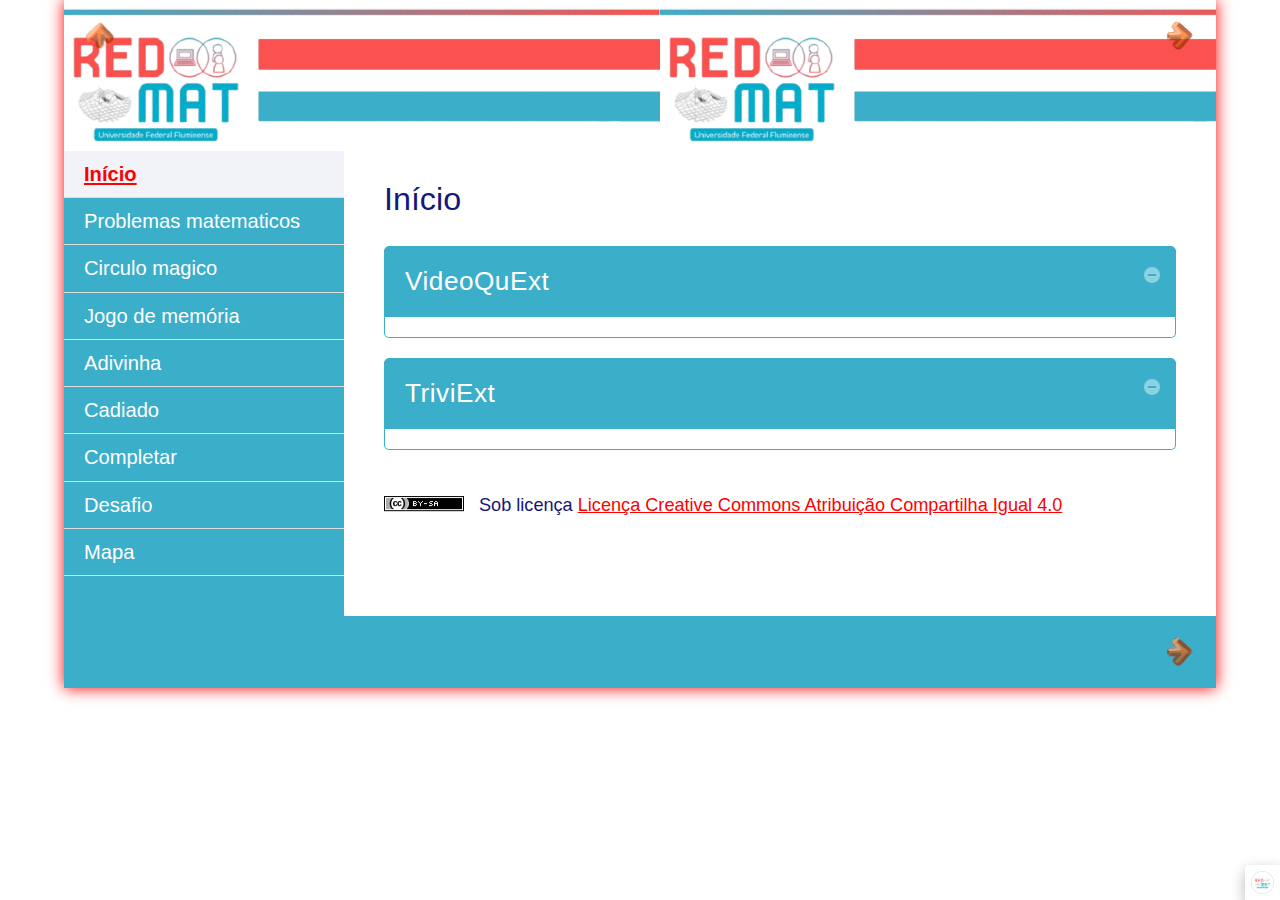
<file: index.html>
<!doctype html>
<html lang="pt">
<head>
<link rel="stylesheet" type="text/css" href="base.css" />
<link rel="stylesheet" type="text/css" href="content.css" />
<link rel="stylesheet" type="text/css" href="nav.css" />
<meta http-equiv="content-type" content="text/html;  charset=utf-8" />
<title>Testes jogos </title>
<link rel="shortcut icon" href="favicon.ico" type="image/x-icon" />
<link rel="license" type="text/html" href="http://creativecommons.org/licenses/by-sa/4.0/" />
<meta name="generator" content="eXeLearning 2.8.1 - exelearning.net" />
<!--[if lt IE 9]><script type="text/javascript" src="exe_html5.js"></script><![endif]-->
<script type="text/javascript" src="exe_jquery.js"></script>
<script type="text/javascript" src="common_i18n.js"></script>
<script type="text/javascript" src="common.js"></script>
<link rel="stylesheet" type="text/css" href="gameqp-activity.css" />
<script type="text/javascript" src="videoquext-activity.js"></script>
<link rel="stylesheet" type="text/css" href="trivial-activity.css" />
<script type="text/javascript" src="trivial-activity.js"></script>
<meta name="viewport" content="width=device-width, initial-scale=1" />
    </head>
<body class="exe-web-site" id="exe-node-0"><script type="text/javascript">document.body.className+=" js"</script>
<div id="content">
<p id="skipNav"><a href="#main" class="sr-av">Saltar navegação</a></p>
<header id="header" ><div id="headerContent">Testes jogos</div></header>
<nav id="siteNav">
<ul>
   <li id="active"><a href="index.html" class="active daddy main-node">Início</a></li>
   <li><a href="problemas_matematicos.html" class="no-ch">Problemas matematicos</a></li>
   <li><a href="circulo_magico.html" class="no-ch">Circulo magico</a></li>
   <li><a href="jogo_de_memria.html" class="no-ch">Jogo de memória</a></li>
   <li><a href="adivinha.html" class="no-ch">Adivinha</a></li>
   <li><a href="cadiado.html" class="no-ch">Cadiado</a></li>
   <li><a href="completar.html" class="no-ch">Completar</a></li>
   <li><a href="desafio.html" class="no-ch">Desafio</a></li>
   <li><a href="mapa.html" class="no-ch">Mapa</a></li>
</ul>
</nav>
<div id='topPagination'>
<nav class="pagination noprt">
<a href="problemas_matematicos.html" class="next"><span>Seguinte<span> &raquo;</span></span></a>
</nav>
</div>
<div id="main-wrapper">
<section id="main">
<header id="nodeDecoration"><h1 id="nodeTitle">Início</h1></header>
<article class="iDevice_wrapper VideoQuExtIdevice em_iDevice" id="id19">
<div class="iDevice emphasis1" >
<header class="iDevice_header iDevice_header_noIcon"><h1 class="iDeviceTitle">VideoQuExt</h1></header>
<div class="iDevice_inner">
<div class="iDevice_content_wrapper">
<div id="ta19_138_2" class="block iDevice_content">

</div>
</div>
</div>
</div>
</article>
<article class="iDevice_wrapper trivialIdevice em_iDevice" id="id22">
<div class="iDevice emphasis1" >
<header class="iDevice_header iDevice_header_noIcon"><h1 class="iDeviceTitle">TriviExt</h1></header>
<div class="iDevice_inner">
<div class="iDevice_content_wrapper">
<div id="ta22_141_2" class="block iDevice_content">

</div>
</div>
</div>
</div>
</article>
<div id="packageLicense" class="cc cc-by-sa">
<p><span>Sob licença</span> <a rel="license" href="http://creativecommons.org/licenses/by-sa/4.0/">Licença Creative Commons Atribuição Compartilha Igual 4.0</a></p>
</div>
</section>
</div>
<div id='bottomPagination'>
<nav class="pagination noprt">
<a href="problemas_matematicos.html" class="next"><span>Seguinte<span> &raquo;</span></span></a>
</nav>
</div>
</div>
<p id="made-with-eXe"><a href="https://exelearning.net/" target="_blank" rel="noopener"><span>Made with eXeLearning<span> (Nova janela)</span></span></a></p><script type="text/javascript" src="_style_js.js"></script></body></html>
</file>
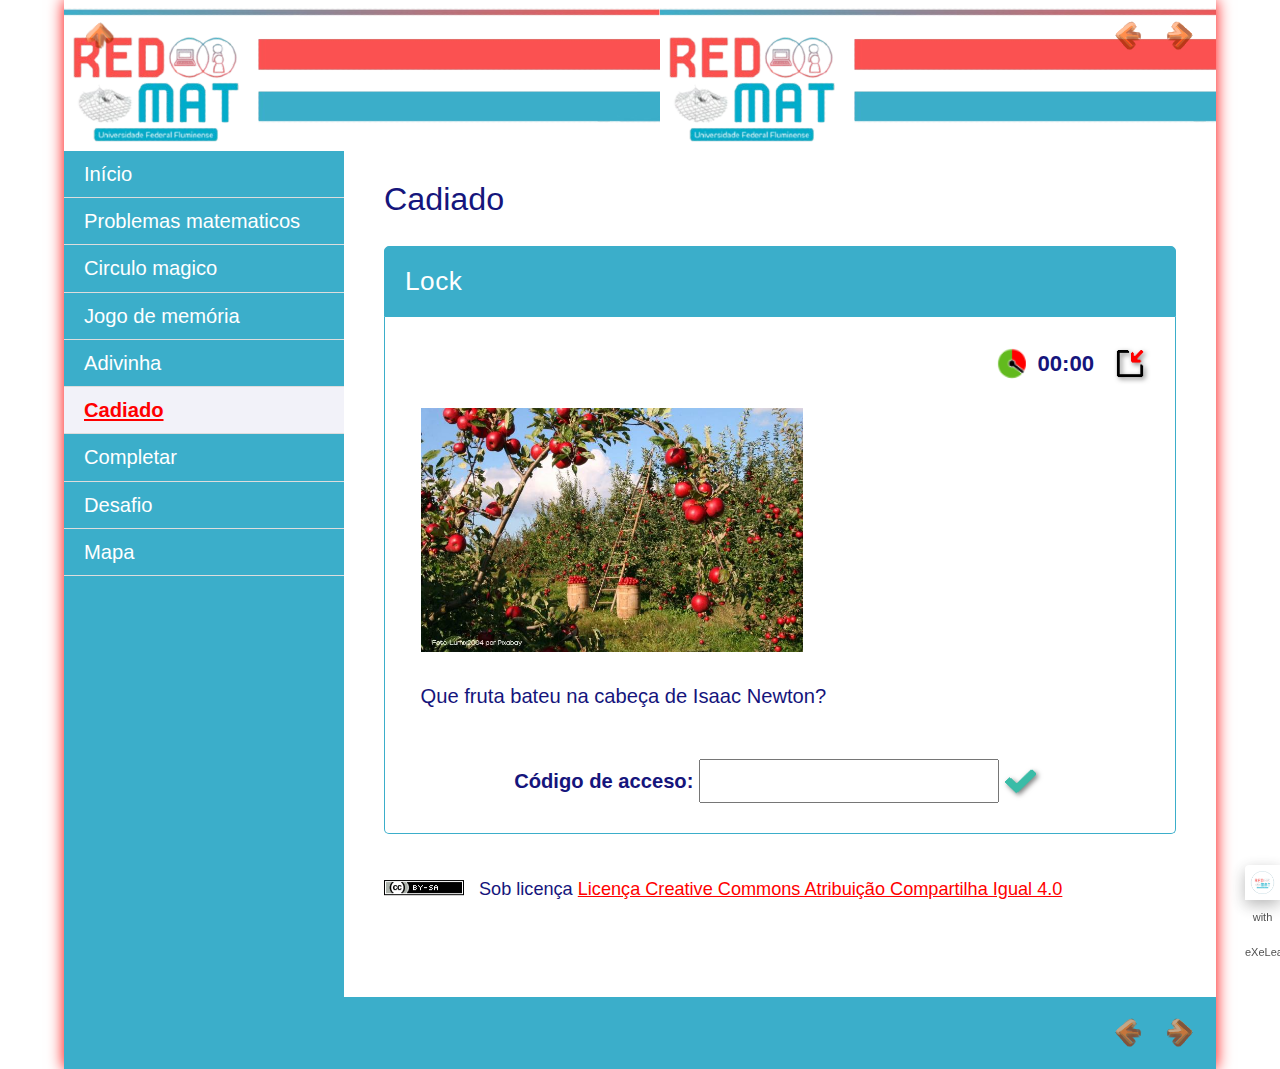
<file: cadiado.html>
<!doctype html>
<html lang="pt">
<head>
<link rel="stylesheet" type="text/css" href="base.css" />
<link rel="stylesheet" type="text/css" href="content.css" />
<link rel="stylesheet" type="text/css" href="nav.css" />
<meta http-equiv="content-type" content="text/html;  charset=utf-8" />
<title>Cadiado | Testes jogos </title>
<link rel="shortcut icon" href="favicon.ico" type="image/x-icon" />
<link rel="license" type="text/html" href="http://creativecommons.org/licenses/by-sa/4.0/" />
<meta name="generator" content="eXeLearning 2.8.1 - exelearning.net" />
<!--[if lt IE 9]><script type="text/javascript" src="exe_html5.js"></script><![endif]-->
<script type="text/javascript" src="exe_jquery.js"></script>
<script type="text/javascript" src="common_i18n.js"></script>
<script type="text/javascript" src="common.js"></script>
<link rel="stylesheet" type="text/css" href="candado-activity.css" />
<script type="text/javascript" src="candado-activity.js"></script>
<meta name="viewport" content="width=device-width, initial-scale=1" />
    </head>
<body class="exe-web-site" id="exe-node-2"><script type="text/javascript">document.body.className+=" js"</script>
<div id="content">
<p id="skipNav"><a href="#main" class="sr-av">Saltar navegação</a></p>
<header id="header" ><div id="headerContent">Testes jogos</div></header>
<nav id="siteNav">
<ul>
   <li><a href="index.html" class="daddy main-node">Início</a></li>
   <li><a href="problemas_matematicos.html" class="no-ch">Problemas matematicos</a></li>
   <li><a href="circulo_magico.html" class="no-ch">Circulo magico</a></li>
   <li><a href="jogo_de_memria.html" class="no-ch">Jogo de memória</a></li>
   <li><a href="adivinha.html" class="no-ch">Adivinha</a></li>
   <li id="active"><a href="cadiado.html" class="active no-ch">Cadiado</a></li>
   <li><a href="completar.html" class="no-ch">Completar</a></li>
   <li><a href="desafio.html" class="no-ch">Desafio</a></li>
   <li><a href="mapa.html" class="no-ch">Mapa</a></li>
</ul>
</nav>
<div id='topPagination'>
<nav class="pagination noprt">
<a href="adivinha.html" class="prev"><span><span>&laquo; </span>Anterior</span></a> <span class="sep">| </span><a href="completar.html" class="next"><span>Seguinte<span> &raquo;</span></span></a>
</nav>
</div>
<div id="main-wrapper">
<section id="main">
<header id="nodeDecoration"><h1 id="nodeTitle">Cadiado</h1></header>
<article class="iDevice_wrapper candadoIdevice em_iDevice" id="id2">
<div class="iDevice emphasis1" >
<header class="iDevice_header iDevice_header_noIcon"><h1 class="iDeviceTitle">Lock</h1></header>
<div class="iDevice_inner">
<div class="iDevice_content_wrapper">
<div id="ta2_121_2" class="block iDevice_content">
<div class="candado-IDevice"><div class="candado-version js-hidden">1</div><div class="candado-instructions"><p><img src="ma_as.jpg" alt="" width="382" height="244" /></p>
<p>Que fruta bateu na cabeça de Isaac Newton?</p></div><div class="candado-retro"><p>Esta mensagem é a retroalimentação!</p></div><div class="candado-DataGame js-hidden" >%E9%B0%F1%F3%FC%F6%F3%F6%FD%C6%FB%FF%F7%B0%A8%A3%BE%B0%F1%F3%FC%F6%F3%F6%FD%C1%FD%FE%E7%E6%FB%FD%FC%B0%A8%B0%FF%F3uq%B0%BE%B0%F1%F3%FC%F6%F3%F6%FD%DB%FC%E1%E6%E0%E7%F1%E6%FB%FD%FC%E1%B0%A8%B0%B0%BE%B0%F1%F3%FC%F6%F3%F6%FD%C0%F7%E6%E0%FD%B0%A8%B0%B0%BE%B0%F1%F3%FC%F6%F3%F6%FD%C1%FA%FD%E5%DF%FB%FC%FB%FF%FB%E8%F7%B0%A8%F4%F3%FE%E1%F7%BE%B0%F1%F3%FC%F6%F3%F6%FD%C0%F7%F0%FD%FD%E6%B0%A8%E6%E0%E7%F7%BE%B0%F1%F3%FC%F6%F3%F6%FD%D3%E6%E6%F7%FF%E2%E1%B0%A8%B0%A3%B0%BE%B0%F1%F3%FC%F6%F3%F6%FD%D7%E0%E0%FD%E0%DF%F7%E1%E1%F3%F5%F7%B0%A8%B0%DD%E2%E1%B3%B2%C6%F7%FC%E6%F7%B2%F6%F7%B2%FC%FD%E4%FD%B0%BE%B0%FF%E1%F5%E1%B0%A8%E9%B0%FF%E1%F5%DD%F9%B0%A8%B0%D3%F1%F7%E2%E6%F3%E0%B0%BE%B0%FF%E1%F5%DF%FB%FC%FB%FF%FB%E8%F7%B0%A8%B0%DF%FB%FC%FB%FF%FB%E8%F3%E0%B0%BE%B0%FF%E1%F5%DF%F3%EA%FB%FF%FB%E8%F7%B0%A8%B0%DF%F3%EA%FB%FF%FB%E8%F3%E0%B0%BE%B0%FF%E1%F5%C6%FB%FF%F7%B0%A8%B0%DE%7F%FF%FB%E6%F7%B2%F6%F7%B2%E6%FB%F7%FF%E2%FD%B2%BA%FF%FF%A8%E1%E1%BB%B0%BE%B0%FF%E1%F5%DB%FC%E1%E6%E0%E7%F1%E6%FB%FD%FC%E1%B0%A8%B0%DB%FC%E1%E6%E0%E7%F1%F1%FB%FD%FC%F7%E1%B0%BE%B0%FF%E1%F5%D4%F7%F7%F6%F0%F3%F1%F9%B0%A8%B0%C0%F7%E6%E0%FD%F3%FE%FB%FF%F7%FC%E6%F3%F1%FBa%FC%B0%BE%B0%FF%E1%F5%D1%FD%F6%F7%D3%F1%F1%F7%E1%E1%B0%A8%B0%D1a%F6%FB%F5%FD%B2%F6%F7%B2%F3%F1%F1%F7%E1%FD%B0%BE%B0%FF%E1%F5%D7%FC%E6%F7%E0%D1%FD%F6%F7%B0%A8%B0%DB%FC%E6%E0%FD%F6%E7%E8%F1%F3%B2%F7%FE%B2%F1a%F6%FB%F5%FD%B2%F6%F7%B2%F3%F1%F1%F7%E1%FD%B0%BE%B0%FF%E1%F5%D7%E0%E0%FD%E0%D1%FD%F6%F7%B0%A8%B0%D7%FE%B2%F1a%F6%FB%F5%FD%B2%F6%F7%B2%F3%F1%F1%F7%E1%FD%B2%FC%FD%B2%F7%E1%B2%F1%FD%E0%E0%F7%F1%E6%FD%B0%BE%B0%FF%E1%F5%C0%F7%E3%E7%FB%E0%F7%F6%D3%F1%F1%F7%E1%E1%D9%F7%EB%B0%A8%B0%D7%E1%B2%FC%F7%F1%F7%E1%F3%E0%FB%FD%B2%F7%FE%B2%F1a%F6%FB%F5%FD%B2%F6%F7%B2%F3%F1%F1%F7%E1%FD%B0%BE%B0%FF%E1%F5%C1%E7%F1%F1%F7%E1%E1%F7%E1%B0%A8%B03%D1%FD%E0%E0%F7%F1%E6%FD%B3%B2%EE%B23%D7%EA%F1%F7%FE%F7%FC%E6%F7%B3%B2%EE%B23%D5%F7%FC%FB%F3%FE%B3%B2%EE%B23%DF%E7%EB%B2%F0%FB%F7%FC%B3%B2%EE%B23%C2%F7%E0%F4%F7%F1%E6%FD%B3%B0%BE%B0%FF%E1%F5%D4%F3%FB%FE%E7%E0%F7%E1%B0%A8%B03%DC%FD%B2%F7%E0%F3%B2%F7%E1%FD%B3%B2%EE%B23%DB%FC%F1%FD%E0%E0%F7%F1%E6%FD%B3%B2%EE%B23%DC%FD%B2%F7%E1%B2%F1%FD%E0%E0%F7%F1%E6%FD%B3%B2%EE%B23%DE%FD%B2%E1%F7%FC%E6%FB%FF%FD%E1%B3%B2%EE%B23%D7%E0%E0%FD%E0%B3%B0%BE%B0%FF%E1%F5%D7%C1%FA%FD%E5%D3%F1%E6%FB%E4%FB%E6%EB%B0%A8%B0%DF%FD%E1%E6%E0%F3%E0%B2%FE%F3%B2%F3%F1%E6%FB%E4%FB%F6%F3%F6%B0%BE%B0%FF%E1%F5%C1%E7%F0%FF%FB%E6%B0%A8%B0%D1%FD%FF%E2%E0%FD%F0%F3%E0%B0%EF%EF</div><div class="candado-bns js-hidden">Su navegador no es compatible con esta herramienta.</div></div>
</div>
</div>
</div>
</div>
</article>
<div id="packageLicense" class="cc cc-by-sa">
<p><span>Sob licença</span> <a rel="license" href="http://creativecommons.org/licenses/by-sa/4.0/">Licença Creative Commons Atribuição Compartilha Igual 4.0</a></p>
</div>
</section>
</div>
<div id='bottomPagination'>
<nav class="pagination noprt">
<a href="adivinha.html" class="prev"><span><span>&laquo; </span>Anterior</span></a> <span class="sep">| </span><a href="completar.html" class="next"><span>Seguinte<span> &raquo;</span></span></a>
</nav>
</div>
</div>
<p id="made-with-eXe"><a href="https://exelearning.net/" target="_blank" rel="noopener"><span>Made with eXeLearning<span> (Nova janela)</span></span></a></p><script type="text/javascript" src="_style_js.js"></script></body></html>
</file>
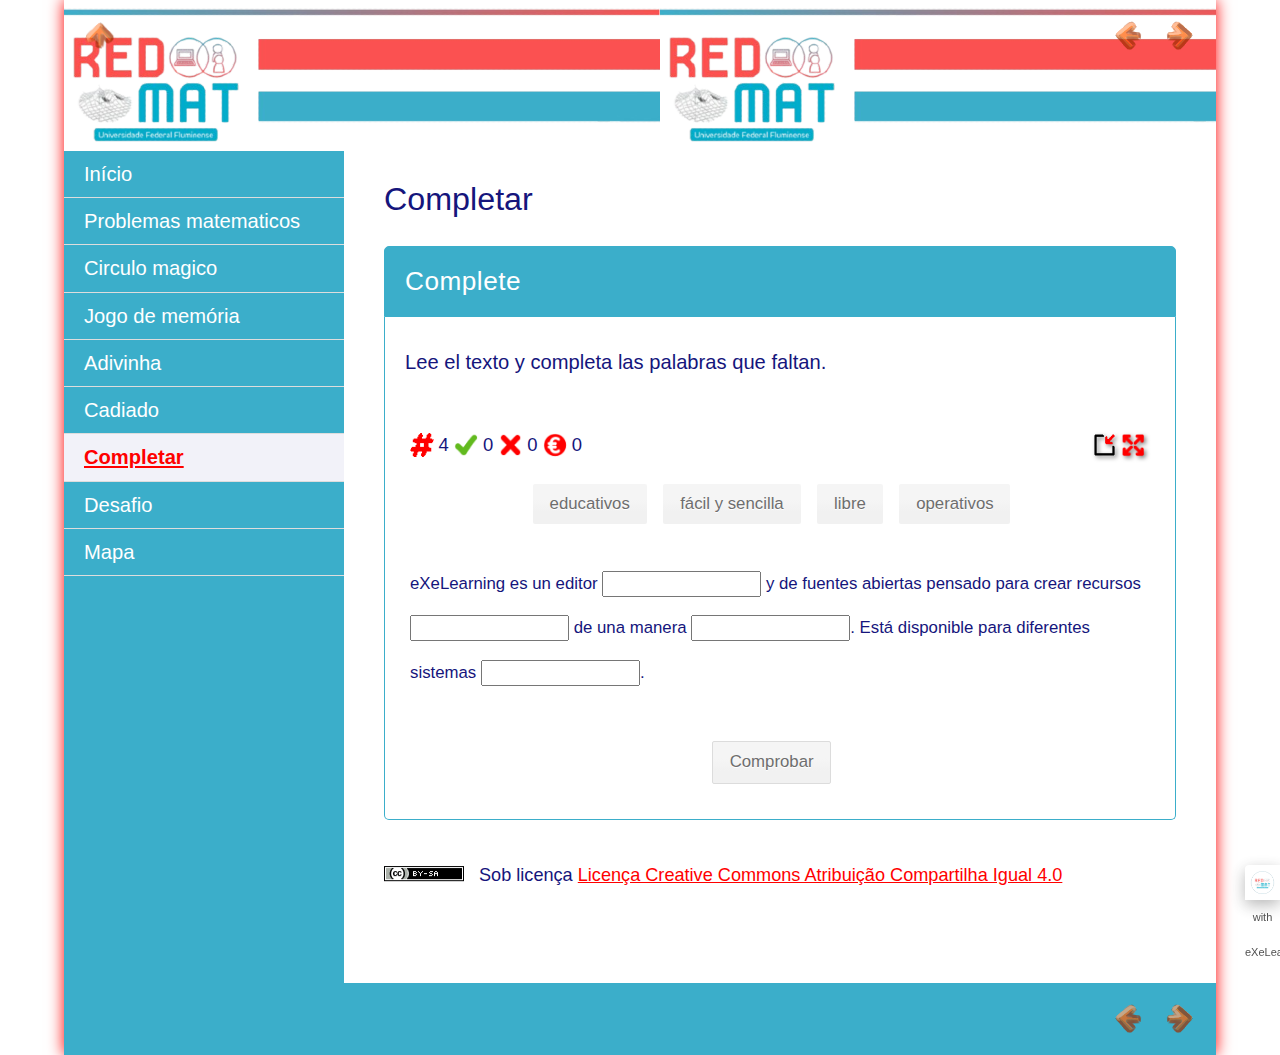
<file: completar.html>
<!doctype html>
<html lang="pt">
<head>
<link rel="stylesheet" type="text/css" href="base.css" />
<link rel="stylesheet" type="text/css" href="content.css" />
<link rel="stylesheet" type="text/css" href="nav.css" />
<meta http-equiv="content-type" content="text/html;  charset=utf-8" />
<title>Completar | Testes jogos </title>
<link rel="shortcut icon" href="favicon.ico" type="image/x-icon" />
<link rel="license" type="text/html" href="http://creativecommons.org/licenses/by-sa/4.0/" />
<meta name="generator" content="eXeLearning 2.8.1 - exelearning.net" />
<!--[if lt IE 9]><script type="text/javascript" src="exe_html5.js"></script><![endif]-->
<script type="text/javascript" src="exe_jquery.js"></script>
<script type="text/javascript" src="common_i18n.js"></script>
<script type="text/javascript" src="common.js"></script>
<link rel="stylesheet" type="text/css" href="completa-activity.css" />
<script type="text/javascript" src="completa-activity.js"></script>
<meta name="viewport" content="width=device-width, initial-scale=1" />
    </head>
<body class="exe-web-site" id="exe-node-3"><script type="text/javascript">document.body.className+=" js"</script>
<div id="content">
<p id="skipNav"><a href="#main" class="sr-av">Saltar navegação</a></p>
<header id="header" ><div id="headerContent">Testes jogos</div></header>
<nav id="siteNav">
<ul>
   <li><a href="index.html" class="daddy main-node">Início</a></li>
   <li><a href="problemas_matematicos.html" class="no-ch">Problemas matematicos</a></li>
   <li><a href="circulo_magico.html" class="no-ch">Circulo magico</a></li>
   <li><a href="jogo_de_memria.html" class="no-ch">Jogo de memória</a></li>
   <li><a href="adivinha.html" class="no-ch">Adivinha</a></li>
   <li><a href="cadiado.html" class="no-ch">Cadiado</a></li>
   <li id="active"><a href="completar.html" class="active no-ch">Completar</a></li>
   <li><a href="desafio.html" class="no-ch">Desafio</a></li>
   <li><a href="mapa.html" class="no-ch">Mapa</a></li>
</ul>
</nav>
<div id='topPagination'>
<nav class="pagination noprt">
<a href="cadiado.html" class="prev"><span><span>&laquo; </span>Anterior</span></a> <span class="sep">| </span><a href="desafio.html" class="next"><span>Seguinte<span> &raquo;</span></span></a>
</nav>
</div>
<div id="main-wrapper">
<section id="main">
<header id="nodeDecoration"><h1 id="nodeTitle">Completar</h1></header>
<article class="iDevice_wrapper CompletaIdevice em_iDevice" id="id3">
<div class="iDevice emphasis1" >
<header class="iDevice_header iDevice_header_noIcon"><h1 class="iDeviceTitle">Complete</h1></header>
<div class="iDevice_inner">
<div class="iDevice_content_wrapper">
<div id="ta3_122_2" class="block iDevice_content">
<div class="completa-IDevice"><div class="completa-feedback-game"></div><div class="completa-instructions gameQP-instructions"><p>Lee el texto y completa las palabras que faltan.</p></div><div class="completa-DataGame js-hidden">%E9%B0%E6%EB%E2%F7%D5%F3%FF%F7%B0%A8%B0%D1%FD%FF%E2%FE%F7%E6%F3%B0%BE%B0%FB%FC%E1%E6%E0%E7%F1%E6%FB%FD%FC%E1%B0%A8%B0%AE%E2%AC%DE%F7%F7%B2%F7%FE%B2%E6%F7%EA%E6%FD%B2%EB%B2%F1%FD%FF%E2%FE%F7%E6%F3%B2%FE%F3%E1%B2%E2%F3%FE%F3%F0%E0%F3%E1%B2%E3%E7%F7%B2%F4%F3%FE%E6%F3%FC%BC%AE%BD%E2%AC%B0%BE%B0%E6%F7%EA%E6%C6%F7%EA%E6%B0%A8%B0%B7%A1%D1%E2%B7%A1%D7%F7%CA%F7%DE%F7%F3%E0%FC%FB%FC%F5%B7%A0%A2%F7%E1%B7%A0%A2%E7%FC%B7%A0%A2%F7%F6%FB%E6%FD%E0%B7%A0%A2%D2%D2%FE%FB%F0%E0%F7%D2%D2%B7%A0%A2%EB%B7%A0%A2%F6%F7%B7%A0%A2%F4%E7%F7%FC%E6%F7%E1%B7%A0%A2%F3%F0%FB%F7%E0%E6%F3%E1%B7%A0%A2%E2%F7%FC%E1%F3%F6%FD%B7%A0%A2%E2%F3%E0%F3%B7%A0%A2%F1%E0%F7%F3%E0%B7%A0%A2%E0%F7%F1%E7%E0%E1%FD%E1%B7%A0%A2%D2%D2%F7%F6%E7%F1%F3%E6%FB%E4%FD%E1%D2%D2%B7%A0%A2%F6%F7%B7%A0%A2%E7%FC%F3%B7%A0%A2%FF%F3%FC%F7%E0%F3%B7%A0%A2%D2%D2%F4%B7%D7%A3%F1%FB%FE%B7%A0%A2%EB%B7%A0%A2%E1%F7%FC%F1%FB%FE%FE%F3%D2%D2%BC%B7%A0%A2%D7%E1%E6%B7%D7%A3%B7%A0%A2%F6%FB%E1%E2%FD%FC%FB%F0%FE%F7%B7%A0%A2%E2%F3%E0%F3%B7%A0%A2%F6%FB%F4%F7%E0%F7%FC%E6%F7%E1%B7%A0%A2%E1%FB%E1%E6%F7%FF%F3%E1%B7%A0%A2%D2%D2%FD%E2%F7%E0%F3%E6%FB%E4%FD%E1%D2%D2%BC%B7%A1%D1%BD%E2%B7%A1%D7%B0%BE%B0%E1%FA%FD%E5%DF%FB%FC%FB%FF%FB%E8%F7%B0%A8%F4%F3%FE%E1%F7%BE%B0%FB%E6%FB%FC%F7%E0%F3%E0%EB%B0%A8%E9%B0%E1%FA%FD%E5%D1%FE%E7%F7%B0%A8%F4%F3%FE%E1%F7%BE%B0%F1%FE%E7%F7%D5%F3%FF%F7%B0%A8%B0%B0%BE%B0%E2%F7%E0%F1%F7%FC%E6%F3%F5%F7%D1%FE%E7%F7%B0%A8%A6%A2%BE%B0%E1%FA%FD%E5%D1%FD%F6%F7%D3%F1%F1%F7%E1%E1%B0%A8%F4%F3%FE%E1%F7%BE%B0%F1%FD%F6%F7%D3%F1%F1%F7%E1%E1%B0%A8%B0%B0%BE%B0%FF%F7%E1%E1%F3%F5%F7%D1%FD%F6%F7%D3%F1%F1%F7%E1%E1%B0%A8%B0%B0%EF%BE%B0%F1%F3%E1%F7%C1%F7%FC%E1%FB%E6%FB%E4%F7%B0%A8%F4%F3%FE%E1%F7%BE%B0%FB%E1%C1%F1%FD%E0%FF%B0%A8%A2%BE%B0%E6%F7%EA%E6%D0%E7%E6%E6%FD%FC%C1%F1%FD%E0%FF%B0%A8%B0%D5%E7%F3%E0%F6%F3%E0%B2%FE%F3%B2%E2%E7%FC%E6%E7%F3%F1%FBa%FC%B0%BE%B0%E0%F7%E2%F7%F3%E6%D3%F1%E6%FB%E4%FB%E6%EB%B0%A8%F4%F3%FE%E1%F7%BE%B0%E6%F7%EA%E6%D4%F7%F7%F6%D0%F3%F1%F9%B0%A8%B0%B0%BE%B0%E6%F7%EA%E6%D3%F4%E6%F7%E0%B0%A8%B0%B0%BE%B0%F4%F7%F7%F6%D0%F3%F1%F9%B0%A8%F4%F3%FE%E1%F7%BE%B0%E2%F7%E0%F1%F7%FC%E6%F3%F8%F7%D4%D0%B0%A8%A3%A2%A2%BE%B0%E4%F7%E0%E1%FB%FD%FC%B0%A8%A3%BE%B0%F7%E1%E6%E0%FB%F1%E6%D1%FA%F7%F1%F9%B0%A8%F4%F3%FE%E1%F7%BE%B0%E5%FD%E0%F6%E1%C1%FB%E8%F7%B0%A8%F4%F3%FE%E1%F7%BE%B0%E6%FB%FF%F7%B0%A8%A2%BE%B0%E6%EB%E2%F7%B0%A8%A3%BE%B0%E5%FD%E0%F6%E1%D7%E0%E0%FD%E0%E1%B0%A8%B0%B0%BE%B0%F3%E6%E6%F7%FF%E2%E1%DC%E7%FF%F0%F7%E0%B0%A8%A3%BE%B0%E2%F7%E0%F1%F7%FC%E6%F3%F8%F7%D7%E0%E0%FD%E0%B0%A8%A0%A2%BE%B0%E1%FA%FD%E5%C1%FD%FE%E7%E6%FB%FD%FC%B0%A8%F4%F3%FE%E1%F7%BE%B0%E5%FD%E0%F6%E1%DE%FB%FF%FB%E6%B0%A8%F4%F3%FE%E1%F7%BE%B0%FF%E1%F5%E1%B0%A8%E9%B0%FF%E1%F5%DA%F3%E2%E2%F7%FC%B0%A8%B0%C2%F3%E1%F3%E0%B0%BE%B0%FF%E1%F5%C0%F7%E2%FE%EB%B0%A8%B0%C0%F7%E1%E2%FD%FC%F6%F7%E0%B0%BE%B0%FF%E1%F5%C1%E7%F0%FF%FB%E6%B0%A8%B0%D7%FC%E4%FB%F3%E0%B0%BE%B0%FF%E1%F5%D7%FC%E6%F7%E0%D1%FD%F6%F7%B0%A8%B0%DB%FC%E6%E0%FD%F6%E7%E8%F1%F3%B2%F7%FE%B2%F1a%F6%FB%F5%FD%B2%F6%F7%B2%F3%F1%F1%F7%E1%FD%B0%BE%B0%FF%E1%F5%D7%E0%E0%FD%E0%D1%FD%F6%F7%B0%A8%B0%D7%FE%B2%F1a%F6%FB%F5%FD%B2%F6%F7%B2%F3%F1%F1%F7%E1%FD%B2%FC%FD%B2%F7%E1%B2%F1%FD%E0%E0%F7%F1%E6%FD%B0%BE%B0%FF%E1%F5%D5%F3%FF%F7%DD%E4%F7%E0%B0%A8%B03%D4%FB%FC%B2%F6%F7%B2%FE%F3%B2%E2%F3%E0%E6%FB%F6%F3%B3%B0%BE%B0%FF%E1%F5%DB%FC%F6%FB%F1%F3%E6%F7%C5%FD%E0%F6%B0%A8%B0%C2%E0%FD%E2%FD%E0%F1%FB%FD%FC%F7%B2%E7%FC%F3%B2%E2%F3%FE%F3%F0%E0%F3%B2%FD%B2%F7%EA%E2%E0%F7%E1%FBa%FC%B0%BE%B0%FF%E1%F5%D1%FE%E7%F7%B0%A8%B03%D5%F7%FC%FB%F3%FE%B3%B2%DE%F3%B2%E2%FB%E1%E6%F3%B2%F7%E1%A8%B0%BE%B0%FF%E1%F5%CB%FD%E7%DA%F3%E1%B0%A8%B0%C6%FB%F7%FC%F7%B2%B7%A3%B2%F3%F1%FB%F7%E0%E6%FD%E1%B2%EB%B2%B7%A0%B2%F4%F3%FE%FE%FD%E1%B0%BE%B0%FF%E1%F5%D1%FD%F6%F7%D3%F1%F1%F7%E1%E1%B0%A8%B0%D1a%F6%FB%F5%FD%B2%F6%F7%B2%F3%F1%F1%F7%E1%FD%B0%BE%B0%FF%E1%F5%C2%FE%F3%EB%D3%F5%F3%FB%FC%B0%A8%B0%D8%E7%F5%F3%E0%B2%FD%E6%E0%F3%B2%E4%F7%E8%B0%BE%B0%FF%E1%F5%C0%F7%E3%E7%FB%E0%F7%F6%D3%F1%F1%F7%E1%E1%D9%F7%EB%B0%A8%B0%D7%E1%B2%FC%F7%F1%F7%E1%F3%E0%FB%FD%B2%F7%FE%B2%F1a%F6%FB%F5%FD%B2%F6%F7%B2%F3%F1%F1%F7%E1%FD%B0%BE%B0%FF%E1%F5%DB%FC%F4%FD%E0%FF%F3%E6%FB%FD%FC%DE%FD%FD%F9%FB%FC%F5%B0%A8%B03%D5%F7%FC%FB%F3%FE%B3%B2%DE%F3%B2%FB%FC%F4%FD%E0%FF%F3%F1%FBa%FC%B2%E3%E7%F7%B2%F7%E1%E6%F3%F0%F3%B2%F0%E7%E1%F1%F3%FC%F6%FD%B0%BE%B0%FF%E1%F5%C2%FE%F3%EB%C1%E6%F3%E0%E6%B0%A8%B0%C2%E7%FE%E1%F7%B2%F3%E3%E7%7F%B2%E2%F3%E0%F3%B2%F8%E7%F5%F3%E0%B0%BE%B0%FF%E1%F5%D7%E0%E0%FD%E0%E1%B0%A8%B0%D7%E0%E0%FD%E0%F7%E1%B0%BE%B0%FF%E1%F5%DF%FD%E4%F7%DD%FC%F7%B0%A8%B0%C2%F3%E1%F3%E0%B0%BE%B0%FF%E1%F5%DA%FB%E6%E1%B0%A8%B0%D3%F1%FB%F7%E0%E6%FD%E1%B0%BE%B0%FF%E1%F5%C1%F1%FD%E0%F7%B0%A8%B0%C2%E7%FC%E6%E7%F3%F1%FBa%FC%B0%BE%B0%FF%E1%F5%DF%FB%FC%FB%FF%FB%E8%F7%B0%A8%B0%DF%FB%FC%FB%FF%FB%E8%F3%E0%B0%BE%B0%FF%E1%F5%DF%F3%EA%FB%FF%FB%E8%F7%B0%A8%B0%DF%F3%EA%FB%FF%FB%E8%F3%E0%B0%BE%B0%FF%E1%F5%C6%FB%FF%F7%B0%A8%B0%DE%7F%FF%FB%E6%F7%B2%F6%F7%B2%E6%FB%F7%FF%E2%FD%B2%BA%FF%FF%A8%E1%E1%BB%B0%BE%B0%FF%E1%F5%DE%FB%E4%F7%B0%A8%B0%C4%FB%F6%F3%B0%BE%B0%FF%E1%F5%D4%E7%FE%FE%C1%F1%E0%F7%F7%FC%B0%A8%B0%C2%F3%FC%E6%F3%FE%FE%F3%B2%D1%FD%FF%E2%FE%F7%E6%F3%B0%BE%B0%FF%E1%F5%D7%EA%FB%E6%D4%E7%FE%FE%C1%F1%E0%F7%F7%FC%B0%A8%B0%C1%F3%FE%FB%E0%B2%F6%F7%FE%B2%FF%FD%F6%FD%B2%E2%F3%FC%E6%F3%FE%FE%F3%B2%F1%FD%FF%E2%FE%F7%E6%F3%B0%BE%B0%FF%E1%F5%DC%E7%FF%C3%E7%F7%E1%E6%FB%FD%FC%E1%B0%A8%B0%DCh%FF%F7%E0%FD%B2%F6%F7%B2%E2%E0%F7%F5%E7%FC%E6%F3%E1%B0%BE%B0%FF%E1%F5%DC%FD%DB%FF%F3%F5%F7%B0%A8%B0%C2%E0%F7%F5%E7%FC%E6%F3%B2%E1%FB%FC%B2%FB%FFs%F5%F7%FC%F7%E1%B0%BE%B0%FF%E1%F5%D1%FD%FD%FE%B0%A8%B03%D0%FB%F7%FC%B3%B0%BE%B0%FF%E1%F5%DE%FD%E1%F7%C6%B0%A8%B0%DA%F3%B2%E2%F7%E0%F6%FB%F6%FD%B2%A1%A1%A2%B2%E2%E7%FC%E6%FD%E1%B0%BE%B0%FF%E1%F5%DE%FD%E1%F7%DE%FB%E4%F7%B0%A8%B0%DA%F3%B2%E2%F7%E0%F6%FB%F6%FD%B2%E7%FC%F3%B2%E4%FB%F6%F3%B0%BE%B0%FF%E1%F5%DE%FD%E1%E6%DE%FB%E4%F7%E1%B0%A8%B03%DA%F3%B2%E2%F7%E0%F6%FB%F6%FD%B2%E6%FD%F6%F3%E1%B2%E1%E7%E1%B2%E4%FB%F6%F3%E1%B3%B0%BE%B0%FF%F5%E1%D3%FE%FE%C3%E7%F7%E1%E6%FB%FD%FC%E1%B0%A8%B03%D1%FD%FF%E2%FE%F7%E6%F3%F6%F3%E1%B2%FE%F3%E1%B2%E2%E0%F7%F5%E7%FC%E6%F3%E1%B3%B0%BE%B0%FF%E1%F5%C1%E7%F1%F1%F7%E1%E1%F7%E1%B0%A8%B03%D1%FD%E0%E0%F7%F1%E6%FD%B3%B2%EE%B23%D7%EA%F1%F7%FE%F7%FC%E6%F7%B3%B2%EE%B23%D5%F7%FC%FB%F3%FE%B3%B2%EE%B23%DF%E7%EB%B2%F0%FB%F7%FC%B3%B2%EE%B23%C2%F7%E0%F4%F7%F1%E6%FD%B3%B0%BE%B0%FF%E1%F5%D4%F3%FB%FE%E7%E0%F7%E1%B0%A8%B03%DC%FD%B2%F7%E0%F3%B2%F7%E1%FD%B3%B2%EE%B23%DB%FC%F1%FD%E0%E0%F7%F1%E6%FD%B3%B2%EE%B23%DC%FD%B2%F7%E1%B2%F1%FD%E0%E0%F7%F1%E6%FD%B3%B2%EE%B23%DE%FD%B2%E1%F7%FC%E6%FB%FF%FD%E1%B3%B2%EE%B23%D7%E0%E0%FD%E0%B3%B0%BE%B0%FF%E1%F5%C6%E0%EB%D3%F5%F3%FB%FC%B0%A8%B0%DC%F7%F1%F7%E1%FB%E6%F3%B2%F3%FE%B2%FF%F7%FC%FD%E1%B2%E7%FC%B2%B7%E1%B7%B2%F6%F7%B2%E0%F7%E1%E2%E7%F7%E1%E6%F3%E1%B2%F1%FD%E0%E0%F7%F1%E6%F3%E1%B2%E2%F3%E0%F3%B2%F1%FD%FC%E1%F7%F5%E7%FB%E0%B2%FE%F3%B2%FB%FC%F4%FD%E0%FF%F3%F1%FBa%FC%BC%B2%C4%E7%F7%FE%E4%F3%B2%F3%B2%FB%FC%E6%F7%FC%E6%F3%E0%FE%FD%BC%B0%BE%B0%FF%E1%F5%C5%E0%FD%E6%F7%B0%A8%B0%D7%E1%F1%E0%FB%F0%F3%B2%FE%F3%B2%E2%F3%FE%F3%F0%E0%F3%B2%F1%FD%E0%E0%F7%F1%E6%F3%B2%EB%B2%E2%E7%FE%E1%F7%B2%F7%FC%B2%C0%F7%E1%E2%FD%FC%F6%F7%E0%BC%B2%C1%FB%B2%F6%E7%F6%F3%BE%B2%E2%E7%FE%E1%F7%B2%F7%FC%B2%C1%F7%F5%E7%FB%E0%BC%B0%BE%B0%FF%E1%F5%DC%FD%E6%DC%F7%E6%E5%FD%E0%F9%B0%A8%B0%D3%B2%F7%E1%E6%F7%B2%F8%E7%F7%F5%FD%B2%E1a%FE%FD%B2%E1%F7%B2%E2%E7%F7%F6%F7%B2%F8%E7%F5%F3%E0%B2%F1%FD%FC%B2%F1%FD%FC%F7%EA%FBa%FC%B2%F3%B2%FB%FC%E6%F7%E0%FC%F7%E6%BC%B0%BE%B0%FF%E1%F5%D7%FC%F6%D5%F3%FF%F7%C1%F1%FD%E0%F7%B0%A8%B0%D3%FC%E6%F7%E1%B2%F6%F7%B2%F5%E7%F3%E0%F6%F3%E0%B2%FE%F3%B2%E2%E7%FC%E6%E7%F3%F1%FBa%FC%B2%F1%FD%FF%FB%F7%FC%F1%F7%B2%FE%F3%B2%E2%F3%E0%E6%FB%F6%F3%BC%B0%BE%B0%FF%E1%F5%C1%F1%FD%E0%F7%C1%F1%FD%E0%FF%B0%A8%B0%DE%F3%B2%E2%E7%FC%E6%E7%F3%F1%FBa%FC%B2%FC%FD%B2%E1%F7%B2%E2%E7%F7%F6%F7%B2%F5%E7%F3%E0%F6%F3%E0%B2%E2%FD%E0%E3%E7%F7%B2%F7%E1%E6%F3%B2%E2s%F5%FB%FC%F3%B2%FC%FD%B2%F4%FD%E0%FF%F3%B2%E2%F3%E0%E6%F7%B2%B2%F6%F7%B2%E7%FC%B2%E2%F3%E3%E7%F7%E6%F7%B2%C1%D1%DD%C0%DF%BC%B0%BE%B0%FF%E1%F5%C3%E7%F7%E1%E6%FB%FD%FC%B0%A8%B0%C2%E0%F7%F5%E7%FC%E6%F3%B0%BE%B0%FF%E1%F5%D3%FC%E1%E5%F7%E0%B0%A8%B0%C0%F7%E1%E2%FD%FC%F6%F7%E0%B0%BE%B0%FF%E1%F5%DD%FC%FE%EB%C1%F3%E4%F7%C1%F1%FD%E0%F7%B0%A8%B03%C1a%FE%FD%B2%E2%E7%F7%F6%F7%B2%F5%E7%F3%E0%F6%F3%E0%B2%FE%F3%B2%E2%E7%FC%E6%E7%F3%F1%FBa%FC%B2%E7%FC%F3%B2%E4%F7%E8%B3%B0%BE%B0%FF%E1%F5%DD%FC%FE%EB%C1%F3%E4%F7%B0%A8%B0%C1a%FE%FD%B2%E2%E7%F7%F6%F7%B2%F5%E7%F3%E0%F6%F3%E0%B2%E7%FC%F3%B2%E4%F7%E8%B0%BE%B0%FF%E1%F5%DB%FC%F4%FD%E0%FF%F3%E6%FB%FD%FC%B0%A8%B0%DB%FC%F4%FD%E0%FF%F3%F1%FBa%FC%B0%BE%B0%FF%E1%F5%CB%FD%E7%C1%F1%FD%E0%F7%B0%A8%B0%C1%E7%B2%E2%E7%FC%E6%E7%F3%F1%FBa%FC%B0%BE%B0%FF%E1%F5%D3%E7%E6%FA%FD%E0%B0%A8%B0%D3%E7%E6%FD%E0%7F%F3%B0%BE%B0%FF%E1%F5%DD%FC%FE%EB%C1%F3%E4%F7%D3%E7%E6%FD%B0%A8%B0%C1%E7%B2%E2%E7%FC%E6%E7%F3%F1%FBa%FC%B2%E1%F7%B2%F5%E7%F3%E0%F6%F3%E0s%B2%F6%F7%E1%E2%E7%7B%E1%B2%F6%F7%B2%F1%F3%F6%F3%B2%E2%E0%F7%F5%E7%FC%E6%F3%BC%B2%C1a%FE%FD%B2%E2%E7%F7%F6%F7%B2%F8%E7%F5%F3%E0%B2%E7%FC%F3%B2%E4%F7%E8%BC%B0%BE%B0%FF%E1%F5%C1%F3%E4%F7%D3%E7%E6%FD%B0%A8%B0%C1%E7%B2%E2%E7%FC%E6%E7%F3%F1%FBa%FC%B2%E1%F7%B2%F5%E7%F3%E0%F6%F3%E0s%B2%F3%E7%E6%FD%FFs%E6%FB%F1%F3%FF%F7%FC%E6%F7%B2%F6%F7%E1%E2%E7%7B%E1%B2%F6%F7%B2%F1%F3%F6%F3%B2%E2%E0%F7%F5%E7%FC%E6%F3%BC%B0%BE%B0%FF%E1%F5%C1%F7%E4%F7%E0%F3%FE%C1%F1%FD%E0%F7%B0%A8%B0%C2%E7%F7%F6%F7%B2%F5%E7%F3%E0%F6%F3%E0%B2%FE%F3%B2%E2%E7%FC%E6%E7%F3%F1%FBa%FC%B2%E6%F3%FC%E6%F3%E1%B2%E4%F7%F1%F7%E1%B2%F1%FD%FF%FD%B2%E3%E7%FB%F7%E0%F3%B0%BE%B0%FF%E1%F5%CB%FD%E7%DE%F3%E1%E6%C1%F1%FD%E0%F7%B0%A8%B0%DE%F3%B2h%FE%E6%FB%FF%F3%B2%E2%E7%FC%E6%E7%F3%F1%FBa%FC%B2%F5%E7%F3%E0%F6%F3%F6%F3%B2%F7%E1%B0%BE%B0%FF%E1%F5%D3%F1%E6%FB%E6%EB%D1%FD%FF%E2%FE%EB%B0%A8%B0%CB%F3%B2%FA%F3%B2%E0%F7%F3%FE%FB%E8%F3%F6%FD%B2%F7%E1%E6%F3%B2%F3%F1%E6%FB%E4%FB%F6%F3%F6%BC%B0%BE%B0%FF%E1%F5%C2%FE%F3%EB%C1%F7%E4%F7%E0%F3%FE%C6%FB%FF%F7%E1%B0%A8%B0%C2%E7%F7%F6%F7%B2%E0%F7%F3%FE%FB%E8%F3%E0%B2%F7%E1%E6%F3%B2%F3%F1%E6%FB%E4%FB%F6%F3%F6%B2%F1%E7%F3%FC%E6%F3%E1%B2%E4%F7%F1%F7%E1%B2%E3%E7%FB%F7%E0%F3%B0%BE%B0%FF%E1%F5%D1%FE%FD%E1%F7%B0%A8%B0%D1%F7%E0%E0%F3%E0%B0%BE%B0%FF%E1%F5%DE%FD%F3%F6%FB%FC%F5%B0%A8%B0%D1%F3%E0%F5%F3%FC%F6%FD%BC%B2%D7%E1%E2%F7%E0%F7%BE%B2%E2%FD%E0%B2%F4%F3%E4%FD%E0%BC%BC%BC%B0%BE%B0%FF%E1%F5%C2%FD%FB%FC%E6%E1%B0%A8%B0%E2%E7%FC%E6%FD%E1%B0%BE%B0%FF%E1%F5%D3%E7%F6%FB%FD%B0%A8%B0%D3%E7%F6%FB%FD%B0%BE%B0%FF%E1%F5%C1%FD%FE%E7%E6%FB%FD%FC%B0%A8%B0%C1%FD%FE%E7%F1%FBa%FC%B0%BE%B0%FF%E1%F5%C6%E0%EB%B0%A8%B03%C2%E0%E7%F7%F0%F3%B2%FD%E6%E0%F3%B2%E4%F7%E8%B3%B0%BE%B0%FF%E1%F5%D1%FA%F7%F1%F9%B0%A8%B0%D1%FD%FF%E2%E0%FD%F0%F3%E0%B0%BE%B0%FF%E1%F5%D7%FC%F6%C1%F1%FD%E0%F7%B0%A8%B0%DA%F3%E1%B2%E6%F7%FC%FB%F6%FD%B2%B7%E1%B2%F3%F1%FB%F7%E0%E6%FD%E1%B2%EB%B2%B7%F6%B2%F7%E0%E0%FD%E0%F7%E1%BC%B0%BE%B0%FF%E1%F5%D7%FC%F6%C6%FB%FF%F7%B0%A8%B0%D7%FE%B2%E6%FB%F7%FF%E2%FD%B2%FA%F3%B2%F4%FB%FC%F3%FE%FB%E8%F3%F6%FD%BC%B0%BE%B0%FF%E1%F5%D5%F3%FF%F7%D7%FC%F6%B0%A8%B0%DA%F3%E1%B2%F1%FD%FF%E2%FE%F7%E6%F3%F6%FD%B2%FE%F3%B2%F3%F1%E6%FB%E4%FB%F6%F3%F6%B0%EF%EF</div><div class="completa-text-game js-hidden"><p>eXeLearning es un editor @@libre@@ y de fuentes abiertas pensado para crear recursos @@educativos@@ de una manera @@fácil y sencilla@@. Está disponible para diferentes sistemas @@operativos@@.</p></div><div class="cmpt-bns js-hidden">Su navegador no es compatible con esta herramienta.</div></div>
</div>
</div>
</div>
</div>
</article>
<div id="packageLicense" class="cc cc-by-sa">
<p><span>Sob licença</span> <a rel="license" href="http://creativecommons.org/licenses/by-sa/4.0/">Licença Creative Commons Atribuição Compartilha Igual 4.0</a></p>
</div>
</section>
</div>
<div id='bottomPagination'>
<nav class="pagination noprt">
<a href="cadiado.html" class="prev"><span><span>&laquo; </span>Anterior</span></a> <span class="sep">| </span><a href="desafio.html" class="next"><span>Seguinte<span> &raquo;</span></span></a>
</nav>
</div>
</div>
<p id="made-with-eXe"><a href="https://exelearning.net/" target="_blank" rel="noopener"><span>Made with eXeLearning<span> (Nova janela)</span></span></a></p><script type="text/javascript" src="_style_js.js"></script></body></html>
</file>
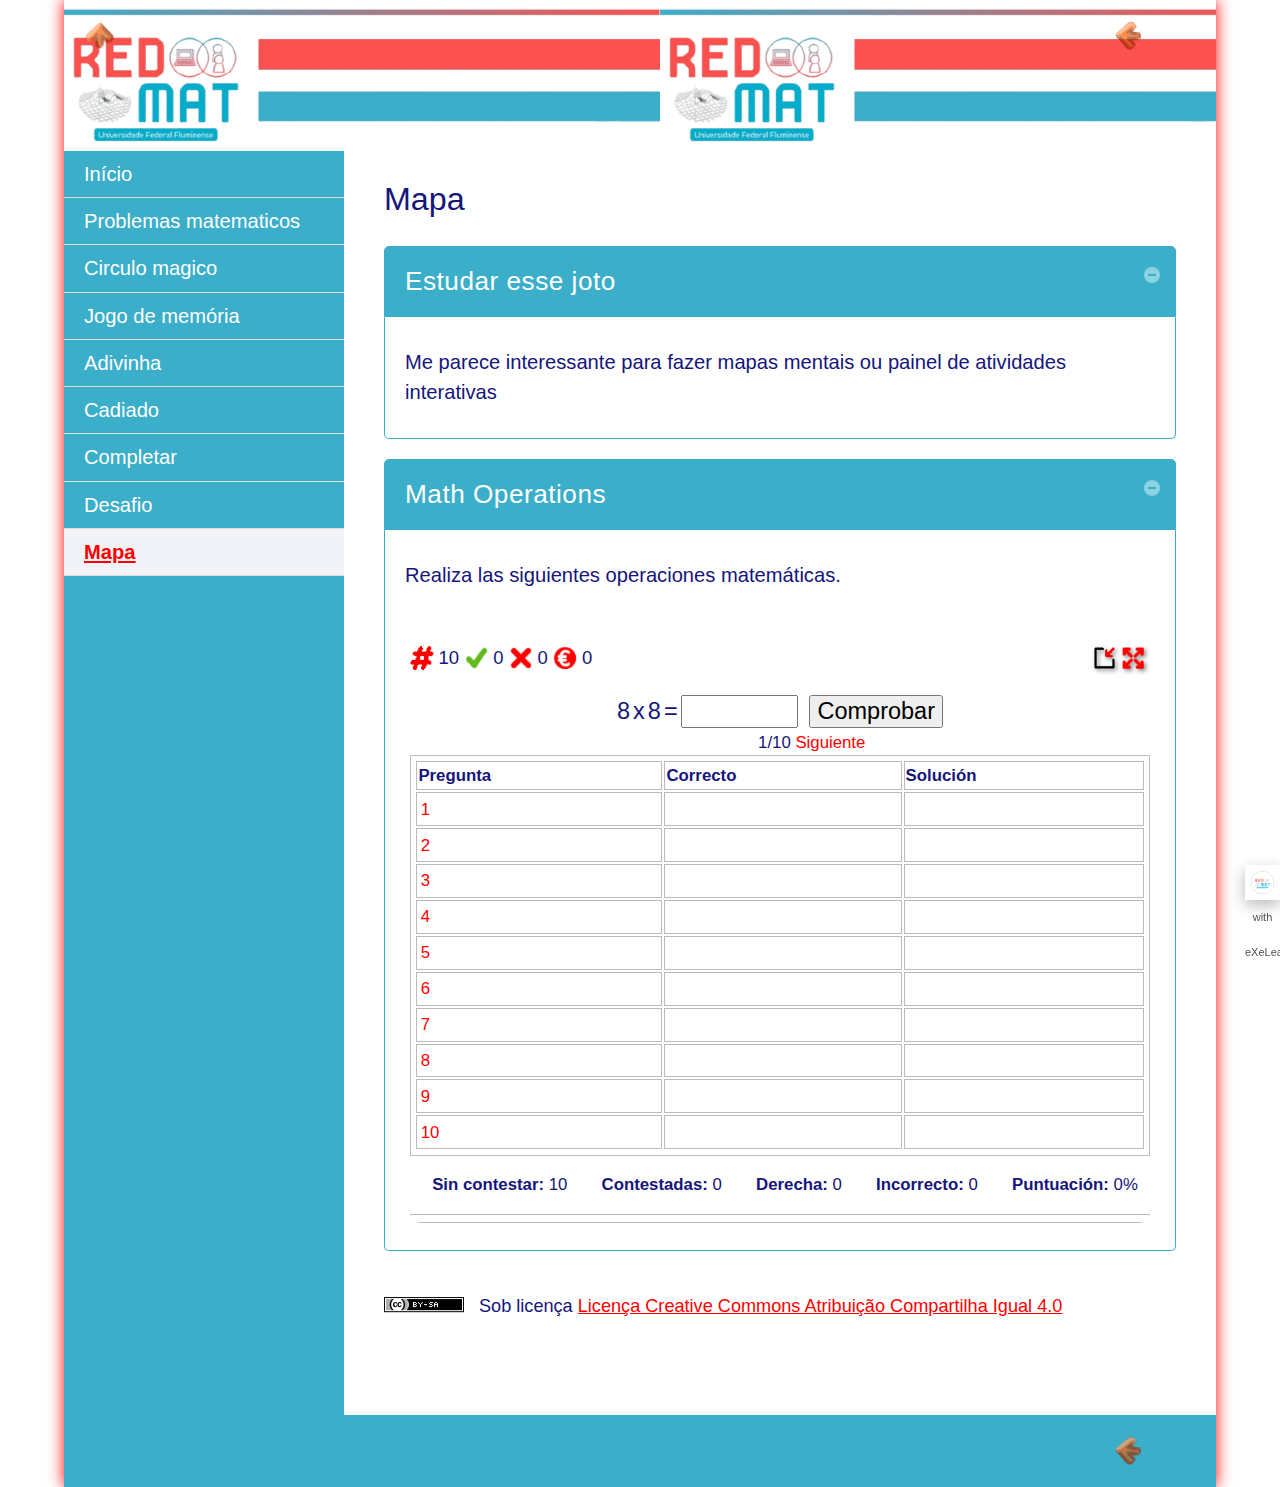
<file: mapa.html>
<!doctype html>
<html lang="pt">
<head>
<link rel="stylesheet" type="text/css" href="base.css" />
<link rel="stylesheet" type="text/css" href="content.css" />
<link rel="stylesheet" type="text/css" href="nav.css" />
<meta http-equiv="content-type" content="text/html;  charset=utf-8" />
<title>Mapa | Testes jogos </title>
<link rel="shortcut icon" href="favicon.ico" type="image/x-icon" />
<link rel="license" type="text/html" href="http://creativecommons.org/licenses/by-sa/4.0/" />
<meta name="generator" content="eXeLearning 2.8.1 - exelearning.net" />
<!--[if lt IE 9]><script type="text/javascript" src="exe_html5.js"></script><![endif]-->
<script type="text/javascript" src="exe_jquery.js"></script>
<script type="text/javascript" src="common_i18n.js"></script>
<script type="text/javascript" src="common.js"></script>
<link rel="stylesheet" type="text/css" href="mathematicaloperations-activity.css" />
<script type="text/javascript" src="mathematicaloperations-activity.js"></script>
<meta name="viewport" content="width=device-width, initial-scale=1" />
    </head>
<body class="exe-web-site" id="exe-node-6"><script type="text/javascript">document.body.className+=" js"</script>
<div id="content">
<p id="skipNav"><a href="#main" class="sr-av">Saltar navegação</a></p>
<header id="header" ><div id="headerContent">Testes jogos</div></header>
<nav id="siteNav">
<ul>
   <li><a href="index.html" class="daddy main-node">Início</a></li>
   <li><a href="problemas_matematicos.html" class="no-ch">Problemas matematicos</a></li>
   <li><a href="circulo_magico.html" class="no-ch">Circulo magico</a></li>
   <li><a href="jogo_de_memria.html" class="no-ch">Jogo de memória</a></li>
   <li><a href="adivinha.html" class="no-ch">Adivinha</a></li>
   <li><a href="cadiado.html" class="no-ch">Cadiado</a></li>
   <li><a href="completar.html" class="no-ch">Completar</a></li>
   <li><a href="desafio.html" class="no-ch">Desafio</a></li>
   <li id="active"><a href="mapa.html" class="active no-ch">Mapa</a></li>
</ul>
</nav>
<div id='topPagination'>
<nav class="pagination noprt">
<a href="desafio.html" class="prev"><span><span>&laquo; </span>Anterior</span></a>
</nav>
</div>
<div id="main-wrapper">
<section id="main">
<header id="nodeDecoration"><h1 id="nodeTitle">Mapa</h1></header>
<article class="iDevice_wrapper textIdevice em_iDevice" id="id9">
<div class="iDevice emphasis1" >
<header class="iDevice_header iDevice_header_noIcon"><h1 class="iDeviceTitle">Estudar esse joto</h1></header>
<div class="iDevice_inner">
<div class="iDevice_content_wrapper">
<div id="ta9_128_2" class="block iDevice_content">
<div class="exe-text"><p>Me parece interessante para fazer mapas mentais ou painel de atividades interativas</p></div>
</div>
</div>
</div>
</div>
</article>
<article class="iDevice_wrapper MatematicalsOperationsIdevice em_iDevice" id="id10">
<div class="iDevice emphasis1" >
<header class="iDevice_header iDevice_header_noIcon"><h1 class="iDeviceTitle">Math Operations</h1></header>
<div class="iDevice_inner">
<div class="iDevice_content_wrapper">
<div id="ta10_129_2" class="block iDevice_content">
<div class="mathoperations-IDevice"><div class="mathoperations-version js-hidden">undefined</div><div class="mathoperations-feedback-game"></div><div class="mathoperations-instructions gameQP-instructions"><p>Realiza las siguientes operaciones matemáticas.</p></div><div class="mathoperations-DataGame js-hidden">{"typeGame":"MathOperations","instructions":"<p>Realiza las siguientes operaciones matemáticas.</p>","showMinimize":false,"type":"result","number":"10","operations":"0010","min":"1","max":"9","decimalsInOperands":0,"decimalsInResults":false,"negative":false,"zero":false,"itinerary":{"showClue":false,"clueGame":"","percentageClue":40,"showCodeAccess":false,"codeAccess":"","messageCodeAccess":""},"isScorm":0,"textButtonScorm":"Guardar la puntuación","repeatActivity":false,"textFeedBack":"","textAfter":"","feedBack":false,"percentajeFB":100,"time":0,"errorAbsolute":0,"errorRelative":0,"errorType":0,"msgs":{"msgHappen":"Pasar","msgReply":"Responder","msgSubmit":"Enviar","msgEnterCode":"Introduzca el código de acceso","msgErrorCode":"El código de acceso no es correcto","msgGameOver":"¡Fin de la partida!","msgClue":"¡Genial! La pista es:","msgYouHas":"Tiene %1 aciertos y %2 fallos","msgCodeAccess":"Código de acceso","msgPlayAgain":"Jugar otra vez","msgRequiredAccessKey":"Es necesario el código de acceso","msgInformationLooking":"¡Genial! La información que estaba buscando","msgPlayStart":"Pulse aquí para jugar","msgErrors":"Errores","msgHits":"Aciertos","msgScore":"Puntuación","msgMinimize":"Minimizar","msgMaximize":"Maximizar","msgTime":"Límite de tiempo (mm:ss)","msgLive":"Vida","msgFullScreen":"Pantalla Completa","msgExitFullScreen":"Salir del modo pantalla completa","msgNumQuestions":"Número de preguntas","mgsAllQuestions":"¡Completadas las preguntas!","msgSuccesses":"¡Correcto! | ¡Excelente! | ¡Genial! | ¡Muy bien! | ¡Perfecto!","msgFailures":"¡No era eso! | ¡Incorrecto! | ¡No es correcto! | ¡Lo sentimos! | ¡Error!","msgTryAgain":"Necesita al menos un %s% de respuestas correctas para conseguir la información. Vuelva a intentarlo.","msgEndGameScore":"Antes de guardar la puntuación comience la partida.","msgScoreScorm":"La puntuación no se puede guardar porque esta página no forma parte  de un paquete SCORM.","msgAnswer":"Responder","msgOnlySaveScore":"¡Sólo puede guardar la puntuación una vez!","msgOnlySave":"Sólo puede guardar una vez","msgInformation":"Información","msgYouScore":"Su puntuación","msgOnlySaveAuto":"Su puntuación se guardará después de cada pregunta. Sólo puede jugar una vez.","msgSaveAuto":"Su puntuación se guardará automáticamente después de cada pregunta.","msgSeveralScore":"Puede guardar la puntuación tantas veces como quiera","msgYouLastScore":"La última puntuación guardada es","msgActityComply":"Ya ha realizado esta actividad.","msgPlaySeveralTimes":"Puede realizar esta actividad cuantas veces quiera","msgPrevious":"Anterior","msgNext":"Siguiente","msgQuestion":"Pregunta","msgCorrect":"Correcto","msgClose":"Cerrar","msgSolution":"Solución","msgCheck":"Comprobar","msgWithoutAnswer":"Sin contestar","msgReplied":"Contestadas","msgCorrects":"Derecha","msgIncorrects":"Incorrecto","msgIncomplete":"Sin completar","msgEndTime":"El tiempo ha finalizado.","msgAllOperations":"Has realizado todas las operaciones."}}</div><div class="mathoperations-bns js-hidden">Su navegador no es compatible con esta herramienta.</div></div>
</div>
</div>
</div>
</div>
</article>
<div id="packageLicense" class="cc cc-by-sa">
<p><span>Sob licença</span> <a rel="license" href="http://creativecommons.org/licenses/by-sa/4.0/">Licença Creative Commons Atribuição Compartilha Igual 4.0</a></p>
</div>
</section>
</div>
<div id='bottomPagination'>
<nav class="pagination noprt">
<a href="desafio.html" class="prev"><span><span>&laquo; </span>Anterior</span></a>
</nav>
</div>
</div>
<p id="made-with-eXe"><a href="https://exelearning.net/" target="_blank" rel="noopener"><span>Made with eXeLearning<span> (Nova janela)</span></span></a></p><script type="text/javascript" src="_style_js.js"></script></body></html>
</file>
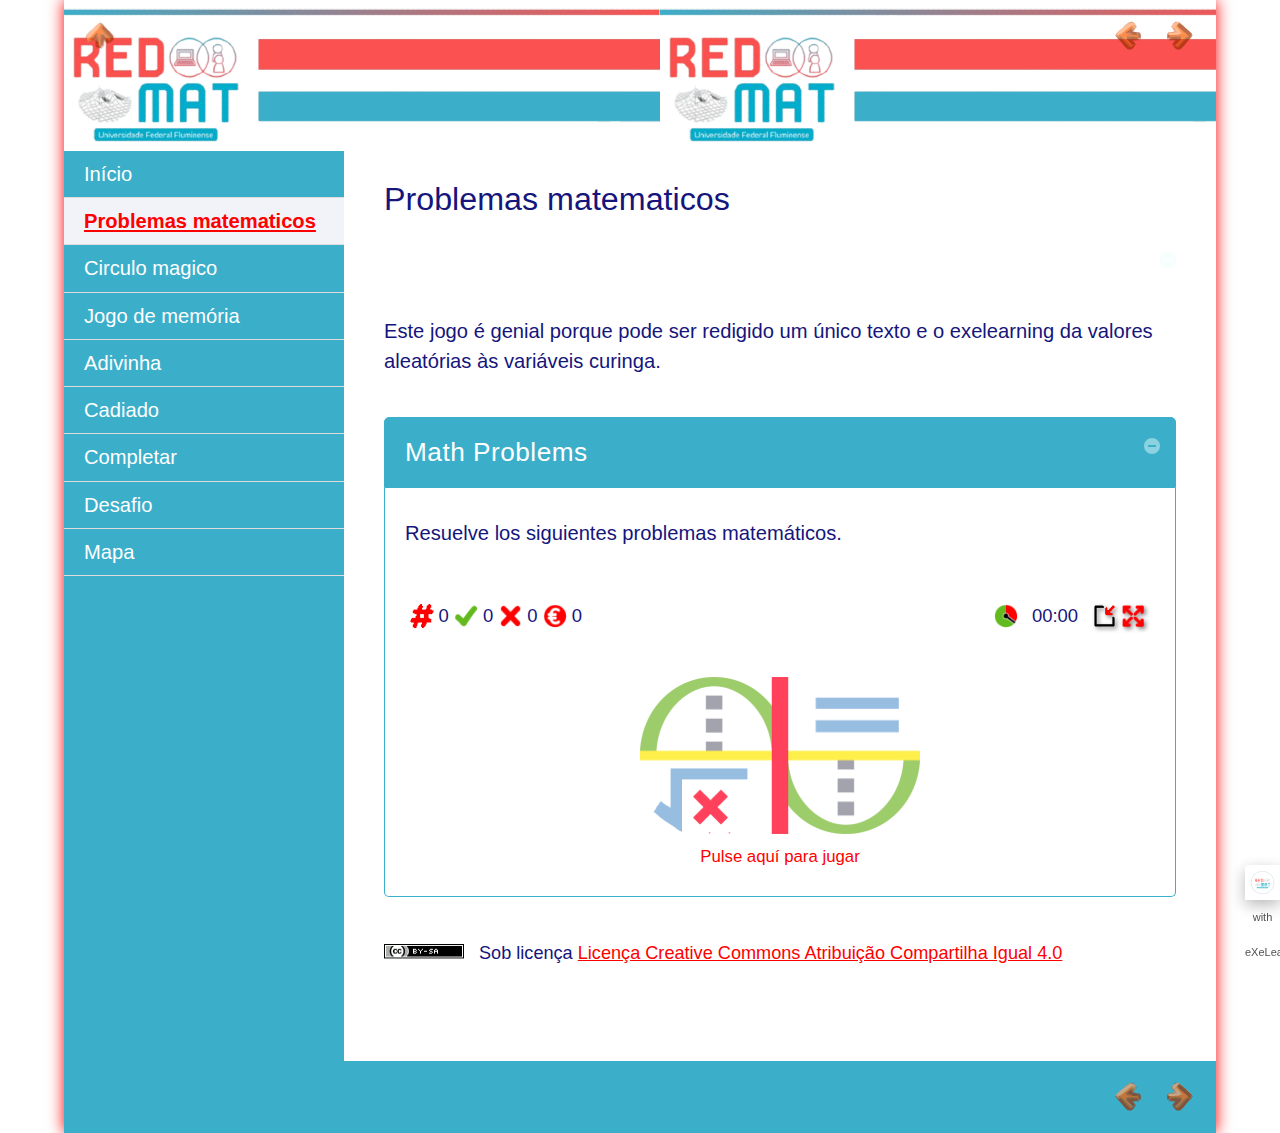
<file: problemas_matematicos.html>
<!doctype html>
<html lang="pt">
<head>
<link rel="stylesheet" type="text/css" href="base.css" />
<link rel="stylesheet" type="text/css" href="content.css" />
<link rel="stylesheet" type="text/css" href="nav.css" />
<meta http-equiv="content-type" content="text/html;  charset=utf-8" />
<title>Problemas matematicos | Testes jogos </title>
<link rel="shortcut icon" href="favicon.ico" type="image/x-icon" />
<link rel="license" type="text/html" href="http://creativecommons.org/licenses/by-sa/4.0/" />
<meta name="generator" content="eXeLearning 2.8.1 - exelearning.net" />
<!--[if lt IE 9]><script type="text/javascript" src="exe_html5.js"></script><![endif]-->
<script type="text/javascript" src="exe_jquery.js"></script>
<script type="text/javascript" src="common_i18n.js"></script>
<script type="text/javascript" src="common.js"></script>
<link rel="stylesheet" type="text/css" href="mathproblems-activity.css" />
<script type="text/javascript" src="mathproblems-activity.js"></script>
<meta name="viewport" content="width=device-width, initial-scale=1" />
    </head>
<body class="exe-web-site" id="exe-node-7"><script type="text/javascript">document.body.className+=" js"</script>
<div id="content">
<p id="skipNav"><a href="#main" class="sr-av">Saltar navegação</a></p>
<header id="header" ><div id="headerContent">Testes jogos</div></header>
<nav id="siteNav">
<ul>
   <li><a href="index.html" class="daddy main-node">Início</a></li>
   <li id="active"><a href="problemas_matematicos.html" class="active no-ch">Problemas matematicos</a></li>
   <li><a href="circulo_magico.html" class="no-ch">Circulo magico</a></li>
   <li><a href="jogo_de_memria.html" class="no-ch">Jogo de memória</a></li>
   <li><a href="adivinha.html" class="no-ch">Adivinha</a></li>
   <li><a href="cadiado.html" class="no-ch">Cadiado</a></li>
   <li><a href="completar.html" class="no-ch">Completar</a></li>
   <li><a href="desafio.html" class="no-ch">Desafio</a></li>
   <li><a href="mapa.html" class="no-ch">Mapa</a></li>
</ul>
</nav>
<div id='topPagination'>
<nav class="pagination noprt">
<a href="index.html" class="prev"><span><span>&laquo; </span>Anterior</span></a> <span class="sep">| </span><a href="circulo_magico.html" class="next"><span>Seguinte<span> &raquo;</span></span></a>
</nav>
</div>
<div id="main-wrapper">
<section id="main">
<header id="nodeDecoration"><h1 id="nodeTitle">Problemas matematicos</h1></header>
<article class="iDevice_wrapper textIdevice" id="id13">
<div class="iDevice emphasis0" >
<div id="ta13_133_2" class="block iDevice_content">
<div class="exe-text"><p>Este jogo é genial porque pode ser redigido um único texto e o exelearning da valores aleatórias às variáveis curinga.</p></div>
</div>
</div>
</article>
<article class="iDevice_wrapper MathProblemsIdevice em_iDevice" id="id12">
<div class="iDevice emphasis1" >
<header class="iDevice_header iDevice_header_noIcon"><h1 class="iDeviceTitle">Math Problems</h1></header>
<div class="iDevice_inner">
<div class="iDevice_content_wrapper">
<div id="ta12_132_2" class="block iDevice_content">
<div class="mathproblems-IDevice"><div class="mathproblems-feedback-game js-hidden"></div><div class="mathproblems-instructions mathproblems-instructions"><p>Resuelve los siguientes problemas matemáticos.</p></div><div class="mathproblems-DataGame js-hidden">%E9%B0%E6%EB%E2%F7%D5%F3%FF%F7%B0%A8%B0%DF%F3%E6%FA%C2%E0%FD%F0%FE%F7%FF%E1%B0%BE%B0%FB%FC%E1%E6%E0%E7%F1%F1%FB%FD%FC%E1%B0%A8%B0%AE%E2%AC%C0%F7%E1%E7%F7%FE%E4%F7%B2%FE%FD%E1%B2%E1%FB%F5%E7%FB%F7%FC%E6%F7%E1%B2%E2%E0%FD%F0%FE%F7%FF%F3%E1%B2%FF%F3%E6%F7%FFs%E6%FB%F1%FD%E1%BC%AE%BD%E2%AC%B0%BE%B0%E1%FA%FD%E5%DF%FB%FC%FB%FF%FB%E8%F7%B0%A8%F4%F3%FE%E1%F7%BE%B0%FD%E2%E6%FB%FD%FC%E1%C0%F3%FF%F6%FD%FC%B0%A8%F4%F3%FE%E1%F7%BE%B0%E1%FA%FD%E5%C1%FD%FE%E7%E6%FB%FD%FC%B0%A8%E6%E0%E7%F7%BE%B0%E6%FB%FF%F7%C1%FA%FD%E5%C1%FD%FE%E7%E6%FB%FD%FC%B0%A8%A1%BE%B0%FB%E6%FB%FC%F7%E0%F3%E0%EB%B0%A8%E9%B0%E1%FA%FD%E5%D1%FE%E7%F7%B0%A8%F4%F3%FE%E1%F7%BE%B0%F1%FE%E7%F7%D5%F3%FF%F7%B0%A8%B0%B0%BE%B0%E2%F7%E0%F1%F7%FC%E6%F3%F5%F7%D1%FE%E7%F7%B0%A8%A6%A2%BE%B0%E1%FA%FD%E5%D1%FD%F6%F7%D3%F1%F1%F7%E1%E1%B0%A8%F4%F3%FE%E1%F7%BE%B0%F1%FD%F6%F7%D3%F1%F1%F7%E1%E1%B0%A8%B0%B0%BE%B0%FF%F7%E1%E1%F3%F5%F7%D1%FD%F6%F7%D3%F1%F1%F7%E1%E1%B0%A8%B0%B0%EF%BE%B0%E2%F7%E0%F1%F7%FC%E6%F3%F8%F7%C3%E7%F7%E1%E6%FB%FD%FC%E1%B0%A8%A3%A2%A2%BE%B0%FF%FD%F6%F7%D0%FD%F3%E0%F6%B0%A8%F4%F3%FE%E1%F7%BE%B0%E3%E7%F7%E1%E6%FB%FD%FC%E1%B0%A8%C9%E9%B0%FF%FB%FC%B0%A8%A3%BE%B0%FF%F3%EA%B0%A8%A3%A2%BE%B0%F6%F7%F1%FB%FF%F3%FE%E1%B0%A8%A2%BE%B0%E6%FB%FF%F7%B0%A8%A3%AA%A2%BE%B0%E5%FD%E0%F6%FB%FC%F5%B0%A8%B0%AE%E2%AC%D1%F3%FE%F1%E7%FE%F3%E0%B2%F7%FC%B2%FF%F7%E6%E0%FD%E1%B2%F1%E7%F3%F6%E0%F3%F6%FD%E1%B2%FE%F3%B2%E1%E7%E2%F7%E0%F4%FB%F1%FB%F7%B2%F6%F7%B2%E7%FC%B2%E6%E0%FBs%FC%F5%E7%FE%FD%B2%F1%FD%FC%B2%E7%FC%F3%B2%F0%F3%E1%F7%B2%F6%F7%B2%E9%F0%EF%FF%B2%EB%B2%E7%FC%F3%B2%F3%FE%E6%E7%E0%F3%B2%F6%F7%B2%E9%FA%EF%FF%AE%BD%E2%AC%B0%BE%B0%E6%F7%EA%E6%D4%F7%F7%F6%D0%F3%F1%F9%B0%A8%B0%B0%BE%B0%F4%FD%E0%FF%E7%FE%F3%B0%A8%B0%E9%F0%EF%B8%E9%FA%EF%BD%A0%B0%EF%CF%BE%B0%F4%F7%F7%F6%D0%F3%F1%F9%B0%A8%F4%F3%FE%E1%F7%BE%B0%E6%F7%EA%E6%D4%F7%F7%F6%D0%F3%F1%F9%B0%A8%B0%B0%BE%B0%E2%F7%E0%F1%F7%FC%E6%F3%F8%F7%D4%D0%B0%A8%A3%A2%A2%BE%B0%E1%F1%FD%E0%FF%B0%A8%E9%B0%FB%E1%C1%F1%FD%E0%FF%B0%A8%A2%BE%B0%E6%F7%EA%E6%D0%E7%E6%E6%FD%FC%C1%F1%FD%E0%FF%B0%A8%B0%D5%E7%F3%E0%F6%F3%E0%B2%FE%F3%B2%E2%E7%FC%E6%E7%F3%F1%FBa%FC%B0%BE%B0%E0%F7%E2%F7%F3%E6%D3%F1%E6%FB%E4%FB%E6%EB%B0%A8%F4%F3%FE%E1%F7%EF%BE%B0%E6%F7%EA%E6%D3%F4%E6%F7%E0%B0%A8%B0%B0%BE%B0%E4%F7%E0%E1%FB%FD%FC%B0%A8%A0%BE%B0%F7%E0%E0%FD%E0%D3%F0%E1%FD%FE%E7%E6%F7%B0%A8%A2%BE%B0%F7%E0%E0%FD%E0%C0%F7%FE%F3%E6%FB%E4%F7%B0%A8%A2%BE%B0%F7%E0%E0%FD%E0%C6%EB%E2%F7%B0%A8%A2%BE%B0%FF%E1%F5%E1%B0%A8%E9%B0%FF%E1%F5%C0%F7%E2%FE%EB%B0%A8%B0%C0%F7%E1%E2%FD%FC%F6%F7%E0%B0%BE%B0%FF%E1%F5%C1%E7%F0%FF%FB%E6%B0%A8%B0%D7%FC%E4%FB%F3%E0%B0%BE%B0%FF%E1%F5%D7%FC%E6%F7%E0%D1%FD%F6%F7%B0%A8%B0%DB%FC%E6%E0%FD%F6%E7%E8%F1%F3%B2%F7%FE%B2%F1a%F6%FB%F5%FD%B2%F6%F7%B2%F3%F1%F1%F7%E1%FD%B0%BE%B0%FF%E1%F5%D7%E0%E0%FD%E0%D1%FD%F6%F7%B0%A8%B0%D7%FE%B2%F1a%F6%FB%F5%FD%B2%F6%F7%B2%F3%F1%F1%F7%E1%FD%B2%FC%FD%B2%F7%E1%B2%F1%FD%E0%E0%F7%F1%E6%FD%B0%BE%B0%FF%E1%F5%D5%F3%FF%F7%DD%E4%F7%E0%B0%A8%B03%D4%FB%FC%B2%F6%F7%B2%FE%F3%B2%E2%F3%E0%E6%FB%F6%F3%B3%B0%BE%B0%FF%E1%F5%D1%FE%E7%F7%B0%A8%B03%D5%F7%FC%FB%F3%FE%B3%B2%DE%F3%B2%E2%FB%E1%E6%F3%B2%F7%E1%A8%B0%BE%B0%FF%E1%F5%CB%FD%E7%DA%F3%E1%B0%A8%B0%C6%FB%F7%FC%F7%B2%B7%A3%B2%F3%F1%FB%F7%E0%E6%FD%E1%B2%EB%B2%B7%A0%B2%F4%F3%FE%FE%FD%E1%B0%BE%B0%FF%E1%F5%D1%FD%F6%F7%D3%F1%F1%F7%E1%E1%B0%A8%B0%D1a%F6%FB%F5%FD%B2%F6%F7%B2%F3%F1%F1%F7%E1%FD%B0%BE%B0%FF%E1%F5%C2%FE%F3%EB%D3%F5%F3%FB%FC%B0%A8%B0%D8%E7%F5%F3%E0%B2%FD%E6%E0%F3%B2%E4%F7%E8%B0%BE%B0%FF%E1%F5%C0%F7%E3%E7%FB%E0%F7%F6%D3%F1%F1%F7%E1%E1%D9%F7%EB%B0%A8%B0%D7%E1%B2%FC%F7%F1%F7%E1%F3%E0%FB%FD%B2%F7%FE%B2%F1a%F6%FB%F5%FD%B2%F6%F7%B2%F3%F1%F1%F7%E1%FD%B0%BE%B0%FF%E1%F5%DB%FC%F4%FD%E0%FF%F3%E6%FB%FD%FC%DE%FD%FD%F9%FB%FC%F5%B0%A8%B03%D5%F7%FC%FB%F3%FE%B3%B2%DE%F3%B2%FB%FC%F4%FD%E0%FF%F3%F1%FBa%FC%B2%E3%E7%F7%B2%F7%E1%E6%F3%F0%F3%B2%F0%E7%E1%F1%F3%FC%F6%FD%B0%BE%B0%FF%E1%F5%C2%FE%F3%EB%C1%E6%F3%E0%E6%B0%A8%B0%C2%E7%FE%E1%F7%B2%F3%E3%E7%7F%B2%E2%F3%E0%F3%B2%F8%E7%F5%F3%E0%B0%BE%B0%FF%E1%F5%D7%E0%E0%FD%E0%E1%B0%A8%B0%D7%E0%E0%FD%E0%F7%E1%B0%BE%B0%FF%E1%F5%DA%FB%E6%E1%B0%A8%B0%D3%F1%FB%F7%E0%E6%FD%E1%B0%BE%B0%FF%E1%F5%C1%F1%FD%E0%F7%B0%A8%B0%C2%E7%FC%E6%E7%F3%F1%FBa%FC%B0%BE%B0%FF%E1%F5%DF%FB%FC%FB%FF%FB%E8%F7%B0%A8%B0%DF%FB%FC%FB%FF%FB%E8%F3%E0%B0%BE%B0%FF%E1%F5%DF%F3%EA%FB%FF%FB%E8%F7%B0%A8%B0%DF%F3%EA%FB%FF%FB%E8%F3%E0%B0%BE%B0%FF%E1%F5%C6%FB%FF%F7%B0%A8%B0%DE%7F%FF%FB%E6%F7%B2%F6%F7%B2%E6%FB%F7%FF%E2%FD%B2%BA%FF%FF%A8%E1%E1%BB%B0%BE%B0%FF%E1%F5%D4%E7%FE%FE%C1%F1%E0%F7%F7%FC%B0%A8%B0%C2%F3%FC%E6%F3%FE%FE%F3%B2%D1%FD%FF%E2%FE%F7%E6%F3%B0%BE%B0%FF%E1%F5%D7%EA%FB%E6%D4%E7%FE%FE%C1%F1%E0%F7%F7%FC%B0%A8%B0%C1%F3%FE%FB%E0%B2%F6%F7%FE%B2%FF%FD%F6%FD%B2%E2%F3%FC%E6%F3%FE%FE%F3%B2%F1%FD%FF%E2%FE%F7%E6%F3%B0%BE%B0%FF%E1%F5%DC%E7%FF%C3%E7%F7%E1%E6%FB%FD%FC%E1%B0%A8%B0%DCh%FF%F7%E0%FD%B2%F6%F7%B2%E2%E0%F7%F5%E7%FC%E6%F3%E1%B0%BE%B0%FF%F5%E1%D3%FE%FE%C3%E7%F7%E1%E6%FB%FD%FC%E1%B0%A8%B03%D1%FD%FF%E2%FE%F7%E6%F3%F6%F3%E1%B2%FE%F3%E1%B2%E2%E0%F7%F5%E7%FC%E6%F3%E1%B3%B0%BE%B0%FF%E1%F5%C1%E7%F1%F1%F7%E1%E1%F7%E1%B0%A8%B03%D1%FD%E0%E0%F7%F1%E6%FD%B3%B2%EE%B23%D7%EA%F1%F7%FE%F7%FC%E6%F7%B3%B2%EE%B23%D5%F7%FC%FB%F3%FE%B3%B2%EE%B23%DF%E7%EB%B2%F0%FB%F7%FC%B3%B2%EE%B23%C2%F7%E0%F4%F7%F1%E6%FD%B3%B0%BE%B0%FF%E1%F5%D4%F3%FB%FE%E7%E0%F7%E1%B0%A8%B03%DC%FD%B2%F7%E0%F3%B2%F7%E1%FD%B3%B2%EE%B23%DB%FC%F1%FD%E0%E0%F7%F1%E6%FD%B3%B2%EE%B23%DC%FD%B2%F7%E1%B2%F1%FD%E0%E0%F7%F1%E6%FD%B3%B2%EE%B23%DE%FD%B2%E1%F7%FC%E6%FB%FF%FD%E1%B3%B2%EE%B23%D7%E0%E0%FD%E0%B3%B0%BE%B0%FF%E1%F5%C6%E0%EB%D3%F5%F3%FB%FC%B0%A8%B0%DC%F7%F1%F7%E1%FB%E6%F3%B2%F3%FE%B2%FF%F7%FC%FD%E1%B2%E7%FC%B2%B7%E1%B7%B2%F6%F7%B2%E0%F7%E1%E2%E7%F7%E1%E6%F3%E1%B2%F1%FD%E0%E0%F7%F1%E6%F3%E1%B2%E2%F3%E0%F3%B2%F1%FD%FC%E1%F7%F5%E7%FB%E0%B2%FE%F3%B2%FB%FC%F4%FD%E0%FF%F3%F1%FBa%FC%BC%B2%C4%E7%F7%FE%E4%F3%B2%F3%B2%FB%FC%E6%F7%FC%E6%F3%E0%FE%FD%BC%B0%BE%B0%FF%E1%F5%D7%FC%F6%D5%F3%FF%F7%C1%F1%FD%E0%F7%B0%A8%B0%D3%FC%E6%F7%E1%B2%F6%F7%B2%F5%E7%F3%E0%F6%F3%E0%B2%FE%F3%B2%E2%E7%FC%E6%E7%F3%F1%FBa%FC%B2%F1%FD%FF%FB%F7%FC%F1%F7%B2%FE%F3%B2%E2%F3%E0%E6%FB%F6%F3%BC%B0%BE%B0%FF%E1%F5%C1%F1%FD%E0%F7%C1%F1%FD%E0%FF%B0%A8%B0%DE%F3%B2%E2%E7%FC%E6%E7%F3%F1%FBa%FC%B2%FC%FD%B2%E1%F7%B2%E2%E7%F7%F6%F7%B2%F5%E7%F3%E0%F6%F3%E0%B2%E2%FD%E0%E3%E7%F7%B2%F7%E1%E6%F3%B2%E2s%F5%FB%FC%F3%B2%FC%FD%B2%F4%FD%E0%FF%F3%B2%E2%F3%E0%E6%F7%B2%B2%F6%F7%B2%E7%FC%B2%E2%F3%E3%E7%F7%E6%F7%B2%C1%D1%DD%C0%DF%BC%B0%BE%B0%FF%E1%F5%D3%FC%E1%E5%F7%E0%B0%A8%B0%C0%F7%E1%E2%FD%FC%F6%F7%E0%B0%BE%B0%FF%E1%F5%DD%FC%FE%EB%C1%F3%E4%F7%C1%F1%FD%E0%F7%B0%A8%B03%C1a%FE%FD%B2%E2%E7%F7%F6%F7%B2%F5%E7%F3%E0%F6%F3%E0%B2%FE%F3%B2%E2%E7%FC%E6%E7%F3%F1%FBa%FC%B2%E7%FC%F3%B2%E4%F7%E8%B3%B0%BE%B0%FF%E1%F5%DD%FC%FE%EB%C1%F3%E4%F7%B0%A8%B0%C1a%FE%FD%B2%E2%E7%F7%F6%F7%B2%F5%E7%F3%E0%F6%F3%E0%B2%E7%FC%F3%B2%E4%F7%E8%B0%BE%B0%FF%E1%F5%DB%FC%F4%FD%E0%FF%F3%E6%FB%FD%FC%B0%A8%B0%DB%FC%F4%FD%E0%FF%F3%F1%FBa%FC%B0%BE%B0%FF%E1%F5%CB%FD%E7%C1%F1%FD%E0%F7%B0%A8%B0%C1%E7%B2%E2%E7%FC%E6%E7%F3%F1%FBa%FC%B0%BE%B0%FF%E1%F5%DD%FC%FE%EB%C1%F3%E4%F7%D3%E7%E6%FD%B0%A8%B0%C1%E7%B2%E2%E7%FC%E6%E7%F3%F1%FBa%FC%B2%E1%F7%B2%F5%E7%F3%E0%F6%F3%E0s%B2%F6%F7%E1%E2%E7%7B%E1%B2%F6%F7%B2%F1%F3%F6%F3%B2%E2%E0%F7%F5%E7%FC%E6%F3%BC%B2%C1a%FE%FD%B2%E2%E7%F7%F6%F7%B2%F8%E7%F5%F3%E0%B2%E7%FC%F3%B2%E4%F7%E8%BC%B0%BE%B0%FF%E1%F5%C1%F3%E4%F7%D3%E7%E6%FD%B0%A8%B0%C1%E7%B2%E2%E7%FC%E6%E7%F3%F1%FBa%FC%B2%E1%F7%B2%F5%E7%F3%E0%F6%F3%E0s%B2%F3%E7%E6%FD%FFs%E6%FB%F1%F3%FF%F7%FC%E6%F7%B2%F6%F7%E1%E2%E7%7B%E1%B2%F6%F7%B2%F1%F3%F6%F3%B2%E2%E0%F7%F5%E7%FC%E6%F3%BC%B0%BE%B0%FF%E1%F5%C1%F7%E4%F7%E0%F3%FE%C1%F1%FD%E0%F7%B0%A8%B0%C2%E7%F7%F6%F7%B2%F5%E7%F3%E0%F6%F3%E0%B2%FE%F3%B2%E2%E7%FC%E6%E7%F3%F1%FBa%FC%B2%E6%F3%FC%E6%F3%E1%B2%E4%F7%F1%F7%E1%B2%F1%FD%FF%FD%B2%E3%E7%FB%F7%E0%F3%B0%BE%B0%FF%E1%F5%CB%FD%E7%DE%F3%E1%E6%C1%F1%FD%E0%F7%B0%A8%B0%DE%F3%B2h%FE%E6%FB%FF%F3%B2%E2%E7%FC%E6%E7%F3%F1%FBa%FC%B2%F5%E7%F3%E0%F6%F3%F6%F3%B2%F7%E1%B0%BE%B0%FF%E1%F5%D3%F1%E6%FB%E6%EB%D1%FD%FF%E2%FE%EB%B0%A8%B0%CB%F3%B2%FA%F3%B2%E0%F7%F3%FE%FB%E8%F3%F6%FD%B2%F7%E1%E6%F3%B2%F3%F1%E6%FB%E4%FB%F6%F3%F6%BC%B0%BE%B0%FF%E1%F5%C2%FE%F3%EB%C1%F7%E4%F7%E0%F3%FE%C6%FB%FF%F7%E1%B0%A8%B0%C2%E7%F7%F6%F7%B2%E0%F7%F3%FE%FB%E8%F3%E0%B2%F7%E1%E6%F3%B2%F3%F1%E6%FB%E4%FB%F6%F3%F6%B2%F1%E7%F3%FC%E6%F3%E1%B2%E4%F7%F1%F7%E1%B2%E3%E7%FB%F7%E0%F3%B0%BE%B0%FF%E1%F5%C2%E0%F7%E4%FB%FD%E7%E1%B0%A8%B0%D3%FC%E6%F7%E0%FB%FD%E0%B0%BE%B0%FF%E1%F5%DC%F7%EA%E6%B0%A8%B0%C1%FB%F5%E7%FB%F7%FC%E6%F7%B0%BE%B0%FF%E1%F5%C3%E7%F7%E1%E6%FB%FD%FC%B0%A8%B0%C2%E0%F7%F5%E7%FC%E6%F3%B0%BE%B0%FF%E1%F5%D1%FD%E0%E0%F7%F1%E6%B0%A8%B03%D1%FD%E0%E0%F7%F1%E6%FD%B3%B0%BE%B0%FF%E1%F5%D1%FE%FD%E1%F7%B0%A8%B0%D1%F7%E0%E0%F3%E0%B0%BE%B0%FF%E1%F5%DC%FD%E6%D1%FD%E0%E0%F7%F1%E6%B0%A8%B0%DC%FD%B2%F7%E1%B2%F1%FD%E0%E0%F7%F1%E6%FD%BC%BC%BC%B2%C0%F7%E1%E2%E7%F7%E1%E6%F3%B2%F1%FD%E0%E0%F7%F1%E6%F3%A8%B0%BE%B0%FF%E1%F5%C1%FD%FE%E7%E6%FB%FD%FC%B0%A8%B0%C1%FD%FE%E7%F1%FBa%FC%B0%BE%B0%FF%E1%F5%D1%FA%F7%F1%F9%B0%A8%B0%D1%FD%FF%E2%E0%FD%F0%F3%E0%B0%BE%B0%FF%E1%F5%D7%FC%F6%D5%F3%FF%F7%DF%B0%A8%B0%DA%F3%E1%B2%F1%FD%FF%E2%FE%F7%E6%F3%F6%FD%B2%F7%FE%B2%F8%E7%F7%F5%FD%BC%B2%C6%E7%B2%E2%E7%FC%E6%E7%F3%F1%FBa%FC%B2%F7%E1%B2%B7%E1%BC%B0%BE%B0%FF%E1%F5%D4%F7%F7%F6%D0%F3%F1%F9%B0%A8%B0%C0%F7%E6%E0%FD%F3%FE%FB%FF%F7%FC%E6%F3%F1%FBa%FC%B0%BE%B0%FF%E1%F5%DC%FD%DB%FF%F3%F5%F7%B0%A8%B0%C1%FB%FC%B2%FB%FFs%F5%F7%FC%F7%E1%B0%BE%B0%FF%E1%F5%DF%FD%E4%F7%DD%FC%F7%B0%A8%B0%C2%F3%E1%F3%E0%B0%EF%EF</div><div class="js-hidden mathproblems-LinkWordings" data-id="0"><p>Calcular en metros cuadrados la superficie de un triángulo con una base de {b}m y una altura de {h}m</p></div><div class="mathproblems-bns js-hidden">Su navegador no es compatible con esta herramienta.</div></div>
</div>
</div>
</div>
</div>
</article>
<div id="packageLicense" class="cc cc-by-sa">
<p><span>Sob licença</span> <a rel="license" href="http://creativecommons.org/licenses/by-sa/4.0/">Licença Creative Commons Atribuição Compartilha Igual 4.0</a></p>
</div>
</section>
</div>
<div id='bottomPagination'>
<nav class="pagination noprt">
<a href="index.html" class="prev"><span><span>&laquo; </span>Anterior</span></a> <span class="sep">| </span><a href="circulo_magico.html" class="next"><span>Seguinte<span> &raquo;</span></span></a>
</nav>
</div>
</div>
<p id="made-with-eXe"><a href="https://exelearning.net/" target="_blank" rel="noopener"><span>Made with eXeLearning<span> (Nova janela)</span></span></a></p><script type="text/javascript" src="_style_js.js"></script></body></html>
</file>
<file: base.css>
/*
eXe
Copyright 2004-2006, University of Auckland
Copyright 2004-2007 eXe Project, New Zealand Tertiary Education Commission
base style sheet for all themes
*/
body{margin:0;padding:0 10px 10px 10px;font-family:arial,verdana,helvetica,sans-serif;font-size:.8em}#header{text-align:left;height:50px;padding-left:20px;font-size:2.2em;font-weight:bold}a{text-decoration:none}a:hover,a:focus{text-decoration:underline}img.submit,img.help,img.info,img.gallery{border:0}li{list-style-position:inside}#nodeDecoration{padding:.1em;border-bottom:0;text-align:right}.block,.feedback{display:block;padding-top:.25em;padding-bottom:.25em}.feedback{font-family:times,serif;font-size:120%}.feedback-button p{margin:0}.emphasis0{padding-left:0;margin:0}.iDeviceTitle{font-weight:bold;position:relative;top:-18px}input.feedbackbutton{margin-top:10px;margin-bottom:10px}.popupDiv{background-color:#EDEFF0;border:2px solid #607489;padding:0 4px 4px 4px;margin-left:15px;text-align:left;z-index:99;border-radius:3px}.popupDivLabel{text-align:center;font:message-box;font-weight:bold;color:#fff;cursor:move;margin:0 -4px;background-image:url(popup_bg.gif)}@media print{.feedback{display:block!important}.feedback.iDevice_solution a{text-decoration:none;color:inherit}.iDevice_solution li span{display:none}div.node,article.node{page-break-after:always}.external-iframe{display:none}.external-iframe-src{display:block!important;margin:2em 0;font-size:.95em;text-align:center}#made-with-eXe{display:none}}.external-iframe{border:0}.iDevice a,#siteFooter a,#packageLicense a,.toggle-idevice a{text-decoration:underline}.iDevice a:hover,#siteFooter a:hover,#packageLicense a:hover,.toggle-idevice a:hover{text-decoration:none}.pre-code{background:#112C4A;color:#E7ECF1;font-family:Monaco,Courier,monospace;border-radius:9px;font-size:12px;margin:2em 1em;overflow:auto;padding:20px}.iDevice_content{position:relative;max-width:100%}.exe-epub3 .iDevice_content{position:static}.iDevice_header{background-position:0 50%;background-repeat:no-repeat}.iDevice_header.iDevice_header_noIcon{background-image:none;padding:5px 0}.TrueFalseIdevice label{white-space:nowrap;margin-right:1em;line-height:1.7em}.exe-dl{margin-bottom:2em;margin-left:1.5em}.exe-dl dt{font-weight:bold}.exe-dl dd{margin:1em 1.5em}.js .exe-dl dt{margin:1.2em 0 0 0}.exe-dl dt a{text-decoration:underline}.exe-dl .icon{font-family:Arial,sans-serif;display:block;width:20px;height:20px;font-size:16px;margin-right:1em;line-height:20px;text-align:center;float:left;border-radius:2px;position:relative}@media all and (min-width:1px){.exe-dl dt a{align-items:center;display:flex;text-decoration:none}.exe-dl .icon{height:18px;line-height:18px;width:18px;padding:1px;font:18px monospace;font-weight:bold;display:flex;justify-content:center;align-items:center}}.exe-dl-toggler{height:20px;margin:1.5em}.exe-dl-toggler a{margin-left:0;font-weight:bold}.js .exe-dl dd{display:none;padding-left:0;margin:1em 1em 1em 37px}.exe-math{display:block;margin:2em 0}.exe-math,.MathJax_Display{text-align:left!important}.exe-math.position-center,.position-center .MathJax_Display,[style*="text-align: center"] .MathJax_Display{text-align:center!important}.exe-math.position-right,.position-right .MathJax_Display,[style*="text-align: right"] .MathJax_Display{text-align:right!important}.js .show-image .exe-math-code,.js .show-code .exe-math-img{display:none}.exe-math-links{font-size:.85em}.exe-math-inline{display:inline;margin:0 .1em!important}.exe-figure{margin:2em 0;max-width:100%}.position-center{margin:2em auto}.position-right{margin:2em 0 2em auto}.float-left{float:left;margin:.5em 1.5em 1em 0}.float-right{float:right;margin:.5em 0 1em 2em}.figcaption{padding-top:.2em}.figcaption.header{padding-top:0;padding-bottom:.2em}.exe-layout-2-cols,.exe-layout-3-cols{width:100%}.exe-layout-2-cols .exe-col{float:left;width:49%}.exe-layout-2-cols .exe-col-1{padding-right:1%}.exe-layout-2-cols .exe-col-2{padding-left:1%}.exe-layout-2-30-70 .exe-col{width:69%}.exe-layout-2-30-70 .exe-col-1{width:29%}.exe-layout-2-70-30 .exe-col{width:29%}.exe-layout-2-70-30 .exe-col-1{width:69%}.exe-layout-3-cols .exe-col{float:left;width:32%}.exe-layout-3-cols .exe-col-1,.exe-layout-3-cols .exe-col-2{padding-right:2%}.exe-block-warning{background:#FCF8E3;color:#796034;border:1px solid #FAEBCC;padding:0 1em;border-radius:4px}p.exe-block-warning{padding:1em}.exe-block-alert{background:#ffc;color:#855000;border:1px solid #FFF099;padding:0 1em;border-radius:4px}p.exe-block-alert{padding:1em}.exe-block-danger{background:#FEF0EF;color:#973C3B;border:1px solid #F3DADD;padding:0 1em;border-radius:4px}p.exe-block-danger{padding:1em}.exe-block-info{background:#E1F1F9;color:#2B627D;border:1px solid #C9EDF4;padding:0 1em;border-radius:4px}p.exe-block-info{padding:1em}.exe-block-success{background:#E5F3E0;color:#336634;border:1px solid #DEEDD1;padding:0 1em;border-radius:4px}p.exe-block-success{padding:1em}.exe-block-warning a{color:#4F360A}.exe-block-alert a{color:#5B2600}.exe-block-danger a{color:#6D1211}.exe-block-info a{color:#063853}.exe-block-success a{color:#093C0A}div.exe-block-warning,div.exe-block-alert,div.exe-block-danger,div.exe-block-info,div.exe-block-success{margin:1em 0}.js a.exe-enlarge{position:relative;display:block}.exe-enlarge-icon{display:none;width:30px;height:30px;position:absolute;top:50%;left:50%;margin:-15px 0 0 -15px;border-radius:15px;background:#333;z-index:10;box-shadow:0 0 7px 0 #DDD}.exe-enlarge-icon b{width:30px;height:30px;line-height:30px;text-align:center;display:block;font-size:1.3em;color:#FFF}.exe-enlarge-icon b:before{content:"+"}.js a.exe-enlarge:hover img,.js a.exe-enlarge:focus img{opacity:.7;filter:alpha(opacity=70)}a.exe-enlarge:hover .exe-enlarge-icon,a.exe-enlarge:focus .exe-enlarge-icon{display:block;*display:none}.exe-clear{overflow:auto}.toggle-idevice,.exe-hidden,.js-required,.js .js-hidden,.exe-mindmap-code{display:none}.js .js-required{display:block}#packageLicense{text-align:center}.js #main .iDevice_hint_title{font-size:1em;margin-top:0;font-weight:normal;*margin-top:1em}.iDevice_hint{margin-bottom:1.5em}.iDevice_hint_title a{background-repeat:no-repeat;background-position:0 50%;padding-left:23px;text-decoration:none}.iDevice_hint_content{padding:0 23px}.iDevice_answer{overflow:hidden;*margin:1.5em 0}.iDevice_answer{overflow:hidden}.iDevice_answer p{margin-top:0}.iDevice_answer-field{width:2.5em;float:left}.js .iDevice_answer-content,.js .iDevice_answer-feedback{padding-left:2.5em}.hidden-idevice .image_text{display:none}abbr[title],acronym[title]{text-decoration:none;border-bottom:1px dotted}.pagination.page-counter{text-align:center}.pagination.noprt .sep{display:none}.pagination.noprt .page-counter{margin-right:20px}#topPagination .page-counter{margin-left:20px;margin-right:0}#skipNav{margin:0;position:absolute;width:100%}.sr-av,.js .js-sr-av,#skipNav a,.exe-hidden-accessible,.js .exe-tooltip-text{position:absolute;overflow:hidden;clip:rect(0 0 0 0);clip:rect(0,0,0,0);height:0}#skipNav a{background:#333;color:#fff;padding:.4em .85em}#skipNav a:active,#skipNav a:focus{position:static;overflow:visible;clip:auto;height:auto}.exe-table{margin:2em auto;max-width:100%;border:1px solid #CCC;border-collapse:collapse;border-spacing:0}.exe-table tr{background:#fff}.exe-table caption{padding:.5em 0;text-align:center;font-style:italic}.exe-table td,.exe-table th{border:1px solid #CCC;margin:0;padding:.5em 1em}.exe-table thead{background:#ddd;color:#000;text-align:left}.exe-table tr:nth-child(2n-1) td,.exe-table tbody tr:nth-child(2n-1) th{background:#F4F4F4}.exe-table tbody tr:nth-child(2n) th{background:#F4F4F4}.exe-table tbody tr:nth-child(2n-1) th{background:#E4E4E4}.exe-table thead+tbody tr:nth-child(2n) th{background:#fff}.exe-table thead+tbody tr:nth-child(2n-1) th{background:#F4F4F4}.exe-table-minimalist{margin:2em auto;border-collapse:collapse}.exe-table-minimalist tr{background:#fff}.exe-table-minimalist thead th{color:#000;padding:.6em 1.5em .6em .8em;border-bottom:2px solid #CCC;text-align:left}.exe-table-minimalist td,.exe-table-minimalist tbody th{border-bottom:1px solid #ccc;color:#555;padding:.5em 1.5em .5em .8em}.exe-table-minimalist tbody tr:hover td,.exe-table-minimalist tbody tr:hover th{color:#222}.exe-table-minimalist tr:nth-child(2n-1) td,.exe-table-minimalist tbody tr:nth-child(2n-1) th{background:#F9F9F9}.exe-table-minimalist caption{text-align:center;font-style:italic;border-bottom:2px solid #CCC;padding:.6em 0}.exe-table-responsive{display:block;overflow-x:auto;border:none}.exe-table-responsive,.exe-table-responsive th,.exe-table-responsive tr,.exe-table-responsive td{width:auto!important}body .qtip{font-size:.85em;line-height:1.5em}.qtip .exe-tooltip-text{position:relative;overflow:auto;clip:auto;height:auto}ol.auto-numbered{counter-reset:item}.auto-numbered ol{counter-reset:item}.auto-numbered li{display:block}.auto-numbered li:before{content:counters(item,".") ".- ";counter-increment:item}.exe-quote-cite cite{display:block;text-align:right;margin-top:-.5em}.exe-link-data{font-size:.8em;margin:0 .2em}.exe-link-data abbr{cursor:help}.styled-qc{font-family:Georgia,serif;font-style:italic;margin:1.5em 2.5em;padding:.25em 3.5em;position:relative}.styled-qc:before{display:block;content:"\201C";font-size:5em;position:absolute;left:0;top:-20px}.js .pbl-task-info{visibility:hidden}.pbl-task-info dt{float:left;font-weight:bold;margin-right:.5em}.pbl-task-info{overflow:hidden;margin:1em 0 1.5em 20px;width:auto;float:right;text-align:right}.pbl-task-info dt{margin:0;float:left;clear:left;width:150px}.pbl-task-info dd{margin:0 0 0 150px;text-align:left;padding-left:.5em}.pbl-task-info dd:after{content:'';display:block;clear:both}.pbl-task-description{clear:both}iframe,object,embed{max-width:100%}img,video{max-width:100%;height:auto}@media all and (max-width:992px){.exe-layout-3-cols .exe-col{float:none;width:100%;padding:0}.exe-layout-3-cols .exe-col .exe-figure{margin:2em auto}}@media all and (max-width:780px){.styled-qc{margin:1.5em .5em}.exe-layout-2-cols .exe-col{float:none;width:100%;padding:0}.exe-layout-2-cols .exe-col .exe-figure{margin:2em auto}}#exe-client-search-form{text-align:right;margin-bottom:2em}#exe-client-search-form p{margin:0}#exe-client-search-text{border:1px solid #ddd;padding:5px 10px;width:250px;max-width:60%}#exe-client-search-submit{border:1px solid #ddd;padding:5px 10px;background:#ddd;margin-left:-.4em;color:#333}.exe-client-search-results #nodeTitle,.exe-client-search-results .iDevice_wrapper,#exe-client-search-results,#exe-client-search-reset{display:none}.exe-client-search-results #exe-client-search-results{display:block}.exe-client-search-results #exe-client-search-reset{display:inline;line-height:2em}#exe-client-search-results p{margin-top:1.5em}#exe-client-search-results ul{margin:1.5em 1.5em 3em 1.5em;padding:0;list-style:none}#main #exe-client-search-results li{list-style-image:none;margin-bottom:1.5em}#exe-client-search-results a{font-size:1.15em}.exe-client-search-result{background:yellow}.exe-client-search-read-more{font-size:.7em;margin-left:.2em}#exe-client-search-reset{margin-left:.5em}@media all and (max-width:700px){#exe-client-search-form{text-align:center}}@media all and (max-width:600px){.exe-client-search-results #exe-client-search-reset{display:block;margin:1em 0 0 0}}#made-with-eXe{margin:0;position:fixed;bottom:0;right:0}#made-with-eXe a{text-decoration:none;box-shadow:rgba(0,0,0,0.35) 0 5px 15px;border-top-left-radius:4px;color:#222;font-size:11px;font-family:Arial,sans-serif;line-height:35px;width:35px;height:35px;background:#fff url(exe_powered_logo.png) no-repeat 0 50%;display:block;background-size:auto 23px;text-decoration:none;transition:.5s;opacity:.8}#made-with-eXe span{padding-left:35px;padding-right:5px}#made-with-eXe span span{position:absolute;overflow:hidden;clip:rect(0 0 0 0);clip:rect(0,0,0,0);height:0}#made-with-eXe a:hover{width:auto;padding:0 5px;background-position:5px 50%;opacity:1}
</file>
<file: content.css>
/* eXeLearning Style Designer Compatible Style */
html{font-size:105%}
body{font:100%/1.5 'Open Sans',Arial,Verdana,Helvetica,sans-serif;padding:15px;margin:0;text-align:left}
h2{font-size:1.3em}
h3{font-size:1.2em}
h4{font-size:1.1em}
h5{font-size:1em}
p{margin:1em 0}
.score.js-feedback{margin-bottom:1em}
#header,#emptyHeader,#nodeDecoration{padding:0 20px;height:auto!important;height:120px;min-height:120px;font-size:1.6em;font-weight:300;border-style:1px;border-width:1px}
#headerContent{padding-top:70px}
#header h1,#nodeDecoration h1{margin:-.5em 0 1em 0;font-size:1em;text-align:left}
#nodeDecoration{margin-bottom:15px}
 /* Single page */.nodeDecoration h1{font-size:1.5em}
/* iDevices */.iDevice{margin:20px 0 30px 0}
.iDevice_header{letter-spacing:.5px;padding:.5em 40px .5em 0;height:auto!important;height:1.7em;min-height:1.7em;position:relative}
.iDevice_header[style]{background-image:none!important}
.iDeviceTitle{font-size:1.3em;vertical-align:bottom;top:auto;display:inline-block;font-weight:300;padding:0 10px 0 35px;background-repeat:no-repeat;background-position:0 50%;margin:0}
.iDevice_header_noIcon .iDeviceTitle{background-image:none;padding-left:20px}
.iDeviceTitle{*display:inline;*line-height:2em}
/* IE6, IE7 */.iDevice_inner{padding:10px 20px;border-width:1px;border-style:solid;border-radius:5px}
/* Clearfix */.iDevice_content{overflow:auto}
.FileAttachIdeviceInc .iDevice_content{margin-bottom:-.5em}
/* Hide/Show iDevice */.toggle-idevice{display:block;margin:0;text-align:right}
.iDevice_header .toggle-idevice{position:absolute;top:14px;right:0}
.toggle-idevice a{display:inline-block;width:16px;height:16px;background:url(_style_icons.png) no-repeat -50px -50px;outline:none}
.toggle-idevice .show-idevice{background-position:0 -50px}
.toggle-idevice span{position:absolute;overflow:hidden;clip:rect(0,0,0,0);height:0}
.toggle-idevice a:hover,.toggle-idevice a:focus{filter:alpha(opacity=100);opacity:1}
/* iDevice title with background-color */input.feedbackbutton{margin:0}
.iDevice_header{border-width:1px;border-style:solid;padding-left:13px;border-top-left-radius:5px;border-top-right-radius:5px}
.hidden-idevice .iDevice_header{border-radius:5px}
.iDevice_header .toggle-idevice{margin-right:15px}
.iDevice_inner{border-top-right-radius:0;border-top-left-radius:0;border-top:0}
.ExternalUrlIdevice iframe{border:0}
/* Reset base.css */.block,.feedback{padding:0}
.feedback{font-family:inherit;font-size:1em}
li{list-style-position:outside}
.styled-qc{margin-top:2.5em}
.exe-dl .icon,.exe-dl-toggler a{width:24px;height:24px;border-radius:12px}
.exe-dl-toggler a{line-height:22px}
.js .exe-dl dd{margin-left:44px}
.exe-enlarge-icon b{font-size:1.2em}
/* Forms */input,select{font-size:1em;font-family:inherit}
.iDevice_hint_title a{padding-left:25px}
.iDevice_buttons input{font-size:1em;margin-right:.5em;padding:.15em .45em}
.MultichoiceIdevice .feedback p:first-child{margin-top:0}
.MultichoiceIdevice .activity-form,.MultiSelectIdevice .activity-form{margin-bottom:1em}
.TrueFalseIdevice .activity-form{margin-top:1.5em}
.TrueFalseIdevice .activity-form:first-child{margin-top:0}
.TrueFalseIdevice label{margin:0 1em}
.MultichoiceIdevice input[type=radio],.MultiSelectIdevice input[type=checkbox],.QuizTestIdevice input[type=radio]{width:16px;height:16px;margin:5px 0 0 12px}
.custom-inputs .iDevice_answer-field{width:40px}
.custom-inputs  .iDevice_answer-content,.custom-inputs  .iDevice_answer-feedback{padding-left:55px}
.custom-inputs  .iDevice_answer-content{padding-top:4px}
.styledRadio,.styledCheckbox{margin-left:12px}
.MultichoiceIdevice .feedback{margin-top:1em}
.right-option,.wrong-option{font-style:italic}
.readingIdevice .iDevice_content:first-child p:last-child,.CasestudyIdevice .iDevice_content:first-child p:last-child{margin-bottom:0}
.readingIdevice .feedbackbutton,.CasestudyIdevice .feedbackbutton,.ReflectionIdevice .feedbackbutton{margin:.5em 0 1em 0}
.TrueFalseIdevice .exe-radio-option.styledRadio{display:inline-block;vertical-align:middle;margin:-2px 5px 0 0}
/* Licenses */#packageLicense{margin:2.5em 0 1.5em 0;text-align:left;line-height:1.2em;font-size:.9em}
#packageLicense.cc{padding-left:95px;background:url(_style_licenses.png) no-repeat 0 0}
#packageLicense.cc-by-sa{background-position:0 -100px}
#packageLicense.cc-by-nd{background-position:0 -200px}
#packageLicense.cc-by-nc{background-position:0 -300px}
#packageLicense.cc-by-nc-sa{background-position:0 -400px}
#packageLicense.cc-by-nc-nd{background-position:0 -500px}
#packageLicense.cc-0{background-position:0 -600px}
#siteFooter{padding:20px}
/* Download package iDevice */.download-packageIdevice .exe-download-package-link a{background:#333}
/* Lightbox */.lightboxOverlay{filter:progid:DXImageTransform.Microsoft.Alpha(Opacity=95);opacity:0.95}
#lightbox .lb-caption{font-size:1em}
/* Effects - iDevices with emphasis */.emphasis1 .exe-fx .fx-C2,.emphasis1 .exe-fx .fx-C2 a,.emphasis1 .fx-pagination a{background:#ededed;}
@media print {    div.node{page-break-after:auto}
 /* base.css */    .iDevice{margin-bottom:20px}
	html body{background:#fff;color:#000;font-size:11pt}
	@page{margin:1.5cm}
	/* Uncomment this to print URL after links:	a{font-weight:bolder;text-decoration:none!important}
	a[href^=http]:after{content:" <" attr(href) "> "}
	*/	#main .iDeviceTitle{background:none;padding-left:0}
	body #header,body #emptyHeader,body #nodeDecoration{height:auto!important;min-height:0;border:none;padding:0}
	body #headerContent{padding-top:40px}
	#packageLicense.cc{padding-left:0;text-align:center}
	.toggle-idevice{display:none}
}
/* eXeLearning Style Designer */
.iDevice_header{
/*emTitleColor*/
color:#ffffff;
/*emTitleBGColor*/
background-color:#3baeca;border-color:#3baeca;
}
.iDevice_inner{
/*emColor*/
color:#15157c;border-color:/*emBorderColor*/
#3baeca;
}
.iDevice_header .toggle-idevice a{
/*emIconColor*/
background-image:url(_style_icons_white.png);
}
.iDeviceTitle{
background-image:url(icon_star_white.png);
}
.activityIdevice .iDeviceTitle{
background-image:url(icon_assignment_white.png);
}
.readingIdevice .iDeviceTitle{
background-image:url(icon_unread_white.png);
}
.FileAttachIdeviceInc .iDeviceTitle{
background-image:url(icon_download_white.png);
}
.WikipediaIdevice .iDeviceTitle{
background-image:url(icon_description_white.png);
}
.ListaIdevice .iDeviceTitle,.QuizTestIdevice .iDeviceTitle,.MultichoiceIdevice .iDeviceTitle,.TrueFalseIdevice .iDeviceTitle,.MultiSelectIdevice .iDeviceTitle,.ClozeIdevice .iDeviceTitle{
background-image:url(icon_question_white.png);
}
.preknowledgeIdevice .iDeviceTitle{
background-image:url(icon_announcement_white.png);
}
.GalleryIdevice .iDeviceTitle{
background-image:url(icon_media_white.png);
}
.objectivesIdevice .iDeviceTitle{
background-image:url(icon_info_white.png);
}
.ReflectionIdevice .iDeviceTitle{
background-image:url(icon_account_white.png);
}
.toggle-em0 a{
/*noEmIconColor*/
background-image:url(_style_icons_black.png);
}
body{
/*fontFamily*/
font-family:"Trebuchet MS", Arial, Helvetica, sans-serif;
/*bodyColor*/
color:#15157c;
/*fontSize*/
font-size:120%;
/*contentBGColor*/
background-color:#ffffff;
}
a{
/*aColor*/
color:#ff0000;
}
#header,#emptyHeader,#nodeDecoration{
height:auto!important;
/*headerHeight*/
height:150px;min-height:150px;
/*headerBGColor*/
background-color:#ffffff;
/*headerBGURL*/
background-image:url(cabecalhoREDMAT.png);
/*headerBGRepeat*/
background-repeat:repeat-x;
/*headerBGPosition*/
background-position:0 0;border:1px solid /*headerBorderColor*/
#ffffff;
}
#headerContent{
/*hideProjectTitle*/
position:absolute!important;clip:rect(1px 1px 1px 1px);clip:rect(1px,1px,1px,1px);
}
#siteFooter{
border:1px solid /*footerBorderColor*/
#3baeca;
/*footerColor*/
color:#21217c;
/*footerTextAlign*/
text-align:center;
/*footerBGColor*/
background-color:#3baeca;
}
/* eXeLearning Style Designer (custom CSS) */
.iDeviceTitle {
background-size: 50px 50px;
padding: 10px 100px 10px 60px;


}
</file>
<file: nav.css>
/* eXeLearning Style Designer Compatible Style */
body{padding:0;text-align:center}
#content{width:100%;margin:0 auto;text-align:left;position:relative;border-style:solid;border-width:0}
#main-wrapper{padding-bottom:1.5em;width:100%;*width:auto}
/* * is for IE6 and IE7 */#main{padding:20px 40px 30px 320px;height:auto!important;height:200px;min-height:200px;*padding-left:0}
.no-nav #main-wrapper{width:100%}
.no-nav #main{padding:20px 20px 0 20px}
#header,#emptyHeader{border-top-width:0;border-right-width:0;border-left-width:0}
#headerContent{overflow:hidden;white-space:nowrap;text-overflow:ellipsis;min-height:1.1em}
#nodeDecoration{background:none;padding:0;border:none;margin:20px 0;height:auto;min-height:0}
#nodeTitle{font-weight:300}
.iDevice_wrapper{margin-top:-10px}
/* Menú */#siteNav{width:280px;float:left;margin-right:40px}
#siteNav ul,#siteNav li{margin:0;padding:0;list-style:none}
#siteNav .other-section{display:none}
#siteNav a{display:block;padding:8px 10px 8px 20px;border-width:0 0 1px 0;border-style:solid}
#siteNav .active{font-weight:bold;text-decoration:underline}
#siteNav ul ul a{padding-left:35px;font-size:.95em}
#siteNav ul ul ul a{padding-left:60px}
#siteNav .daddy span{display:none}
/* IE6 */* html #siteNav a{display:inline-block;width:250px}
* html #siteNav ul ul a{width:235px}
* html #siteNav ul ul ul a{width:190px}
* html #main{padding:20px 20px 0 0}
#siteFooter{padding:0 20px 20px 20px;border:0}
/* Pagination */.pagination{text-align:right;border-top:1px solid;font-size:.95em;padding:20px 0}
.pagination .sep{display:none}
.pagination a{display:inline-block;padding:5px 10px;border-radius:5px;margin-left:20px}
.pagination a:hover,.pagination a:focus{text-decoration:none}
#topPagination{position:absolute;top:0;right:20px}
#topPagination .pagination{border:none}
#bottomPagination{clear:both}
#bottomPagination a{margin:0 20px 0 0}
.page-counter{padding:5px 0;display:inline-block}
/* Autoclear */#content{overflow:auto}
/* Hide/Show/Skip navigation */#nav-toggler{margin:0;position:absolute;top:20px;left:20px;font-size:.95em}
#nav-toggler a,#skipNav a{padding:5px 10px;border-radius:5px}
#nav-toggler a{display:block}
#nav-toggler a:hover{text-decoration:none}
#skipNav{z-index:100px;padding-top:15px;text-align:center}
/* Search bar */#exe-client-search-text{border-top-left-radius:5px;border-bottom-left-radius:5px}
#exe-client-search-submit{border-top-right-radius:5px;border-bottom-right-radius:5px}
@media screen and (max-width: 980px) {	.exe-web-site #content{width:100%;border:0;box-shadow:none}
	#main{padding:20px 30px 0 280px}
	#siteNav{width:250px;margin-right:30px}
}
@media all and (max-width: 700px) {	#headerContent{font-size:.7em;white-space:normal;padding-bottom:.5em}
	#siteNav{float:none;width:100%;padding:0}
	#siteNav{line-height:1.5em;margin-bottom:15px}
	#main-wrapper{width:100%;float:none}
    	#main,.no-nav #main{padding:10px 20px 0 20px}
    	#content .exe-col{float:none;width:100%;padding:0}
	#bottomPagination{text-align:center;height:35px;position:relative}
	#bottomPagination .prev{position:absolute;left:20px}
	#bottomPagination .next{position:absolute;right:0}
	#siteNav{border-top:1px solid}
}
@media print{	#siteNav,#nav-toggler,.noprt,.toggle-idevice{display:none}
	body #main,body.no-nav #main{padding:20px 0}
	body #content{background:#FFF}
	#headerContent{white-space:normal;text-overflow:normal;font-weight:bold}
}
/* eXeLearning Style Designer */
#content{
border-width:0 /*contentBorderWidth*/
0px;border-color:/*contentBorderColor*/
#ffffff;
/*pageWidth*/
width:90%;
/*wrapperShadowColor*/
box-shadow:0 0 15px 0 #ff0000;
/*contentBGColor*/
background-color:#ffffff;
}
#exe-client-search-text{
/*searchBarTextColor*/
color:#15157c;border-color:#3baeca;
}
#exe-client-search-submit{
/*searchBarButtonBGColor*/
background:#3baeca;border-color:#3baeca;
/*searchBarButtonTextColor*/
color:#ffffff;
}
/*useNavigationIcons*/
/*defaultNavigationIcons*/
.pagination a span{
position:absolute;overflow:hidden;clip:rect(0,0,0,0);height:0;
}
.pagination a,.pagination a:hover,.pagination a:focus{
display:block;position:absolute;right:52px;width:32px;height:32px;padding:0;background:url(_style_icons.png) no-repeat 0 0;
}
.pagination .next,.pagination .next:hover,.pagination .next:focus{
right:0;background-position:-50px 0;
}
.pagination .print-page,.pagination .print-page:hover,.pagination .print-page:focus{
right:104px;background-position:-200px 0;
}
#topPagination{
width:50%;min-width:400px;
}
#bottomPagination{
height:72px;position:relative;overflow:hidden
}
#bottomPagination a{
top:20px;right:72px;margin:0;
}
#bottomPagination .next{
right:20px;
}
#nav-toggler a span{
position:absolute;overflow:hidden;clip:rect(0,0,0,0);height:0;
}
#nav-toggler a{
display:block;width:32px;height:32px;padding:0;background:url(_style_icons.png) no-repeat -100px 0;
}
#nav-toggler a:hover{
background:url(_style_icons.png) no-repeat -100px 0;
}
#nav-toggler .show-nav{
background-position:-150px 0;
}
#nav-toggler .show-nav:hover{
background-position:-150px 0;
}
.pagination a,#nav-toggler a{
filter:alpha(opacity=70);opacity:.7;
}
.pagination a:hover,.pagination a:focus,#nav-toggler a:hover{
filter:alpha(opacity=100);opacity:1;
}
.pagination .page-counter{
position:absolute;line-height:32px;padding:0;right:156px;
}
#bottomPagination .page-counter{
right:104px;
}
@media all and (max-width: 700px){
#nav-toggler{
height:32px;
}
#nav-toggler a{
padding:0;width:32px;position:absolute;left:50%
}
#siteNav{
border-top:1px solid #ddd;
}
.pagination .page-counter{
width:300px;left:50%;right:auto;margin-left:-150px
}
}
@media all and (max-width: 400px){
.pagination .page-counter{
overflow:hidden;clip:rect(0,0,0,0);height:0;
}
}
body{
/*bodyBGColor*/
background-color:#ffffff;
}
#siteNav,#siteNav a{
/*navBGColor*/
background-color:#3baeca;
/*navAColor*/
color:#ffffff;
/*navBorderColor*/
border-color:#dddddd;
}
@media screen and (min-width: 701px) and (max-width: 1015px){
#siteNav,#siteNav ul{
background-color:#3baeca;border-color:#dddddd;
}
#siteNav li{
background-color:#3baeca;
}
}
#siteNav a:hover,#siteNav a:focus,#siteNav a.active{
/*navHoverBGColor*/
background-color:#f2f2f9;
/*navAHoverColor*/
color:#ff0000;
}
@media screen and (min-width: 701px) and (max-width: 1015px){
#siteNav li:hover,#siteNav li.sfhover{
background-color:#f2f2f9;
}
}
.pagination{
border-color:#3baeca;
}
#bottomPagination .page-counter{
color:#21217c;
}
#bottomPagination{
background-color:#3baeca;
}
/* eXeLearning Style Designer (custom CSS) */
.pagination .print-page{
display:none;
}
</file>
<file: gameqp-activity.css>
.gameQP-MainContainer a,.gameQP-MainContainer a:visited, .gameQP-MainContainer a:focus {
	border: 0;
	border-bottom: none;
	border-width: 0;
	text-decoration: none;
}

/* Contenedor */

.gameQP-MainContainer {
	font-size: 1rem;
	margin: 1em auto;
	padding: 0;
	width: 100%;
	max-width: 750px;
}

.gameQP-MainContainer * {
	box-sizing: border-box;
}

.gameQP-MainContainer p {
	margin: 0;
	padding: 0;
}

/* Instrucciones */

.gameQP-instructions {
	margin: 0.3em auto;
	width: 100%;
	overflow: auto;
}

/* Minimizado */

.gameQP-GameMinimize {
	display: none;
	margin: 1em auto;
	width: 100%;
}

.gameQP-LinkMaximize {
	align-items: center;
	display: flex;
	justify-content: center;
}

.gameQP-IconMinimize {
	height: 2em;
	margin-right: 0.5em;
	width: 2em;
}

/* Juego */

.gameQP-GameContainer {
	margin: 0 auto;
	max-width: 750px;
	padding: 1em 0.3em 0 0.3em;
	position: relative;
	width: 100%;
}

/* barra de puntuaciones */

.gameQP-GameScoreBoard {
	align-items: center;
	display: flex;
	justify-content: space-between;
	margin-bottom: 0.3em;
	width: 100%;
}

.gameQP-GameScoreBoard p {
	font-size: 1.1em;
	margin-right: 0.3em;
	text-align: center;
	vertical-align: middle;
}

.gameQP-GameScores {
	align-items: center;
	display: flex;
	justify-content: flex-start;
}

.gameQP-GameScores>p:last-child {
	text-align: left;
}

.gameQP-LifesGame {
	align-items: center;
	display: flex;
	justify-content: center;
}

.gameQP-NumberLifesGame {
	display: none;
}

.gameQP-TimeNumber {
	align-items: center;
	display: flex;
	justify-content: flex-end;
}

.gameQP-PTime {
	margin-left: 0.3em;
	min-width: 3.5em;
	text-align: center;
	width: auto;
}

/* Pista */

.gameQP-ShowClue {
	margin: 0.3em auto;
	min-height: 0.4em;
	padding: 0;
	width: 100%;
}

.gameQP-PShowClue {
	color: #5877c6;
	text-align: center;
	width: 100%;
}

/* Multimedia */

.gameQP-Multimedia {
	background-color: transparent;
	border-radius: 0.6em;
	margin: 0.3em auto;
	max-width: 1024px;
	overflow: hidden;
	position: relative;
	width: 65%;
}

.gameQP-Multimedia:before {
	content: '';
	display: block;
	padding-top: 56%;
}

.gameQP-Protector, .gameQP-NoImage, .gameQP-Video, .gameQP-Cover {
	bottom: 0;
	left: 0;
	margin: auto;
	position: absolute;
	right: 0;
	top: 0;
	width:100%;
	height:100%
}

.gameQP-Images, .gameQP-GameOver, .gameQP-EText {
	border: 0;
	border-radius: 0.6em;
	height: 100%;
	left: 0;
	position: absolute;
	text-decoration: none;
	top: 0;
	width: 100%;
}

.gameQP-EText {
	border: none;
	overflow-y: auto;
	padding-right: 0.7em;
	z-index: 10001;
}

.gameQP-Protector {
	background-color: white;
	opacity: 0.00001;
	z-index: 1000;
}

.gameQP-Cursor {
	display: none;
	left: 0;
	position: absolute;
	top: 0;
	width: 2em;
	z-index: 1000000;
}

.gameQP-LinkAudio {
	bottom: 3px;
	display: none;
	position: absolute;
	right: 3px;
	width: 2em;
	z-index: 1005;
}

/* Game Over */

.gameQP-GameOver {
	align-items: center;
	display: flex;
	justify-content: center;
	width: 100%;
	z-index: 200;
}

.gameQP-DataImage {
	height: 100%;
	padding: 0;
	position: relative;
	width: 50%;
}

.gameQP-DataScore {
	padding: 0;
	width: 50%;
}

.gameQP-DataScore p {
	margin: 0.7em;
}

.gameQP-HistGGame, .gameQP-LostGGame {
	bottom: 0;
	display: none;
	left: 0;
	margin: auto;
	position: absolute;
	right: 0;
	top: 0;
	width: 80%;
}

.gameQP-HistGGame:before, .gameQP-LostGGame:before {
	content: '';
	display: block;
	padding-top: 100%;
}

/*Barra de progreso*/

.gameQP-ProgressBar {
	background-color: black;
	display: none;
	height: 0.3em;
	margin: 0.3em auto;
	padding: 0;
	position: relative;
	width: 65%;
}

.gameQP-InterBar {
	background-color: #b3092f;
	height: 0.3em;
	left: 0;
	margin: 0;
	padding: 0;
	position: absolute;
	top: 0;
	width: 0px;
}

.gameQP-PointBar {
	background-color: #8697cb;
	height: 0.6em;
	left: 0;
	margin: 0;
	padding: 0;
	position: absolute;
	top: -0.15em;
	width: 0.6em;
	z-index: 900;
}

.gameQP-Tooltip {
    display: none;
    position: absolute;
    width: 250px;
    padding: 10px;
    margin: 0 0 12px 0;
    z-index: 100;
    bottom: 170%;
    background: #f3d55a;
    color: #1c1b1b;
    text-align: center;
    font-weight: bold;
    font-size: 0.7em;
}
.gameQP-Tooltip:before {
    content: "";
    position: absolute;
    border: 0 solid #f3d55a;
    bottom: -14px;
    z-index: 100;
    border-right-width: 10px;
    border-bottom: 14px solid transparent;
    width: 50%;
    right: 50%;
}
.gameQP-Tooltip:after {
    content: "";
    position: absolute;
    bottom: -14px;
    z-index: 100;
    border: 0 solid #f3d55a;
    border-bottom: 14px solid transparent;
    border-left-width: 10px;
    width: 50%;
    left: 50%;
}


/* Barra de navegación */


.gameQP-NavigationButtons {
	align-items: center;
	display: flex;
	justify-content: center;
	margin-top: 1em;
	width: 100%;
	display: none;
}
.gameQP-NavigationButton {
	height: 1.5em;
	margin: 0 .3em;
	min-width: 1.5em;
	width: 1.5em;
}
.gameQP-NumberQuestion {
	font-weight: bold;
	height: 1.5em;
	line-height: 1.5em;
	text-align: center;
	vertical-align: middle;
	width: 2em;
}

/* Author */

.gameQP-AuthorLicence {
	margin: 0.3em auto 0 auto;
	min-height: 0.4em;
	width: 100%;
}

.gameQP-AuthorLicence p {
	margin: 0;
	padding: 0;
	text-align: center;
	width: 100%;
}

/* Código acceso */
.gameQP-Cubierta {
    width: 100%;
    height: 95%;
    position: absolute;
    top: 1%;
    left: 0;
    display: flex;
    justify-content: flex-start;
    align-items: center;
    flex-direction: column;
    z-index: 1000000001;
    background-color: rgb(255, 255, 255, 0.1)
}

.gameQP-Cubierta .exeQuextIcons-Submit {
	background: url(exequextreply.png) no-repeat;
	background-size: 100% 100%;
	height: 1.7em;
	width: 1.7em;
}

.gameQP-CodeAccessDiv {
	padding: 1.5em 0.5em 1.5em 0.5em;
	margin: 5em auto;
	width: 95%;
	max-width: 450px;
	background-color: white;
	border-radius: 0.5em;
	box-shadow: 0 1px 2px 0 rgba(0, 0, 0, 0.20), 0 3px 6px 0 rgba(0, 0, 0, 0.19);
}

.gameQP-MessageCodeAccessE {
	text-align: center;
	vertical-align: middle;
	width: 100%;
}

.gameQP-DataCodeAccessE {
	align-items: center;
	display: flex;
	justify-content: center;
	margin: 0.7em auto 0 auto;
	width: 100%;
}

.gameQP-CodeAccessE {
	margin: 0 .3em;
	max-width: 350px;
	width: 60%;
	text-align: center;
}

/* Inicio juego */

.gameQP-StartGame {
	-moz-user-select: none;
	-ms-user-select: none;
	-webkit-user-select: none;
	margin: 1em auto 0 auto;
	text-align: center;
	user-select: none;
	width: 100%;
}

.gameQP-StartGame a:hover{
	text-decoration:underline;
}

/* Pegunta tipo test */

.gameQP-QuestionDiv {
	display: none;
	margin: 0.3em auto;
	width: 100%;
}

.gameQP-Question {
	-moz-user-select: none;
	-ms-user-select: none;
	-webkit-user-select: none;
	border-radius: 0.3em;
	margin: 0 auto;
	margin-bottom: 0.4em;
	min-height: 3.2em;
	padding: 0.3em;
	text-align: center;
	user-select: none;
	vertical-align: middle;
	background-color: transparent;
	width: 100%;
	display: flex;
	justify-content: center;
	align-items: center;
}

/* Respuesta  tipo test */

.gameQP-OptionsDiv {
	background-color: transparent;
	display: flex;
	flex-wrap: wrap;
	justify-content: center;
	margin: 0 auto;
	width: 100%;
}

.gameQP-MainContainer a.gameQP-Options {
	-moz-user-select: none;
	-ms-user-select: none;
	-webkit-user-select: none;
	align-items: center;
	background-color: #FFF;
	border: 1px solid #777777;
	border-radius: 0.4em;
	cursor: pointer;
	display: flex;
	justify-content: center;
	align-items: center;
	margin: 0.1em;
	min-height: 3em;
	padding: 0.3em;
	user-select: none;
	width: 48%;
	text-align: center ;
}

.gameQP-OptionsDiv a {
	border: 1px solid #777777;
	color: #1c1b1b;
}

.gameQP-AnswersDiv {
	align-items: center;
	display: flex;
	justify-content: flex-end;
	padding: 0;
}

.gameQP-Answers {
	align-items: center;
	display: flex;
	justify-content: flex-end;
	margin-right: 0.3em;
	padding: 0;
	width: 8em;
}

.gameQP-AnswersOptions {
	border-radius: 2px;
	height: 1.4em;
	width: 1.4em;
}

.gameQP-Answer1 {
	background-color: #b3092f;
	border: 1px solid #1c1b1b;
	border-radius: 3px;
	margin-left: 0.1em;
}

.gameQP-Answer2 {
	background-color: #5877c6;
	border: 1px solid #1c1b1b;
	border-radius: 3px;
	margin-left: 0.1em;
}

.gameQP-Answer3 {
	background-color: #00a300;
	border: 1px solid #1c1b1b;
	border-radius: 3px;
	margin-left: 0.1em;
}

.gameQP-Answer4 {
	background-color: #f3d55a;
	border: 1px solid #1c1b1b;
	border-radius: 2px;
	margin-left: 0.1em;
}

/* Pregunta tipo ahorcado */

.gameQP-Definition {
	align-items: center;
	display: flex;
	font-weight: 600;
	justify-content: center;
	margin: 0.5em auto;
	min-height: 2em;
	text-align: center;
	width: 90%;
}

.gameQP-Definition a {
	cursor: pointer;
	margin: 0;
	text-align: center;
	text-decoration: none;
	width: 100%;
	z-index: 220;
}

.gameQP-Prhase {
	align-items: center;
	display: flex;
	flex-wrap: wrap;
	justify-content: center;
	margin: 0.5em auto;
	min-height: 3em;
	width: 97%;
}

.gameQP-Word {
	align-items: center;
	display: flex;
	justify-content: center;
	padding: 6px;
	padding-bottom: 2px;
	padding-top: 3px;
}

.gameQP-Letter {
	-khtml-user-select: none;
	-moz-user-select: none;
	-ms-user-select: none;
	-webkit-touch-callout: none;
	-webkit-user-select: none;
	align-items: center;
	border: 1px solid #555555;
	border-radius: 3px;
	display: flex;
	font-size: 1.3em;
	font-weight: 600;
	height: 1.8em;
	justify-content: center;
	margin: 1px;
	padding: 0;
	text-align: center;
	user-select: none;
	width: 1.3em;
}

.gameQP-Letter.blue {
	color: #5877c6;
}

.gameQP-Letter.green {
	color: #00a300;
}

.gameQP-Letter.red {
	color: #b3092f;
}

.gameQP-Letter.black {
	color: #1c1b1b;
}

/* Respuesta ahorcado */

.gameQP-DivReply {
	align-items: center;
	background-color: transparent;
	display: flex;
	justify-content: center;
	margin: 0 auto;
	width: 100%;
}

.gameQP-EdReply {
	margin: auto 0.2em;
	max-width: 400px;
	width: 60%;
	text-align: center;
}

.gameQP-GameContainer .exeQuextIcons-MoveOne, .gameQP-GameContainer .exeQuextIcons-Submit {
	height: 1.7em;
	width: 1.7em;
}

/*  Video Introducción */

.gameQP-VideoIntroContainer {
	align-items: center;
	display: none;
	justify-content: flex-end;
	margin: 0.3em;
	padding: 0;
	width: 98%;
}

.gameQP-VideoIntroDiv {
	background-color: white;
	border-radius: 0.6em;
	display: none;
	height: 100%;
	left: 0;
	overflow: hidden;
	position: absolute;
	top: 0;
	width: 100%;
	z-index: 20000;
}

input.gameQP-VideoIntroClose{
	cursor: pointer;
	margin: 0;
	position: absolute;
	right: 10px;
	top: 10px;
	background:#fff;
	border:none;
	font-size:0.9em;
	padding:5px 20px;
	border-radius:4px;
}
input.gameQP-VideoIntroClose:hover{
	background:#858585;
	color:#fff;
}

.gameQP-LinkVideoIntroShow {
	display: none;
}

.gameQP-BottonContainerDiv, .gameQP-BottonContainer {
	align-items: center;
	display: flex;
	justify-content: flex-end;
	margin: 0.1em auto;
	padding: 0;
	width: 100%;
}

.gameQP-BottonContainerDivEnd {
	justify-content: flex-end;
}

/* Modo Pizarra digital */
.gameQP-DivModeBoard{
    margin-top: .8em;
    display: flex;
    justify-content: center;
    display: none;
    position: relative;

}
a.gameQP-ModeBoard, a.gameQP-ModeBoardShow {
    color: #6e6e6e;
    font: normal 12px Helvetica, Arial, sans-serif;
    text-decoration: none;
    position: relative;
    display: inline-block;
    text-shadow: 0 1px 0 #fff;
    -webkit-transition: border-color .218s;
    -moz-transition: border .218s;
    -o-transition: border-color .218s;
    transition: border-color .218s;
    background: #f3f3f3;
    background: -webkit-gradient(linear,0% 40%,0% 70%,from(#F5F5F5),to(#F1F1F1));
    background: -moz-linear-gradient(linear,0% 40%,0% 70%,from(#F5F5F5),to(#F1F1F1));
    border: solid 1px #dcdcdc;
    border-radius: 3px;
    -webkit-border-radius: 3px;
    -moz-border-radius: 3px;
    margin-right: 1em;
	font-size: 1em;
	padding: 0.6em 1em;
	position:relative;
	z-index:100;
	cursor: pointer;
	-moz-user-select: none;
	-ms-user-select: none;
	-webkit-user-select: none;
	text-align: center;
	user-select: none;
	white-space: nowrap;
}
a.gameQP-ModeBoard:hover, a.gameQP-ModeBoardShow:hover {
    color: #333;
    border-color: #999;
    -moz-box-shadow: 0 2px 0 rgba(0, 0, 0, 0.2); 
	-webkit-box-shadow:0 2px 5px rgba(0, 0, 0, 0.2);
    box-shadow: 0 1px 2px rgba(0, 0, 0, 0.15);
}
a.gameQP-ModeBoard:active, a.gameQP-ModeBoardShow:active{
    color: #000;
    border-color: #444;
}

a.gameQP-ModeBoardShow {
    position: absolute;
    bottom: 0;
    right:0
}
/*Intrucciones */

.gameQP-DivInstructions {
	margin: 1em 0 0 0;
	text-align: center;
	width: 95%;
}

.gameQP-parpadea {
	-webkit-animation-duration: 1s;
	-webkit-animation-iteration-count: 5;
	-webkit-animation-name: gameQP-parpadeo;
	-webkit-animation-timing-function: linear;
	animation-duration: 1s;
	animation-iteration-count: 5;
	animation-name: gameQP-parpadeo;
	animation-timing-function: linear;
}

/* FeedBack*/

.gameQP-DivFeedBack {
	align-items: center;
	background-color: rgba(232, 232, 232, 0.8);
	border-radius: .6em;
	display: flex;
	flex-direction: column;
	height: 100%;
	justify-content: center;
	left: 0;
	position: absolute;
	top: 0;
	width: 100%;
	z-index: 1010;
}

.gameQP-DivFeedBack button {
	cursor: pointer;
}

.quext-feedback-game, .adivina-feedback-game, .selecciona-feedback-game, .vquext-feedback-game {
	-moz-box-shadow: 0 10px 6px -6px #999;
	-webkit-box-shadow: 0 10px 6px -6px #999999;
	background-color: #fff;
	border: 1px solid #999;
	border-radius: .6em;
	box-shadow: 0 10px 6px -6px #999;
	display: none;
	margin-bottom: 1em;
	max-height: 80%;
	min-height: 10em;
	overflow-y: auto;
	padding: 1em;
	width: 95%;
}

.quext-extra-content, .adivina-extra-content, .selecciona-extra-content, .vquext-extra-content {
	margin-top: 1.7em;
}

/*  Preview QuExtion */

.gameQP-ReloadContainer {
	align-items: center;
	display: flex;
	justify-content: flex-end;
	margin: 5px;
	padding: 0;
	width: 98%;
}

.gameQP-previewQuestions {
	background-color: transparent;
	display: none;
	margin: 5px auto;
	max-width: 750px;
	position: relative;
	width: 100%;
}

.gameQP-previewQuestionsDiv {
	background-color: #071717;
	border-radius: 0.6em;
	color: #ffffff;
	display: none;
	height: 100%;
	left: 0;
	overflow-y: auto;
	padding: 0.5em;
	position: absolute;
	top: 0;
	width: 100%;
	z-index: 20000;
}

.gameQP-PreviewQuestionsTitle {
	font-weight: bold;
	margin: 0 auto 0.5em auto;
	text-align: center;
	width: 95%;
}

.gameQP-prevQuestP {
	font-size: 0.9em;
	margin: 3px auto;
	margin-left: 5px;
	width: 90%;
}

.gameQP-previewQuestionsClose {
	bottom: 0.4em;
	position: absolute;
	right: 0.5em;
}

.exeQuextIcons-Preview {
	background-image: url(exequextsq.png);
	background-size: 100% 100%;
}

.exeQuextIcons-PauseVideo {
	background-image: url(exequextpause.png);
	background-size: 100% 100%;
}

.exeQuextIcons-PlayVideo {
	background-image: url(exequextplayvideo.png);
	background-size: 100% 100%;
}

.exeQuextIcons-Reload {
	background-image: url(exequextreload.png);
	background-size: 100% 100%;
}

.exeQuextIcons-First {
	background-image: url(exequextfirstr.png);
	background-size: 100% 100%;
}
.exeQuextIcons-Next {
	background-image: url(exequextnextr.png);
	background-size: 100% 100%;
}
.exeQuextIcons-Previous {
	background-image: url(exequextpreviousr.png);
	background-size: 100% 100%;
}

.exeQuextIcons-Last {
	background-image: url(exequextlastr.png);
	background-size: 100% 100%;
}

/* Enlace activo */

.gameQP-Activo {
	-moz-transition: transform 0.3s;
	-ms-transition: transform 0.3s;
	-o-transition: transform 0.3s;
	-webkit-filter: drop-shadow(.12em .12em .12em rgba(0, 0, 0, 0.5));
	-webkit-transition: transform 0.3s;
	cursor: pointer;
	filter: drop-shadow(.12em .12em .12em rgba(0, 0, 0, 0.5));
	transition: transform 0.3s;
}

.gameQP-LinkMaximize:hover .gameQP-Activo, .gameQP-Activo:hover  {
	-moz-transform: scale(1.1);
	-ms-transform: scale(1.1);
	-o-transform: scale(1.1);
	-webkit-transform: scale(1.1);
	transform: scale(1.1);
}


/* Puntuacion */

.gameQP-BottonContainer {
	margin: 0;
	padding: 0;
	width: 100%;
}

.gameQP-BottonContainer * {
	margin: 0;
	padding: 0;
}

.gameQP-GetScore input[type=button] {
	padding: 0.3em 0.5em;
	margin: 0 .5em 1em 0.5em;
	width: auto;
}

.gameQP-GetScore {
	align-items: center;
	display: flex;
	justify-content: center;
	width: 100%;
	margin-top:1em
}

/* Iconos */

.gameQP-GameContainer .exeQuextIcons {
	background-size: 100% 100%;
	height: 1.4em;
	margin-right: 0.3em;
	width: 1.4em;
}


.gameQP-GameContainer .exeQuextIcons-Video, .gameQP-GameContainer .exeQuextIcons-Submit {
	height: 1.7em;
	width: 1.7em;
}

.gameQP-MainContainer .exeQuextIcons-Submit {
	background: url(exequextreply.png) no-repeat;
	background-size: 100% 100%;
}

.gameQP-MainContainer .exeQuextIcons-MoveOne {
	background: url(exequextmoveon.png) no-repeat;
	background-size: 100% 100%;
}

.gameQP-GameContainer .exeQuextIcons-Minimize {
	background-image: url(exequextmin.png);
	background-size: 100% 100%;
}

.gameQP-GameContainer .exeQuextIcons-Hit {
	background-image: url(exequexthits.png);
	background-size: 100% 100%;
}

.gameQP-GameContainer .exeQuextIcons-FullScreen {
	background-image: url(exequextfull.png);
	background-size: 100% 100%;
}

.gameQP-GameContainer .exeQuextIcons-Error {
	background-image: url(exequextrerrors.png);
	background-size: 100% 100%;
}

.gameQP-GameContainer .exeQuextIcons-Score {
	background-image: url(exequextscore.png);
	background-size: 100% 100%;
}

.gameQP-GameContainer .exeQuextIcons-Time {
	background-image: url(exequexttime.png);
	background-size: 100% 100%;
}

.gameQP-GameContainer .exeQuextIcons-Number {
	background-image: url(exequextnumber.png);
	background-size: 100% 100%;
}

.gameQP-GameContainer .exeQuextIcons-Life {
	background-image: url(exequextlive.png);
	background-size: 100% 100%;
}

.gameQP-GameContainer .exeQuextIcons-Video {
	background-image: url(exequextvideo.png);
	background-size: 100% 100%;
}

/* Full Screen */

div:fullscreen .exeQuextIcons-FullScreen {
	background-image: url(exequextnormal.png);
	background-size: 100% 100%;
}

div:-webkit-full-screen .exeQuextIcons-FullScreen {
	background: url(exequextnormal.png);
	background-size: 100% 100%;
}

div:-moz-full-screen .exeQuextIcons-FullScreen {
	background: url(exequextnormal.png);
	background-size: 100% 100%;
}

div:-webkit-full-screen .gameQP-Options {
	min-height: 3.2em;
}

div:-moz-full-screen .gameQP-Options {
	min-height: 3.2em;;
}

div:fullscreen .gameQP-Question {
	min-height: 3.2em;
}

div:-webkit-full-screen .gameQP-Question {
	min-height: 3.2em;
}

div:-moz-full-screen .gameQP-Question {
	min-height: 3.2em;
}

div:fullscreen .gameQP-Options {
	min-height: 3.2em;
}

div:fullscreen .gameQP-Multimedia, div:-webkit-full-screen .gameQP-Multimedia, div:-moz-full-screen .gameQP-Multimedia {
	background-color: #fff;
	margin: 3em;
	margin-left: auto;
	margin-right: auto;
	max-width: 95vmin;
	top: 3em;
	width: 95vmin;
}

.gameQP-GameContainer:-webkit-full-screen {
	background-color: white;
	height: 100vh;
	width: 100%;
}

.gameQP-GameContainer:-moz-full-screen {
	background-color: white;
	height: 100vh;
	width: 100%;
}

.gameQP-GameContainer:-ms-full-screen {
	background-color: white;
	height: 100vh;
	width: 100%;
}

.gameQP-GameContainer:-o-full-screen {
	background-color: white;
	height: 100vh;
	width: 100%;
}

@-moz-keyframes gameQP-parpadeo {
	0% {
		opacity: 1.0;
	}
	50% {
		opacity: 0.0;
	}
	100% {
		opacity: 1.0;
	}
}

@-webkit-keyframes gameQP-parpadeo {
	0% {
		opacity: 1.0;
	}
	50% {
		opacity: 0.0;
	}
	100% {
		opacity: 1.0;
	}
}

@keyframes gameQP-parpadeo {
	0% {
		opacity: 1.0;
	}
	50% {
		opacity: 0.0;
	}
	100% {
		opacity: 1.0;
	}
}

@media screen and (max-width:550px) {
	.gameQP-MainContainer {
		font-size: 0.9rem;
	}
	.gameQP-Question {
		margin-bottom: 0.5em;
	}
	.gameQP-LinkFullScreen {
		display: none;
	}
	.gameQP-instructions {
		margin: 0.1em auto;
	}
	.gameQP-DivInstructions {
		display: none;
	}
	.gameQP-PShowClue {
		font-size: 0.9em;
	}
	.gameQP-StartGame a {
		font-size: 0.9em;
	}
	.gameQP-AuthorLicence p {
		font-size: 0.9em;
	}
}

@media screen and (max-width:470px) {
	.gameQP-MainContainer {
		font-size: 0.9rem;
	}
	.gameQP-PShowClue {
		font-size: 0.8em;
	}
	.gameQP-AuthorLicence p {
		font-size: 0.8em;
	}
	.gameQP-Question {
		margin-bottom: 0.3em;
	}
	.gameQP-Multimedia {
		width: 95%;
	}
	.gameQP-LifesGame {
		display: none;
	}
	.gameQP-NumberLifesGame {
		align-items: center;
		display: flex;
		justify-content: center;
	}
	.gameQP-LinkMinimize {
		display: none;
	}
	.gameQP-DataCodeAccessE label {
		display: none;
	}
	.gameQP-GameContainer .exeQuextIcons-MoveOne, .gameQP-GameContainer .exeQuextIcons-Submit, .gameQP-GameContainer .exeQuextIcons-Video {
		height: 2em;
		width: 2em;
	}
	.gameQP-GameContainer input[type="text"], input.gameQP-EdReply, input.gameQP-CodeAccessE {
		background: #fdfdfd;
		border: 1px solid #828282;
		border-radius: 4px;
		box-sizing: border-box;
		display: inline-block;
		line-height: 1.5em;
		margin: 0 0.3em;
		padding: 0.4em 0.25em;
	}
	.gameQP-GameContainer input[type="text"]:active, .gameQP-GameContainer input[type="text"]:focus, input.gameQP-EdReply:focus, input.gameQP-EdReply:active, input.gameQP-CodeAccessE:focus, input.gameQP-CodeAccessE:active {
		background: #fdfdfd;
		border: 1px solid #398ee7;
		border-radius: 4px;
	}
}

@media screen and (max-width:340px) {
	.gameQP-MainContainer {
		font-size: 0.8rem;
	}
	.gameQP-GameScoreBoard p {
		font-weight: normal;
		margin: 0.1em;
		padding: 0;
	}
	.gameQP-GameContainer .exeQuextIcons {
		margin: 0;
		padding: 0;
	}
	.gameQP-GameContainer .gameQP-GameScoreBoard p {
		padding: 0;
	}
	.gameQP-GameScores {
		width: 50%;
	}
	.gameQP-TimeNumber {
		width: 45%;
	}
	.gameQP-instructions p {
		margin: 0 auto;
	}
}

@media screen and (max-width:295px) {
	.gameQP-MainContainer {
		font-size: 0.7rem;
	}
	.gameQP-GameScoreBoard {
		justify-content: flex-start;
	}
	.gameQP-GameScores {
		width: 50%;
	}
	.gameQP-TimeNumber {
		width: 42%;
	}
}

@media screen and (max-width:265px) {
	.gameQP-MainContainer {
		font-size: 0.6rem;
	}
	.gameQP-GameScoreBoard p {
		font-weight: normal;
		margin: 2px;
	}
	.gameQP-GameContainer .exeQuextIcons {
		height: 1.1em;
		width: 1.1em;
	}
	.gameQP-GameContainer .exeQuextIcons-Submit, .gameQP-GameContainer .exeQuextIcons-Video {
		height: 2em;
		width: 2em;
	}
	.gameQP-GameScores {
		width: auto;
	}
	.gameQP-TimeNumber {
		justify-content: flex-start;
		width: auto;
	}
	.gameQP-Letter {
		font-size: 1.2em;
		height: 1.7em;
		margin: 0;
		width: 1.2em;
	}
}

@media screen and (max-width:235px) {
	.gameQP-GameScoreBoard .exeQuextIcons-Life, .gameQP-GameScoreBoard .exeQuextIcons-Time {
		display: none;
	}
}

@media screen and (min-width: 1400px) {
	div:fullscreen .gameQP-Multimedia {
		background-color: #fff;
		margin: 2em auto;
		max-width: 95vmin;
		top: 1.4em;
		width: 95vmin;
	}
}

@media screen and ( min-width: 700px) and (max-height: 800px) {
	div:fullscreen .gameQP-Multimedia {
		background-color: #fff;
		margin-bottom: 0.6em;
		max-width: 95vmin;
		width: 95vmin;
	}
}

/* To review */
.adivina-instructions,
.quext-instructions,
.rosco-instructions,
.selecciona-instructions{
	overflow:auto;
}
</file>
<file: trivial-activity.css>
.trivial-GameContainer a:link, .trivial-GameContainer a:link, .trivial-GameContainer a:visited, .trivial-GameContainer a:focus {
	border-bottom: none;
	border-width: 0;
	outline: none;
	outline-width: 0;
	text-decoration: none;
}
.sr-av {
	clip: rect(0, 0, 0, 0);
	overflow: hidden;
	position: absolute;
}
/* Contenedor */
.trivial-MainContainer {
	margin: 0.3em auto;
	max-width: 750px;
	min-width: 200px;
	padding: 0.3em;
	position: relative;
	width: 95%;
}
.trivial-MainContainer * {
	box-sizing: border-box;
	margin: 0;
	padding: 0;
}

/* Modo Pizarra digital */
.trivial-DivModeBoard{
    margin-top: .8em;
    display: flex;
    justify-content: center;
    display: none;
    position: relative;

}
a.trivial-ModeBoard, a.trivial-ModeBoardShow {
    color: #6e6e6e;
    font: normal 12px Helvetica, Arial, sans-serif;
    text-decoration: none;
    position: relative;
    display: inline-block;
    text-shadow: 0 1px 0 #fff;
    -webkit-transition: border-color .218s;
    -moz-transition: border .218s;
    -o-transition: border-color .218s;
    transition: border-color .218s;
    background: #f3f3f3;
    background: -webkit-gradient(linear,0% 40%,0% 70%,from(#F5F5F5),to(#F1F1F1));
    background: -moz-linear-gradient(linear,0% 40%,0% 70%,from(#F5F5F5),to(#F1F1F1));
    border: solid 1px #dcdcdc;
    border-radius: 3px;
    -webkit-border-radius: 3px;
    -moz-border-radius: 3px;
    margin-right: 1em;
	font-size: 1em;
	padding: 0.6em 1em;
	position:relative;
	z-index:100;
	cursor: pointer;
	-moz-user-select: none;
	-ms-user-select: none;
	-webkit-user-select: none;
	text-align: center;
	user-select: none;
	white-space: nowrap;
}
a.trivial-ModeBoard:hover, a.trivial-ModeBoardShow:hover {
    color: #333;
    border-color: #999;
    -moz-box-shadow: 0 2px 0 rgba(0, 0, 0, 0.2); 
	-webkit-box-shadow:0 2px 5px rgba(0, 0, 0, 0.2);
    box-shadow: 0 1px 2px rgba(0, 0, 0, 0.15);
}
a.trivial-ModeBoard:active, a.trivial-ModeBoardShow:active{
    color: #000;
    border-color: #444;
}
a.trivial-ModeBoardShow {
    position: absolute;
    bottom: 0;
    right:0
}
/************************** Instrucciones *********************/
.trivial-Instructions {
	font-size: 0.8em;
	margin: 0.3em auto;
	width: 100%;
}
/************************** Minimizado *********************/
a.trivial-LinkMaximize {
	align-items: center;
    display: flex;
	justify-content: center;
	outline: none;
	text-decoration: none;
	width: 100%;
}
.trivial-GameMinimize {
	display: none;
	margin: 0.3em auto;
	width: auto;
}
.trivial-IconMinimize {
	cursor: pointer;
	height: 2em;
	margin-right: 0.3em;
	width: 2em;
}

/************************** TriviExt *********************/
.trivial-GameContainer {
	align-content: center;
	align-items: flex-start;
	display: flex;
	flex-direction: row;
	flex-wrap: wrap;
	justify-content: center;
	width: 100%;
}
/*Tablero */
.trivial-Tablero {
	border-radius: 0.5em;
	box-shadow: 0 .2em .2em rgba(0, 0, 0, 0.10), 0 .1em .1em rgba(0, 0, 0, 0.13);
	flex-grow: 0;
	flex-shrink: 0;
	max-width: 500px;
	position: relative;
	width: 100%;
}
.trivial-Tablero:before {
	content: '';
	display: block;
	padding-top: 89.664%;
}
.trivial-Protector {
	bottom: 0;
	left: 0;
	margin: auto;
	position: absolute;
	right: 0;
	top: 0;
	width: 100%;
}
.trivial-ImageTablero {
	bottom: 0;
	filter: drop-shadow(2px 2px 2px rgba(0, 0, 0, 0.3));
	height: 100%;
	left: 0;
	margin: auto;
	position: absolute;
	right: 0;
	top: 0;
    width: 100%;
    -webkit-filter: drop-shadow(2px 2px 2px rgba(0, 0, 0, 0.3));
}
/* Maximizar */
.trivial-LinkFullScreen {
	height: 5%;
	position: absolute;
	right: 3px;
	top: 3px;
	width: 5%;
	z-index: 10;
}
.trivial-LinkMinimize {
	height: 5%;
	left: 3px;
	position: absolute;
	top: 3px;
	width: 5%;
	z-index: 10;
}
.trivial-LinkReboot {
	bottom: 3px;
	height: 5%;
	position: absolute;
	right: 3px;
	width: 5%;
	z-index: 10;
}
/* Fichas */
.trivial-Ficha {
	display: none;
	height: 2em;
	position: absolute;
	width: 2em;
	z-index: 20;
}
/* Seleccionar jugadores */
.trivial-SelectsGamers {
	background: #fff;
	border-radius: 0.7em;
	bottom: 0;
	box-shadow: 0 0.7em 1.2em rgba(0, 0, 0, 0.19), 0 0.5em 0.5em rgba(0, 0, 0, 0.23);
	display: none;
	height: 65%;
	left: 0;
	margin: auto;
	position: absolute;
	right: 0;
	top: 0;
	width: 85%;
	z-index: 30;
}
.trivial-NumberGamers {
	align-items: center;
	display: flex;
	justify-content: center;
	padding-bottom: 1.5rem;
	padding-top: 1.5rem;
	width: 100%;
}
.trivial-NumberGamers p {
	display: block;
	font-size: 1rem;
	font-weight: bold;
	height: 1.5rem;
	line-height: 1.5rem;
}
.trivial-NumberIcon {
	height: 1.5rem;
	margin-left: .4rem;
	width: 1.5rem;
}
.trivial-NameGamers {
	width: 100%;
}
.trivial-JugadorData {
	align-items: center;
	display: flex;
	justify-content: center;
	margin-bottom: 0.5em;
	width: 100%;
}
.trivial-NameGamer {
	background: #fdfdfd;
	border: 1px solid #828282;
	border-radius: 0.25rem;
	font-size: 0.9rem;
	height: 1.8rem;
	line-height: 1.8rem;
	padding: 3px 2px;
	text-align: center;
	width: 70%;
}
.trivial-FichaJugador {
	border-radius: 50%;
	height: 2rem;
	margin-right: 0.2em;
	width: 2rem;
}
.trivial-Testeo {
	background-color: #ffffff;
	border: 1px solid #071707;
	border-radius: 50%;
	color: red;
	font-size: 1em;
	height: 2em;
	left: 0px;
	line-height: 2em;
	position: absolute;
	text-align: center;
	top: 0px;
	width: 2em;
	z-index: 20;
}
.trivial-CasillaDestino {
	animation-duration: 1.5s;
	animation-iteration-count: infinite;
	animation-name: tg-animate;
	background-image: url(tlvdestino.png);
	background-size: 100% 100%;
	cursor: pointer;
	display: none;
	position: absolute;
	z-index: 3;
}
.trivial-CasillaDestino:hover {
	background-image: url(tlvdestino.png);
	background-size: 100% 100%;
	cursor: pointer;
	position: absolute;
	z-index: 100;
}
@keyframes tg-animate {
	0% {
		transform: scale(1);
	}
	50% {
		transform: scale(1.2);
	}
	100% {
		transform: scale(1);
	}
}
.trivial-Wraper {
	align-items: flex-start;
	display: flex;
	justify-content: flex-start;
	width: 100%;
}
/* Mensaje */
.trivial-Message {
	align-items: center;
	background: #fff;
	border-radius: .6em;
	box-shadow: 0 0.7em 1.2em rgba(0, 0, 0, 0.19), 0 0.5em 0.5em rgba(0, 0, 0, 0.23);
	display: flex;
	height: 15%;
	justify-content: flex-start;
	left: 12.5%;
	opacity: .85;
	padding: .2em .1em;
	position: absolute;
	top: 0;
	visibility: hidden;
	width: 75%;
	z-index: 10001;
}
.trivial-Tiempo {
	color: #071717;
	display: none;
	font-size: 1.2rem;
	left: 44.4%;
	padding: .2rem .1rem;
	position: absolute;
	top: 0;
	width: 4rem;
	z-index: 3;
}
.trivial-PTiempo {
	color: #071717;
	display: block;
	font-weight: 700;
	height: 1.8rem;
	line-height: 1.8rem;
	text-align-last: center;
	width: 100%;
}
.trivial-MessageImage {
	height: 3.5rem;
	margin-left: 1rem;
	width: 3.5rem;
}
.trivial-Message p {
	color: #071707;
	display: inline-block;
	font-size: 1.1rem;
	opacity: 1;
	text-align: center;
	vertical-align: middle;
	width: 80%;
}
/* Dado */
.trivial-FondoDado {
	border-radius: 0.5em;
	bottom: 0;
	box-shadow: 0 0.3em 1em rgba(0, 0, 0, 0.19), 0 0.3em 0.3em rgba(0, 0, 0, 0.23);
	height: 100%;
	left: 0;
	margin: auto;
	position: absolute;
	right: 0;
	top: 0;
	width: 100%;
}
.trivial-PuntosDado {
	background-size: 100% 100%;
	bottom: 0;
	height: 100%;
	left: 0;
	margin: auto;
	position: absolute;
	right: 0;
	top: 0;
	width: 100%;
}
.trivial-ManoDado {
	background-color: rgba(255, 255, 255, 0.1);
	background-image: url(tvldedo.gif);
	background-size: 100% 100%;
	bottom: 0;
	height: 100%;
	left: 0;
	margin: auto;
	position: absolute;
	right: 0;
	top: 0;
	width: 100%;
}
.trivial-Dado {
	display: none;
	height: 14%;
	position: absolute;
	transition: transform .3s ease;
	width: 12.6%;
	z-index: 1000;
}
/* Iniciar partida */
.trivial-StartGame {
	display: inline-block;
	font-size: .5rem;
	font-weight: bold;
	padding: .5rem;
	text-align: center;
	width: 100%;
}
/* Datos jugadores */
.trivial-Jugadores {
	align-content: center;
	display: flex;
	flex-wrap: wrap;
	justify-content: flex-start;
	margin: 0 auto;
	margin-left: 0.5em;
	max-width: 10em;
	min-width: 5em;
	padding: 0;
}
.trivial-PanelLateral {
	align-content: center;
	display: flex;
	flex-direction: column;
	height: 450px;
	justify-content: space-between;
	max-width: 10em;
	min-width: 5em;
	padding-left: 0.5em;
}
.trivial-Jugador {
	align-items: center;
	display: flex;
	flex-grow: 0;
	justify-content: flex-start;
	margin-bottom: .6em;
	max-width: 10em;
	min-width: 6em;
}
.trivial-Queso {
	background-color: white;
	height: 1em;
	margin-right: 0.1em;
	width: 1em;
}
.trivial-Q1 {
	border: 2px solid #f05565;
	border-radius: 0.21em;
}
.trivial-Q2 {
	border: 2px solid #94e578;
	border-radius: 0.2em;
}
.trivial-Q3 {
	border: 2px solid #9ebcec;
	border-radius: 0.2em;
}
.trivial-Q4 {
	border: 2px solid #f1f370;
	border-radius: 0.2em;
}
.trivial-Q5 {
	border: 2px solid #e2b9ee;
	border-radius: 0.2rem;
}
.trivial-Q6 {
	border: 2px solid #fbbd5d;
	border-radius: 0.2em;
}
.trivial-Puntos {
	font-size: 0.9em;
}
.trivial-Materia {
	align-items: center;
	display: flex;
	flex-grow: 0;
	justify-content: flex-start;
	margin-bottom: .6em;
	max-width: 10em;
}
.trivial-MateriaColor {
	height: 1em;
	margin-right: 0.2em;
	min-width: 1em;
	width: 1em;
}
.trivial-M1 {
	background-color: #f05565;
	border: 2px solid #f05565;
	border-radius: 0.2em;
}
.trivial-M2 {
	background-color: #94e578;
	border: 2px solid #94e578;
	border-radius: 0.2em;
}
.trivial-M3 {
	background-color: #9ebcec;
	border: 2px solid #9ebcec;
	border-radius: 0.2em;
}
.trivial-M4 {
	background-color: #f1f370;
	border: 2px solid #f1f370;
	border-radius: 0.2em;
}
.trivial-M5 {
	background-color: #e2b9ee;
	border: 2px solid #e2b9ee;
	border-radius: 0.2rem;
}
.trivial-M6 {
	background-color: #fbbd5d;
	border: 2px solid #fbbd5d;
	border-radius: 0.2em;
}
.trivial-MateriaNombre {
	display: inline-block;
	font-size: 0.7em;
	width: 100%;
}
.trivial-JugadoresMochila {
	height: 1em;
	margin-right: 0.1em;
	width: 1em;
}
.trivial-JugadoresMochila:first-child {
	height: 1.3em;
	margin-right: 0.3em;
	width: 1.3em;
}
.trivial-JugadorRojo {
	background-image: url(tvlfr.png);
	background-size: 100% 100%;
}
.trivial-JugadorAzul {
	background-image: url(tvlfb.png);
	background-size: 100%  100%;
}
.trivial-JugadorVerde {
	background-image: url(tvlfg.png);
	background-size: 100%  100%;
}
.trivial-JugadorAmarillo {
	background-image: url(tvlfy.png);
	background-size: 100% 100%;
}
/************************** Cuestiones *********************/
.trivial-GameQuestion {
	display: none;
	margin: 0 auto;
	max-width: 750px;
	width: 100%;
}
.trivial-GameQuestion a {
	outline-width: 0;
	text-decoration: none;
}
/* barra de puntuaciones */
.trivial-Cabecera {
	align-content: center;
	display: flex;
	justify-content: space-between;
	margin: 0;
	margin-top: 0.2em;
	width: 100%;
}
.trivial-TimeNumber {
	display: flex;
	font-size: 1em;
	justify-content: space-around;
	vertical-align: middle;
	width: 100%;
	z-index: 10;
}
.trivial-NombreTema {
	vertical-align: middle;
	width: auto;
}
.trivial-PNombreTema {
	margin-right: 0.3em;
	text-align: right;
}
.trivial-PTime {
	text-align: left;
}
/* Multimedia */
.trivial-Multimedia {
	border-radius: 0.9em;
	margin: 0.5em auto  1em auto;
	max-width: 1024px;
	overflow: hidden;
	position: relative;
	width: 55%;
}
.trivial-Multimedia:before {
	content: '';
	display: block;
	padding-top: 56%;
}
.trivial-Protector, .trivial-Cover {
	bottom: 0;
	height: 100%;
	left: 0;
	margin: auto;
	position: absolute;
	right: 0;
	top: 0;
	width: 100%;
}
.trivial-Images, .trivial-Video, .trivial-EText, .trivial-GameOver {
	border: 0;
	border-radius: 0.8em;
	height: 100%;
	left: 0;
	position: absolute;
	text-decoration: none;
	top: 0;
	width: 100%;
}
.trivial-EText {
	border: none;
	font-size: 1em;
	overflow-y: auto;
	z-index: 10001;
}
.trivial-Protector1 {
	background-color: white;
	opacity: 0.00001;
	z-index: 1000;
}
.trivial-Cursor {
	display: none;
	left: 0;
	position: absolute;
	top: 0;
	width: 2em;
	z-index: 1000000;
}

/* Audio */
.trivial-LinkAudio {
	bottom: 3px;
	display: none;
	position: absolute;
	right: 3px;
	width: 2em;
	z-index: 1005;
}
/* Author */
.trivial-AuthorLicence {
	display: none;
	margin: 0 auto;
	min-height: 1.8em;
	width: 100%;
}
.trivial-AuthorLicence p {
	font-size: 0.9em;
	margin: 0;
	padding: 0;
	text-align: center;
	width: 100%;
}
/* Código acceso */
.trivial-CodeAccessDiv {
	display: none;
	width: 100%;
}
.trivial-CodeAccessDiv p {
	display: inline-block;
	padding: 1em;
	text-align: center;
	width: 100%;
}
.trivial-DataCodeAccessE {
	align-items: center;
	display: flex;
	justify-content: center;
	margin: 0.7em auto;
	width: 100%;
}
.trivial-MessageCodeAccessE {
	font-size: 1em;
	text-align: center;
	width: 100%;
}
.trivial-DataCodeAccessE label {
	font-size: 0.9em;
}
.trivial-CodeAccessE {
	font-size: 0.9em;
	margin: 0.7em 0.3em;
	max-width: 300px;
	width: 50%;
}
.trivial-GameQuestion input[type="text"], .trivial-CodeAccessE {
	background: #fdfdfd;
	border: 1px solid #828282;
	border-radius: 4px;
	display: inline-block;
	font-size: 0.9em;
	line-height: 1.5em;
	padding: 3px 2px;
	text-align: center;
}
.trivial-NameGamers input[type="text"]:focus, .trivial-NameGamers input[type="text"]:active, .trivial-GameQuestion input[type="text"]:active, .trivial-GameQuestion input[type="text"]:focus, input.trivial-CodeAccessE:focus, input.trivial-CodeAccessE:active {
	background: #fdfdfd;
	border: 1px solid #398ee7;
}
/* Mensaje Modal */
.trivial-MessageModal {
	align-items: center;
	background: #fff;
	border-radius: 0.8em;
	bottom: 0;
	box-shadow: 0 0.7em 1.2em rgba(0, 0, 0, 0.19), 0 0.5em 0.5em rgba(0, 0, 0, 0.23);
	display: flex;
	height: 30%;
	justify-content: center;
	left: 0;
	margin: auto;
	padding: 0 1.5em;
	position: absolute;
	right: 0;
	top: 0;
	visibility: hidden;
	width: 80%;
	z-index: 100001;
}
.trivial-MessageModalIcono {
	background-image: url(trivialIcon.png);
	background-size: 100% 100%;
	flex-shrink: 0;
	width: 20%;
}
.trivial-MessageModalIcono:before {
	content: '';
	display: block;
	padding-top: 100%;
}
.trivial-MessageModalTexto {
	align-items: center;
	display: flex;
	flex-direction: column;
	height: 100%;
	justify-content: center;
	margin: 0.2em;
	width: 100%;
}
.trivial-MessageModalTexto p {
	align-content: center;
	align-items: center;
	display: flex;
	font-size: 0.8em;
	height: 60%;
	justify-content: center;
	text-align: center;
	width: 100%;
}
.trivial-MessageButtons {
	align-items: center;
	display: flex;
	height: 40%;
	justify-content: space-around;
	width: 60%;
}
.trivial-AcceptButton {
	background: url(exequextreply.png) no-repeat;
	background-size: 100% 100%;
	cursor: pointer;
	height: 1.7rem;
	transition: transform 0.3s ease;
	width: 1.7rem;
}
.trivial-CancelButton {
	background: url(exequextrerrors.png) no-repeat;
	background-size: 100% 100%;
	cursor: pointer;
	height: 1.7rem;
	transition: transform 0.3s ease;
	width: 1.7rem;
}
/* Pegunta */
.trivial-QuestionDiv {
	width: 100%;
}
.trivial-Question {
	border-radius: 0.3em;
	color: #071717;
	font-size: 1em;
	margin: 0 auto;
	margin-bottom: 0.4em;
	min-height: 3.2em;
	padding-top: 0.3em;
	text-align: center;
	user-select: none;
    width: 100%;
    -moz-user-select: none;
	-ms-user-select: none;
	-webkit-user-select: none;
}
.trivial-OptionsDiv {
	align-content: flex-start;
	background-color: transparent;
	display: flex;
	flex-wrap: wrap;
	justify-content: center;
	margin: 0 auto;
	width: 100%;
}
.trivial-MainContainer a.trivial-Options {
	-moz-user-select: none;
	-ms-user-select: none;
	-webkit-user-select: none;
	align-items: center;
	background-color: transparent;
	border: 1px solid #777777;
	border-radius: 0.5em;
	cursor: pointer;
	display: flex;
	font-size: 1em;
	justify-content: center;
	margin: 0.1em;
	min-height: 3em;
	padding: 0.3em;
	user-select: none;
	width: 47%;
}
.trivial-OptionsDiv a {
	border: 1px solid #777777;
	color: #1c1b1b;
	font-size: 1em;
}
div:fullscreen .trivial-Options {
	font-size: 1.1em;
	min-height: 3.3em;
}
div:-webkit-full-screen .trivial-Options {
	font-size: 1.1em;
	min-height: 3.3em;
}
div:-moz-full-screen .trivial-Options {
	font-size: 1.1em;
	min-height: 3.3em;
}
div:fullscreen .trivial-Question {
	font-size: 1.1em;
}
div:-webkit-full-screen .trivial-Question {
	font-size: 1.1em;
}
div:-moz-full-screen .trivial-Question {
	font-size: 1.1em;
}
div:-moz-full-screen  .trivial-CasillaDestino {
	height: 1em;
	width: 1em;
}
/* Pregunta tipo palabra */
.trivial-WordsDiv {
	display: none;
	width: 100%;
}
.trivial-Definition {
	align-items: center;
	color: #3f3f3f;
	display: flex;
	font-size: 1em;
	font-weight: 600;
	justify-content: center;
	margin: 0.5em auto;
	min-height: 2em;
	text-align: center;
	width: 90%;
}
.trivial-Definition a {
	cursor: pointer;
	font-size: 1em;
	font-weight: bold;
	margin: 0;
	text-align: center;
	text-decoration: none;
	width: 100%;
	z-index: 30000;
}
.trivial-Prhase {
	align-items: center;
	color: black;
	display: flex;
	flex-wrap: wrap;
	justify-content: center;
	margin: 0.5em auto;
	min-height: 3em;
	width: 97%;
}
.trivial-Word {
	align-items: center;
	display: flex;
	justify-content: center;
	padding: 6px;
	padding-bottom: 2px;
	padding-top: 3px;
}
.trivial-Letter {
	-khtml-user-select: none;
	-moz-user-select: none;
	-ms-user-select: none;
	-webkit-touch-callout: none;
	-webkit-user-select: none;
	align-items: center;
	border: 1px solid #555555;
	border-radius: 3px;
	display: flex;
	font-size: 1.3em;
	font-weight: 600;
	height: 1.8em;
	justify-content: center;
	margin: 1px;
	padding: 0;
	text-align: center;
	user-select: none;
	width: 1.3em;
}
.trivial-Letter.blue {
	color: #071717;
}
.trivial-Letter.green {
	color: #5a9216;
}
.trivial-Letter.red {
	color: #b0003a;
}
/* Respuestas */
.trivial-DivReply {
	align-items: center;
	background-color: transparent;
	display: flex;
	justify-content: center;
	margin: 0 auto;
	margin-bottom: 2em;
	width: 100%;
}
.trivial-EdReply {
	max-width: 400px;
	width: 60%;
}
.trivial-MainContainer .exeQuextIcons-MoveOne {
	background: url(exequextmoveon.png) no-repeat;
	background-size: 100% 100%;
}
.trivial-MainContainer .exeQuextIcons-Submit, .trivial-GameQuestion .exeQuextIcons-Submit {
	background: url(exequextreply.png) no-repeat;
	background-size: 100% 100%;
	height: 1.7em;
	margin-left: 0.2em;
	width: 1.7em;
}
.trivial-GameQuestion .exeQuextIcons-MoveOne, .trivial-GameQuestion .exeQuextIcons-Submit, .exeQuextIcons-Error {
	height: 1.7em;
	width: 1.7em;
}
/* Respuestas */

.trivial-AnswersDiv {
	align-items: center;
	display: flex;
	justify-content: flex-end;
	padding: 0;
}
.trivial-Answers {
    width: 8em;
    padding: 0;
    display: flex;
    margin-right: .2em;
    justify-content: flex-end;
    align-items: center;
}

.trivial-AnswersOptions {
    height: 1.3em;
    width: 1.4em;
	border-radius: 0.125em;
	margin:0;
	padding: 0;
}

.trivial-Answer1 {
	background-color: #b3092f;
	border: 1px solid #1c1b1b;
	border-radius: 3px;
	margin-left: 0.1em;
}

.trivial-Answer2 {
	background-color: #5877c6;
	border: 1px solid #1c1b1b;
	border-radius: 3px;
	margin-left: 0.1em;
}

.trivial-Answer3 {
	background-color: #00a300;
	border: 1px solid #1c1b1b;
	border-radius: 3px;
	margin-left: 0.1em;
}

.trivial-Answer4 {
	background-color: #f3d55a;
	border: 1px solid #1c1b1b;
	border-radius: 3px;
	margin-left: 0.1em;
}

.trivial-BottonContainerDiv, .trivial-BottonContainer {
	align-items: center;
	display: flex;
	font-size: 1rem;
	justify-content: flex-end;
	margin: 0.1em auto;
	padding: 0;
	width: 100%;
}
.trivial-BottonContainerDiv .exeQuextIcons-Submit {
	margin-right: 1em;
}
.trivial-BottonContainerDivEnd {
	justify-content: flex-end;
}
.trivial-GetScore input[type=button] {
	padding: 0.3em;
	width: auto;
}
.trivial-GetScore {
	align-items: center;
	display: flex;
	justify-content: center;
	width: 100%;
}
.trivial-RepeatActivity {
	font-size: 1em;
	margin: 0;
	padding: 0;
}
/* Link */
.trivial-MainContainer .exeQuextIcons-Submit {
	background: url(exequextreply.png) no-repeat;
	background-size: 100% 100%;
	height: 1.7em;
	margin-left: 0.1em;
	width: 1.7em;
}
.trivial-MainContainer .exeQuextIcons-FullScreen {
	background: url(exequextfull.png) no-repeat;
	background-size: 100% 100%;
	height: 100%;
	margin-left: 0.1em;
	width: 100%;
}
.trivial-MainContainer .exeQuextIcons-Reboot {
	background: url(exequextreload.png) no-repeat;
	background-size: 100% 100%;
	height: 100%;
	margin-left: 0.1em;
	width: 100%;
}
.trivial-MainContainer .exeQuextIcons-Minimize {
	background: url(exequextmin.png) no-repeat;
	background-size: 100% 100%;
	height: 100%;
	margin-left: 0.1em;
	width: 100%;
}
.trivial-NumberGamers img {
	height: 100%;
	width: 100%;
}

div:fullscreen .exeQuextIcons-FullScreen {
	background: url(exequextnormal.png) no-repeat;
}
div:-webkit-full-screen .exeQuextIcons-FullScreen {
	background: url(exequextnormal.png) no-repeat;
}
div:-moz-full-screen .exeQuextIcons-FullScreen {
	background: url(exequextnormal.png) no-repeat;
}
/* Iconos */
.trivial-GameQuestion .exeQuextIcons {
	background-size: 100% 100%;
	height: 1.4em;
	margin-right: 0.3em;
	width: 1.4em;
}
.trivial-GameQuestion .exeQuextIcons-Video {
	height: 1.7em;
	width: 1.7em;
}
.exeQuextIcons-Minimize {
	background: url(exequextmin.png) no-repeat;
	background-size: 100% 100%;
}
.exeQuextIcons-Hit {
	background: url(exequexthits.png) no-repeat;
	background-size: 100% 100%;
}
.exeQuextIcons-FullScreen {
	background: url(exequextfull.png) no-repeat;
	background-size: 100% 100%;
	height: 100%;
	width: 100%;
}
.exeQuextIcons-Error {
	background: url(exequextrerrors.png) no-repeat;
	background-size: 100% 100%;
}
.exeQuextIcons-Score {
	background: url(exequextscore.png) no-repeat;
	background-size: 100% 100%;
}
.exeQuextIcons-Time {
	background: url(exequexttime.png);
	background-size: 100% 100%;
}
.exeQuextIcons-Number {
	background: url(exequextnumber.png) no-repeat;
	background-size: 100% 100%;
}
.exeQuextIcons-Video {
	background: url(exequextvideo.png) no-repeat;
	background-size: 100% 100%;
}
.trivial-extra-content {
	margin-top: 1.7em;
}
.trivial-parpadea {
	-webkit-animation-duration: 1s;
	-webkit-animation-iteration-count: 5;
	-webkit-animation-name: trivial-parpadeo;
	-webkit-animation-timing-function: linear;
	animation-duration: 1s;
	animation-iteration-count: 5;
	animation-name: trivial-parpadeo;
	animation-timing-function: linear;
}
.trivial-Activo {
	-moz-transition: transform 0.3s;
	-ms-transition: transform 0.3s;
	-o-transition: transform 0.3s;
	-webkit-filter: drop-shadow(.12em .12em .12em rgba(0, 0, 0, 0.5));
	-webkit-transition: transform 0.3s;
	cursor: pointer;
	filter: drop-shadow(.12em .12em .12em rgba(0, 0, 0, 0.5));
	transition: transform 0.3s;
}

.trivial-Activo:hover {
	-moz-transform: scale(1.1);
	-ms-transform: scale(1.1);
	-o-transform: scale(1.1);
	-webkit-transform: scale(1.1);
	transform: scale(1.1);
}
@-moz-keyframes trivial-parpadeo {
	0% {
		font-size: 1.0;
	}
	50% {
		opacity: 0.0;
	}
	100% {
		opacity: 1.0;
	}
}
@-webkit-keyframes trivial-parpadeo {
	0% {
		opacity: 1.0;
	}
	50% {
		opacity: 0.0;
	}
	100% {
		opacity: 1.0;
	}
}
@keyframes trivial-parpadeo {
	0% {
		opacity: 1.0;
	}
	50% {
		opacity: 0.0;
	}
	100% {
		opacity: 1.0;
	}
}
div:fullscreen .trivial-Tablero {
	height: 85vmin;
	max-width: 85vmin;
	width: 85vmin;
}
div:fullscreen .trivial-Jugadores {
	max-width: 100vmin;
}
div:fullscreen .trivial-Queso {
	flex-shrink: 0;
}
div:fullscreen  .trivial-NameGamer {
	background: #fdfdfd;
	border: 1px solid #828282;
	border-radius: 0.25rem;
	font-size: 0.9rem;
	height: 3rem;
	line-height: 2rem;
	padding: 3px 2px;
	text-align: center;
	width: 70%;
}
div:fullscreen .trivial-Vida p {
	font-size: 3vmin;
}
div:fullscreen .trivial-Jugador {
	margin: 1.5vmin;
	max-width: 100%;
	width: 100%;
}
div:fullscreen .trivial-MainContainer {
	background-color: #fff;
	height: 100vh;
	width: 100vw;
}
div:fullscreen .trivial-GameQuestion {
	background-color: #fff;
	height: 100vh;
	left: 0;
	max-width: 100vw;
	position: absolute;
	width: 100vw;
}
div:fullscreen .trivial-GameContainer {
	background-color: #fff;
	flex-direction: row;
	height: 100vh;
	max-width: 100vw;
	padding: 7vmax;
	width: 100vw;
}
div:fullscreen .trivial-Multimedia {
	background-color: #fff;
	margin: 3em;
	margin-left: auto;
	margin-right: auto;
	max-width: 95vmin;
	top: 3em;
	width: 95vmin;
}
div:fullscreen  .trivial-AuthorLicence p {
	font-size: 1.1em;
	height: 1.4em;
	line-height: 1.4em;
}
/*testeo */
.trivial-prueba, .trivial-sorpresa {
	background-color: salmon;
	box-shadow: 0 0.7em 1.2em rgba(0, 0, 0, 0.19), 0 0.5em 0.5em rgba(0, 0, 0, 0.23);
	color: #fff;
	cursor: pointer;
	font-size: 0.7em;
	height: 20px;
	line-height: 20px;
	margin-right: 0.2em;
	text-align: center;
	transition: all 500ms ease;
	vertical-align: middle;
	width: 20px;
}
.trivial-prueba:active, .trivial-sorpresa:active {
	transform: translateY(3px);
}
.trivial-sorpresa {
	background-color: teal;
}
.trivial-botones {
	align-items: center;
	display: flex;
	flex-wrap: wrap;
	justify-content: center;
	margin: 5px auto;
	max-width: 750px;
	width: 100%;
	display: none;
    
}

.trivial-JugadorMin {
	align-items: center;
	display: flex;
	flex-grow: 0;
	justify-content: center;
	margin-bottom: 0;
	margin-top: .3em;
	max-width: 10em;
	width: auto;
}
.trivial-MateriasMin {
	display: none;
}
.trivial-PanelLateralMin {
	align-content: center;
	display: flex;
	flex-direction: row;
	height: auto;
	justify-content: center;
	margin-top: 0.2em;
	max-width: 100%;
	padding-left: 0;
	width: 100%;
}


@media screen and (max-width:900px) {
	.trivial-MainContainer, .trivial-BottonContainerDiv, .trivial-BottonContainer, .trivial-BottonContainerDivEnd, .trivial-instructions {
		font-size: 0.9rem;
	}
	.trivial-SelectsGamers {
		border-width: 1px;
	}
}
@media screen and (max-width:750px) {
	.trivial-PanelLateral {
		align-content: center;
		display: flex;
		flex-direction: row;
		height: auto;
		justify-content: center;
		margin-top: 0.2em;
		max-width: 100%;
		padding-left: 0;
		width: 100%;
	}
	.trivial-Jugador {
		align-items: center;
		display: flex;
		flex-grow: 0;
		justify-content: center;
		margin-bottom: 0;
		margin-top: .3em;
		max-width: 10em;
		width: auto;
	}
	.trivial-Materias {
		display: none;
	}
}
@media screen and (max-width:600px) {
	.trivial-MainContainer, .trivial-BottonContainerDiv, .trivial-BottonContainer, .trivial-BottonContainerDivEnd, .trivial-instructions {
		font-size: 0.8rem;
	}
	.trivial-SelectsGamers {
		height: 75%;
	}
	.trivial-Message {
		border-radius: 4px;
		height: 20%;
		left: 4%;
		top: 3%;
		width: 92%;
	}
}
@media screen and (max-width:520px) {
	.trivial-GameQuestion, .trivial-BottonContainerDiv, .trivial-BottonContainer, .trivial-BottonContainerDivEnd, .trivial-instructions {
		font-size: 0.8rem;
	}
	.trivial-Instructions {
		font-size: 0.7em;
		margin: 0.1em auto;
	}
	.trivial-Cabecera {
		justify-content: space-between;
	}
	.trivial-TimeNumber {
		font-size: 0.9em;
	}
	.trivial-PTime {
		margin: 0;
		min-width: 0;
		padding: 0;
		width: auto;
	}
	.trivial-NombreTema {
		width: auto;
	}
	.trivial-NombreTema p {
		display: inline-block;
		text-align: right;
		width: auto;
	}
	.trivial-Multimedia {
		width: 90%;
	}
	.trivial-LinkMinimize, .trivial-LinkFullScreen {
		display: none;
	}
	.trivial-DataCodeAccessE label {
		display: none;
	}
	.trivial-GameQuestion .exeQuextIcons-Submit, .trivial-GameQuestion .exeQuextIcons-Video {
		height: 2em;
		width: 2em;
	}
	.trivial-OptionsDiv {
		color: #071707;
		flex-direction: column;
		font-weight: bold;
		margin: 0;
		padding: 0;
		width: 100%;
	}
	.trivial-OptionsDiv a {
		color: #071707;
		font-size: 0.9em;
		font-weight: bold;
		height: 2.5em;
		margin: 0.15em auto;
		padding: 0;
		width: 97%;
	}
	.trivial-Question {
		color: #071707;
		font-size: 0.9em;
		font-weight: bold;
		height: auto;
		min-height: 2.5em;
		width: 97%;
	}
	.trivial-MainContainer a.trivial-Options {
 	   width: 97%;
	}
}
@media screen and (max-width:420px) {
	.trivial-MainContainer, .trivial-BottonContainerDiv, .trivial-BottonContainer, .trivial-BottonContainerDivEnd, .trivial-instructions {
		font-size: 0.8rem;
	}
	.trivial-SelectsGamers {
		height: 75%;
	}
	.trivial-Message {
		border-radius: 4px;
		height: 20%;
		left: 4%;
		top: 3%;
		width: 92%;
	}
}
@media screen and (max-width:380px) {
	.trivial-MainContainer, .trivial-BottonContainerDiv, .trivial-BottonContainer, .trivial-BottonContainerDivEnd, .trivial-instructions {
		font-size: 0.7rem;
	}
}
@media screen and (max-width:300px) {
	.trivial-MainContainer, .trivial-BottonContainerDiv, .trivial-BottonContainer, .trivial-BottonContainerDivEnd, .trivial-instructions {
		font-size: 0.6rem;
	}
}
@media screen and (max-width:265px) {
	.trivial-GameQuestion, .trivial-BottonContainerDiv, .trivial-BottonContainer, .trivial-BottonContainerDivEnd {
		font-size: 0.6rem;
	}
	.trivial-GameQuestion .exeQuextIcons {
		height: 1.1em;
		width: 1.1em;
	}
	.trivial-GameQuestion .exeQuextIcons-Submit, .trivial-GameQuestion .exeQuextIcons-Video {
		height: 2em;
		width: 2em;
	}
}
@media screen and (min-width: 1400px) {
	div:fullscreen .trivial-Multimedia {
		background-color: #fff;
		margin: 2em auto;
		max-width: 95vmin;
		top: 2em;
		width: 95vmin;
	}
}
@media screen and ( min-width: 700px) and (max-height: 800px) {
	div:fullscreen .trivial-Multimedia {
		margin-bottom: 4em;
		max-width: 80vmin;
		width: 80vmin;
	}
}
</file>
<file: candado-activity.css>
.candado-MainContainer a:link, .candado-MainContainer a:link, .candado-MainContainer a:visited, .candado-MainContainer a:focus {
	border: 0;
	border-bottom: none;
	border-width: 0;
	text-decoration: none;
}
/* Contenedor */
.candado-MainContainer {
	font-size: 1em;
	margin: 1em auto;
	max-width: 750px;
	padding: 0;
	width: 100%;
}
.candado-MainContainer * {
	box-sizing: border-box;
}
.candado-MainContainer p {
	margin: 0;
	padding: 0;
}
.candado-MainContainer p:empty{display:none}
/* Instrucciones y feedback */
.candado-instructions,.candado-retro {
	margin: 0 auto;
	width: 100%;
}
.candado-instructions p,.candado-retro p {
	font-size: 1em;
	margin:1em 0
}
/* Minimizado */
.candado-LinkMaximize {
	align-items: center;
	display: flex;
	justify-content: center;
	width: 100%;
}
.candado-GameMinimize {
	display: none;
	margin: 0.3em auto;
}
.candado-IconMinimize {
	height: 2em;
	margin-right: 0.3em;
	width: 2em;
}

/* Barra superior */
.candado-GameScoreBoard {
	align-items: center;
	display: flex;
	justify-content: flex-end;
	width: 100%;
}
.candado-MainContainer .exeQuextIcons34-Time {
	background-image: url(exequexttime.png);
	background-size: 100% 100%;
	height: 1.5em;
	width: 1.5em;
}
.candado-PTime {
	font-size: 1.1em;
	font-weight: bold;
	margin: auto 0.3em;
	min-width: 3.5em;
	text-align: center;
}
.candado-LinkMinimize{
    margin-left:.5em
}
.candado-MainContainer  .exeQuextIcons34-Minimize {
	background-image: url(exequextmin.png);
	background-size: 100% 100%;
    height: 1.5em;
	width: 1.5em;
}
/* Intruciones reto */
.candado-Instructiones, .candado-FeedRetro {
	margin: 0 auto;
	max-height: 2000px;
	min-height: 100px;
	overflow: hidden;
	padding: 0.4em;
	width: 98%;
	z-index: 1;
}
.candado-FeedRetro {
	display: none;
}
/* Solucion */
.candado-SolutionDiv {
	align-items: center;
	display: flex;
	justify-content: center;
	margin: 1em auto 0 auto;
	width: 100%;
}

.candado-SolutionDiv label{
    font-weight:bold
}

.candado-SolutionDiv a {
	width: 1.5em;
	height: 1.5em;
}

.candado-SolutionDiv input.feedbackbutton{
    margin:0 .5em
}

.candado-SolutionDiv .exeQuextIcons-Submit {
	background-image: url(exequextreply.png);
	background-size: 100% 100%;
	width: 100%;
	height: 100%;
}

.candado-Solution {
	margin: 0 .3em;
	max-width: 300px;
	width: 60%;
	padding: 0.4em 0.25em;
	text-align: center;
}

/* Mensaje informativo */
.candado-MessageInfo {
	margin: 1em auto;
	width: 100%;
}
.candado-MessageInfo p {
	font-weight: bold;
	text-align: center;
	width: 100%;
}
/* botones desafio */
.candado-ShowIntro {
	margin-right: 0.7em;
}

.candado-Activo {
	-webkit-filter: drop-shadow(.12em .12em .12em rgba(0, 0, 0, 0.5));
	filter: drop-shadow(.12em .12em .12em rgba(0, 0, 0, 0.5));
	cursor: pointer;
	-moz-transition: transform 0.3s;
	-ms-transition: transform 0.3s;
	-o-transition: transform 0.3s;
	-webkit-transition: transform 0.3s;
	transition: transform 0.3s;
    margin-right:.5em
}

.candado-LinkMaximize:hover .candado-Activo{
	-moz-transform: scale(1.1);
	-ms-transform: scale(1.1);
	-o-transform: scale(1.1);
	-webkit-transform: scale(1.1);
	transform: scale(1.1);
}
@media screen and (max-width: 800px) {
	.candado-GameContainer {
		font-size: 0.9rem;
	}
	.candado-GameContainer input[type="text"] {
		background: #fdfdfd;
		border: 1px solid #828282;
		border-radius: 4px;
		box-sizing: border-box;
		display: inline-block;
		font-size: 0.9em;
		line-height: 1.1em;
		padding: 3px 2px;
	}
	.candado-GameContainer input[type="text"]:active, .candado-GameContainer input[type="text"]:focus {
		background: #fdfdfd;
		border: 1px solid #398ee7;
		border-radius: 4px;
	}
}
@media screen and (max-width:550px) {
	.candado-SolutionDiv label {
		display: none;
	}
	.candado-GameContainer {
		font-size: 0.8rem;
	}
	.candado-instructions p,.candado-retro p {
		font-size: 0.8em;
		margin: 0 auto;
	}
}
@media screen and (max-width:450px) {
	.candado-GameContainer {
		font-size: 0.8rem;
	}
}
@media screen and (max-width:300px) {
	.candado-GameContainer {
		font-size: 0.7rem;
	}
}
@media screen and (max-width:250px) {
	.candado-GameContainer {
		font-size: 0.6rem;
	}
}
</file>
<file: completa-activity.css>
.CMPT-MainContainer a,.CMPT-MainContainer a:visited, .CMPT-MainContainer a:focus {
	border: 0;
	border-bottom: none;
	border-width: 0;
	text-decoration: none;
}

.CMPT-ButtonsDiv {
	margin: 1.5em auto;
	display: flex;
	justify-content: center;
	align-items: center;
	width: 100%;
	flex-wrap: wrap;

	
}
.CMPT-Multimedia input, .CMPT-Multimedia select {
	margin-top: .3em;
	margin-bottom: .8em;
}

.CMPT-WordsButton, .CMPT-ButtonsComands {
    color: #6e6e6e;
    font: normal 12px Helvetica, Arial, sans-serif;
    text-decoration: none;
    position: relative;
    display: inline-block;
    text-shadow: 0 1px 0 #fff;
    -webkit-transition: border-color .218s;
    -moz-transition: border .218s;
    -o-transition: border-color .218s;
    transition: border-color .218s;
    background: #f3f3f3;
    background: -webkit-gradient(linear,0% 40%,0% 70%,from(#F5F5F5),to(#F1F1F1));
    background: -moz-linear-gradient(linear,0% 40%,0% 70%,from(#F5F5F5),to(#F1F1F1));
    border: solid 1px #dcdcdc;
    border-radius: 2px;
    -webkit-border-radius: 2px;
    -moz-border-radius: 2px;
    margin-right: 1em;
	font-size: 1em;
	padding: 0.6em 1em;
	position:relative;
	z-index:100;
	cursor: pointer;
	-moz-user-select: none;
	-ms-user-select: none;
	-webkit-user-select: none;
	text-align: center;
	user-select: none;
	white-space: nowrap;
}
.CMPT-WordsButton:hover,  .CMPT-ButtonsComands:hover {
    color: #333;
    border-color: #999;
    -moz-box-shadow: 0 2px 0 rgba(0, 0, 0, 0.2); 
	-webkit-box-shadow:0 2px 5px rgba(0, 0, 0, 0.2);
    box-shadow: 0 1px 2px rgba(0, 0, 0, 0.15);
}
.CMPT-WordsButton:active, .CMPT-ButtonsComands:active{
    color: #000;
    border-color: #444;
}

.CMPT-Hide{
	display: none;
}
.CMPT-Flex {
	align-items: center;
	display: flex;
	flex-wrap: nowrap;
	justify-content: flex-end;
	min-width: 100px;
	width: 100%;

}

.CMPT-Flex input[type=text] {
	align-items: center;
	display: flex;
	flex-wrap: nowrap;
	justify-content: flex-start;
	min-width: 100px;
	width: 100%;
	margin-right: 0.3em;
}

.CMPT-Images{
	width: 90%;
}
.CMPT-ImagesHome{

	width: 90%;
	max-width:250px;
	margin:auto;

}
/*.CMPT-WordsButton {
	background-color: white;
	color: black;
	cursor: default;
	min-width: 4em;
	border: 1px solid black;
	text-align: center;
	padding: 0.3em 0.5em;
	border-radius: 0.3em;
	position:relative;
	margin-left:1.1em;
	z-index:100;
}*/

.CMPT-WordsButtonNumber {
	position:absolute;
	display: flex;
	justify-content: center;
	align-items: center;
	font-size: 0.8em;
	width: 28px;
	height: 28px;
	top:-14px;
	right: -14px;
	-moz-border-radius: 50%;
	-webkit-border-radius:  50%;
	border-radius: 50%;
	background-color: #004716;
	color: #fff;
}
/* Contenedor */

.CMPT-MainContainer {
	font-size: 1rem;
	margin: 1em auto;
	padding: 0;
	width: 100%;
	max-width: 900px;
}

.CMPT-MainContainer * {
	box-sizing: border-box;
}


/* Instrucciones */

.CMPT-instructions {
	margin: 0.3em auto;
	width: 100%;
	overflow: auto;
}

/* Minimizado */

.CMPT-GameMinimize {
	display: none;
	margin: 1em auto;
	width: 100%;
}

.CMPT-LinkMaximize {
	align-items: center;
	display: flex;
	justify-content: center;
}

.CMPT-IconMinimize {
	height: 2em;
	margin-right: 0.5em;
	width: 2em;
}

/* Juego */

.CMPT-GameContainer {
	margin: 0 auto;
	max-width: 900px;
	padding: 1em 0.3em 0 0.3em;
	position: relative;
	width: 100%;
}

.CMPT-Cubierta {
	width: 100%;
	position: absolute;
	top: 0;
	left: 0;
	z-index: 100000;
	background-color: rgb(255, 255, 255, .2);
	display: none;

}

.CMPT-Cubierta .exeQuextIcons-Submit {
	background: url(exequextreply.png) no-repeat;
	background-size: 100% 100%;
	height: 1.7em;
	width: 1.7em;
}

/* barra de puntuaciones */

.CMPT-GameScoreBoard {
	align-items: center;
	display: flex;
	justify-content: space-between;
	margin-bottom: 0.3em;
	width: 100%;
}

.CMPT-GameScoreBoard p {
	font-size: 1.1em;
	margin-right: 0.3em;
	text-align: center;
	vertical-align: middle;
	margin: 0;
	padding: 0;
	margin-right: 0.3em;

}

.CMPT-GameScores {
	align-items: center;
	display: flex;
	justify-content: flex-start;
}

.CMPT-GameScores>p:last-child {
	text-align: left;
}

.CMPT-LifesGame {
	align-items: center;
	display: flex;
	justify-content: center;
}

.CMPT-NumberLifesGame {
	display: none;
}

.CMPT-TimeNumber {
	align-items: center;
	display: flex;
	justify-content: flex-end;
}

.CMPT-PTime {
	margin-left: 0.3em;
	min-width: 3.5em;
	text-align: center;
	width: auto;
	display: none;
}

/* Pista */

.CMPT-ShowClue {
	margin: 0.1em auto;
	padding: 0;
	width: 100%;
}

.CMPT-PShowClue {
	color: #5877c6;
	text-align: center;
	width: 100%;
}

/* Multimedia */

.CMPT-Multimedia {
	background-color: transparent;
	margin: 0.3em auto;
	overflow: hidden;
	position: relative;
	width: 100%;
	min-height: 100px;
}



/* Game Over */

.CMPT-GameOver {
	align-items: center;
	display: flex;
	justify-content: center;
	width: 100%;
	z-index: 200;
}

.CMPT-DataImage {
	height: 100%;
	padding: 0;
	position: relative;
	width: 50%;
}

.CMPT-DataScore {
	padding: 0;
	width: 50%;
}

.CMPT-DataScore p {
	margin: 0.7em;
}

.CMPT-HistGGame, .CMPT-LostGGame {
	bottom: 0;
	display: none;
	left: 0;
	margin: auto;
	position: absolute;
	right: 0;
	top: 0;
	width: 80%;
}

.CMPT-HistGGame:before, .CMPT-LostGGame:before {
	content: '';
	display: block;
	padding-top: 100%;
}


.CMPT-CodeAccessDiv {
	padding: 1.5em 0.5em 1.5em 0.5em;
	margin: 3em auto;
	width: 95%;
	max-width: 450px;
	background-color: white;
	border-radius: 0.5em;
	box-shadow: 0 1px 2px 0 rgba(0, 0, 0, 0.20), 0 3px 6px 0 rgba(0, 0, 0, 0.19);

}

.CMPT-MessageCodeAccessE, .CMPT-Message {
	text-align: center;
	vertical-align: middle;
	width: 100%;
}

.CMPT-DataCodeAccessE {
	align-items: center;
	display: flex;
	justify-content: center;
	margin: 0.7em auto 0 auto;
	width: 100%;
}

.CMPT-CodeAccessE {
	margin: 0 .3em;
	max-width: 250px;
	text-align: center;
	width: 80%;
}

/* Inicio juego */

.CMPT-StartGame {
	-moz-user-select: none;
	-ms-user-select: none;
	-webkit-user-select: none;
	margin: 1em auto 0 auto;
	text-align: center;
	user-select: none;
	width: 100%;
}

.CMPT-StartGame a:hover{
	text-decoration:underline;
}



/* Respuesta ahorcado */

.CMPT-DivReply {
	align-items: center;
	background-color: transparent;
	display: flex;
	justify-content: center;
	margin: 0 auto;
	width: 100%;
}

.CMPT-EdReply {
	margin: auto 0.2em;
	max-width: 400px;
	width: 60%;
	text-align: center;
}

.CMPT-GameContainer .exeQuextIcons-MoveOne, .CMPT-GameContainer .exeQuextIcons-Submit {
	height: 1.7em;
	width: 1.7em;
}




/*Intrucciones */

.CMPT-DivInstructions {
	margin: 1em 0 0 0;
	text-align: center;
	width: 95%;
}

.CMPT-parpadea {
	-webkit-animation-duration: 1s;
	-webkit-animation-iteration-count: 5;
	-webkit-animation-name: CMPT-parpadeo;
	-webkit-animation-timing-function: linear;
	animation-duration: 1s;
	animation-iteration-count: 5;
	animation-name: CMPT-parpadeo;
	animation-timing-function: linear;
}

/* FeedBack*/

.CMPT-DivFeedBack {
	align-items: center;
	background-color: rgba(232, 232, 232, 0.2);
	border-radius: .6em;
	display: flex;
	flex-direction: column;
	justify-content: center;
	left: 0;
	position: absolute;
	top: 0;
	width: 100%;
	z-index: 1010;
}

.CMPT-DivFeedBack button {
	cursor: pointer;
}

.completa-feedback-game {
	-moz-box-shadow: 0 10px 6px -6px #999;
	-webkit-box-shadow: 0 10px 6px -6px #999999;
	background-color: #fff;
	border: 1px solid #999;
	border-radius: .6em;
	box-shadow: 0 10px 6px -6px #999;
	display: none;
	margin-bottom: 1em;
	min-height: 10em;
	overflow-y: auto;
	padding: 1em;
	width: 95%;
}

.completa-extra-content {
	margin-top: 1.7em;
}

/* Enlace activo */

.CMPT-Activo {
	-moz-transition: transform 0.3s;
	-ms-transition: transform 0.3s;
	-o-transition: transform 0.3s;
	-webkit-filter: drop-shadow(.12em .12em .12em rgba(0, 0, 0, 0.5));
	-webkit-transition: transform 0.3s;
	cursor: pointer;
	filter: drop-shadow(.12em .12em .12em rgba(0, 0, 0, 0.5));
	transition: transform 0.3s;
}

.CMPT-LinkMaximize:hover .CMPT-Activo, .CMPT-Activo:hover  {
	-moz-transform: scale(1.1);
	-ms-transform: scale(1.1);
	-o-transform: scale(1.1);
	-webkit-transform: scale(1.1);
	transform: scale(1.1);
}


/* Puntuacion */

.CMPT-BottonContainer {
	margin: 0;
	padding: 0;
	width: 100%;
}

.CMPT-BottonContainer * {
	margin: 0;
	padding: 0;
}

.CMPT-GetScore input[type=button] {
	padding: 0.3em 0.5em;
	margin: 0 .5em 1em 0.5em;
	width: auto;
}

.CMPT-GetScore {
	align-items: center;
	display: flex;
	justify-content: center;
	width: 100%;
	margin-top:1em
}

/* Iconos */

.CMPT-GameContainer .exeQuextIcons {
	background-size: 100% 100%;
	height: 1.4em;
	margin-right: 0.3em;
	width: 1.4em;
}


.CMPT-GameContainer .exeQuextIcons-Video, .CMPT-GameContainer .exeQuextIcons-Submit {
	height: 1.7em;
	width: 1.7em;
}

.CMPT-MainContainer .exeQuextIcons-Submit {
	background: url(exequextreply.png) no-repeat;
	background-size: 100% 100%;
}

.CMPT-GameContainer .exeQuextIcons-Minimize {
	background-image: url(exequextmin.png);
	background-size: 100% 100%;
}

.CMPT-GameContainer .exeQuextIcons-Hit {
	background-image: url(exequexthits.png);
	background-size: 100% 100%;
}

.CMPT-GameContainer .exeQuextIcons-FullScreen {
	background-image: url(exequextfull.png);
	background-size: 100% 100%;
}

.CMPT-GameContainer .exeQuextIcons-Error {
	background-image: url(exequextrerrors.png);
	background-size: 100% 100%;
}

.CMPT-GameContainer .exeQuextIcons-Score {
	background-image: url(exequextscore.png);
	background-size: 100% 100%;
}

.CMPT-GameContainer .exeQuextIcons-Time {
	background-image: url(exequexttime.png);
	background-size: 100% 100%;
	display: none;
}

.CMPT-GameContainer .exeQuextIcons-Number {
	background-image: url(exequextnumber.png);
	background-size: 100% 100%;
}

.CMPT-GameContainer .exeQuextIcons-Life {
	background-image: url(exequextlive.png);
	background-size: 100% 100%;
}

.CMPT-GameContainer .exeQuextIcons-Video {
	background-image: url(exequextvideo.png);
	background-size: 100% 100%;
}

/* Full Screen */

div:fullscreen .exeQuextIcons-FullScreen {
	background-image: url(exequextnormal.png);
	background-size: 100% 100%;
}

div:-webkit-full-screen .exeQuextIcons-FullScreen {
	background: url(exequextnormal.png);
	background-size: 100% 100%;
}

div:-moz-full-screen .exeQuextIcons-FullScreen {
	background: url(exequextnormal.png);
	background-size: 100% 100%;
}



div:fullscreen .CMPT-Multimedia, div:-webkit-full-screen .CMPT-Multimedia, div:-moz-full-screen .CMPT-Multimedia {
	background-color: #fff;
	margin: 3em;
	margin-left: auto;
	margin-right: auto;
	max-width: 95vmin;
	top: 3em;
	width: 95vmin;
}

.CMPT-GameContainer:-webkit-full-screen {
	background-color: white;
	height: 100vh;
	width: 100%;
}

.CMPT-GameContainer:-moz-full-screen {
	background-color: white;
	height: 100vh;
	width: 100%;
}

.CMPT-GameContainer:-ms-full-screen {
	background-color: white;
	height: 100vh;
	width: 100%;
}

.CMPT-GameContainer:-o-full-screen {
	background-color: white;
	height: 100vh;
	width: 100%;
}

@-moz-keyframes CMPT-parpadeo {
	0% {
		opacity: 1.0;
	}
	50% {
		opacity: 0.0;
	}
	100% {
		opacity: 1.0;
	}
}

@-webkit-keyframes CMPT-parpadeo {
	0% {
		opacity: 1.0;
	}
	50% {
		opacity: 0.0;
	}
	100% {
		opacity: 1.0;
	}
}

@keyframes CMPT-parpadeo {
	0% {
		opacity: 1.0;
	}
	50% {
		opacity: 0.0;
	}
	100% {
		opacity: 1.0;
	}
}

@media screen and (max-width:550px) {
	.CMPT-MainContainer {
		font-size: 0.9rem;
	}

	.CMPT-LinkFullScreen {
		display: none;
	}
	.CMPT-instructions {
		margin: 0.1em auto;
	}
	.CMPT-DivInstructions {
		display: none;
	}
	.CMPT-PShowClue {
		font-size: 0.9em;
	}
	.CMPT-StartGame a {
		font-size: 0.9em;
	}

}

@media screen and (max-width:470px) {
	.CMPT-MainContainer {
		font-size: 0.9rem;
	}
	.CMPT-PShowClue {
		font-size: 0.8em;
	}
	.CMPT-Multimedia {
		width: 95%;
	}
	.CMPT-LinkMinimize {
		display: none;
	}
	.CMPT-DataCodeAccessE label {
		display: none;
	}
	 .CMPT-GameContainer .exeQuextIcons-Submit{
		height: 2em;
		width: 2em;
	}

}

@media screen and (max-width:340px) {
	.CMPT-MainContainer {
		font-size: 0.8rem;
	}
	.CMPT-GameScoreBoard p {
		font-weight: normal;
		margin: 0.1em;
		padding: 0;
	}
	.CMPT-GameContainer .exeQuextIcons {
		margin: 0;
		padding: 0;
	}
	.CMPT-GameContainer .CMPT-GameScoreBoard p {
		padding: 0;
	}
	.CMPT-GameScores {
		width: 50%;
	}
	.CMPT-TimeNumber {
		width: 45%;
	}
	.CMPT-instructions p {
		margin: 0 auto;
	}
}

@media screen and (max-width:295px) {
	.CMPT-MainContainer {
		font-size: 0.7rem;
	}
	.CMPT-GameScoreBoard {
		justify-content: flex-start;
	}
	.CMPT-GameScores {
		width: 50%;
	}
	.CMPT-TimeNumber {
		width: 42%;
	}
}

@media screen and (max-width:265px) {
	.CMPT-MainContainer {
		font-size: 0.6rem;
	}
	.CMPT-GameScoreBoard p {
		font-weight: normal;
		margin: 2px;
	}
	.CMPT-GameContainer .exeQuextIcons {
		height: 1.1em;
		width: 1.1em;
	}
	.CMPT-GameContainer .exeQuextIcons-Submit{
		height: 2em;
		width: 2em;
	}
	.CMPT-GameScores {
		width: auto;
	}
	.CMPT-TimeNumber {
		justify-content: flex-start;
		width: auto;
	}
}

@media screen and (max-width:235px) {
   .CMPT-GameScoreBoard .exeQuextIcons-Time {
		display: none;
	}
}

@media screen and (min-width: 1400px) {
	div:fullscreen .CMPT-Multimedia {
		background-color: #fff;
		margin: 2em auto;
		max-width: 95vmin;
		top: 1.4em;
		width: 95vmin;
	}
}

@media screen and ( min-width: 700px) and (max-height: 800px) {
	div:fullscreen .CMPT-Multimedia {
		background-color: #fff;
		margin-bottom: 0.6em;
		max-width: 95vmin;
		width: 95vmin;
	}
}

/* To review */
.completa-instructions{
	overflow:auto;
}
</file>
<file: mathematicaloperations-activity.css>
.MTHO-MainContainer a, .MTHO-MainContainer a:visited, .MTHO-MainContainer a:focus {
	border: 0;
	border-bottom: none;
	border-width: 0;
	text-decoration: none;
}

/* Contenedor */

.MTHO-MainContainer {
	font-size: 1rem;
	margin: 1em auto;
	padding: 0;
	width: 100%;
	max-width: 750px;
}

.MTHO-MainContainer * {
	box-sizing: border-box;
}

.MTHO-MainContainer p {
	margin: 0;
	padding: 0;
}


.MTHO-Cubierta {
	width: 100%;
	height: 100%;
	min-height: 110px;
	position: absolute;
	top: 0;
	left: 0;
	z-index: 100000;
	background-color: rgb(255, 255, 255, .2);
	display: none;

}

.MTHO-Cubierta .exeQuextIcons-Submit {
	background: url(exequextreply.png) no-repeat;
	background-size: 100% 100%;
	height: 1.7em;
	width: 1.7em;
}

/* Instrucciones */

.MTHO-instructions {
	margin: 0.3em auto;
	width: 100%;
	overflow: auto;
}

/* Minimizado */

.MTHO-GameMinimize {
	display: none;
	margin: 1em auto;
	width: 100%;
}

.MTHO-LinkMaximize {
	align-items: center;
	display: flex;
	justify-content: center;
}

.MTHO-IconMinimize {
	height: 2em;
	margin-right: 0.5em;
	width: 2em;
}

/* Juego */

.MTHO-GameContainer {
	margin: 0 auto;
	max-width: 750px;
	padding: 1em 0.3em 0 0.3em;
	position: relative;
	width: 100%;
}

/* barra de puntuaciones */

.MTHO-GameScoreBoard {
	align-items: center;
	display: flex;
	justify-content: space-between;
	margin-bottom: 0.3em;
	width: 100%;
}

.MTHO-GameScoreBoard p {
	font-size: 1.1em;
	margin-right: 0.3em;
	text-align: center;
	vertical-align: middle;
}

.MTHO-GameScores {
	align-items: center;
	display: flex;
	justify-content: flex-start;
}

.MTHO-GameScores>p:last-child {
	text-align: left;
}


.MTHO-TimeNumber {
	align-items: center;
	display: flex;
	justify-content: flex-end;
}

.MTHO-PTime {
	margin-left: 0.3em;
	min-width: 3.5em;
	text-align: center;
	width: auto;
}

/* Pista */

.MTHO-ShowClue {
	margin: 0.5em auto 0 auto;
	width: 95%;
	background-color: transparent;
	justify-content: center;
	align-items: center;
}

.MTHO-PShowClue {
	color: rgb(26, 100, 20);
	text-align: center;
	width: 100%;
	font-size: 1.2em;
}
/* Multimedia */

.MTHO-Multimedia {
	background-color: transparent;
	border-radius: 0.6em;
	margin: 0.3em auto;
	overflow: hidden;
	position: relative;
	width: 100%;
}
.MTHO-ImagesHome{
	margin-top: 1em;
	width: 90%;
	max-width:200px;
	margin:auto;

}
.MTHO-Flex {
	align-items: center;
	display: flex;
	flex-wrap: nowrap;
	justify-content: flex-end;
	min-width: 100px;
	width: 100%;

}


.MTHO-Form {
	margin-top: 0.6em;
	font-size: 1.4em;
	text-align: center;
}

.MTHO-Form label {
	letter-spacing: 3px
}

.MTHO-Form input[type=text] {
	margin: 0;
	margin-right: 0.2em;

}

.MTHO-Form input.operator {
	text-align: center
}

.MTHO-MainContainer table {
	width: 100%
}

.MTHO-MainContainer table, td, th {
	border: 1px solid #BBB
}

.MTHO-MainContainer table{
	background-color: #f9f9f9;
}

.MTHO-MainContainer table, td{
	padding-left: 0.2em;
	padding-right: 0.2em;
	padding: 0.2em;
	background-color: #fff;

}


.MTHO-pagination {
	text-align: center
}

.MTHO-tr-right td {
	background: #cfc
}

.MTHO-tr-wrong td {
	background: #fcc
}

.MTHO-right, .MTHO-wrong {
	background: url(operaciones_matematicas.gif) no-repeat 0 0;
	display: block;
	width: 20px;
	height: 20px;
	text-indent: -999em;
	margin: 0 auto
}

.MTHO-wrong {
	background-position: 0 -20px
}

.MTHO-Summary ul {
	padding: 0;
	width: 100%;
	display: flex;
	justify-content: space-around;
	flex-wrap: wrap;
}

.MTHO-Summary ul li {
	display: inline-block;
	margin-left: 0.6em;
	white-space: nowrap;
}

.MTHO-CodeAccessDiv {
	padding: 1.5em 0.5em 1.5em 0.5em;
	margin: 4em auto;
	width: 95%;
	max-width: 450px;
	background-color: white;
	border-radius: 0.5em;
	box-shadow: 0 1px 2px 0 rgba(0, 0, 0, 0.20), 0 3px 6px 0 rgba(0, 0, 0, 0.19);

}

.MTHO-MessageCodeAccessE {
	text-align: center;
	vertical-align: middle;
	width: 100%;
}

.MTHO-DataCodeAccessE {
	align-items: center;
	display: flex;
	justify-content: center;
	margin: 0.7em auto 0 auto;
	width: 100%;
}

.MTHO-CodeAccessE {
	margin: 0 .3em;
	max-width: 250px;
	text-align: center;
	width: 80%;
}



/* Game Over */

.MTHO-GameOver {
	align-items: center;
	display: flex;
	justify-content: center;
	width: 100%;
	z-index: 200;
}

.MTHO-DataImage {
	height: 100%;
	padding: 0;
	position: relative;
	width: 50%;
}

.MTHO-DataScore {
	padding: 0;
	width: 50%;
}

.MTHO-DataScore p {
	margin: 0.7em;
}

.MTHO-HistGGame, .MTHO-LostGGame {
	bottom: 0;
	display: none;
	left: 0;
	margin: auto;
	position: absolute;
	right: 0;
	top: 0;
	width: 80%;
}

.MTHO-HistGGame:before, .MTHO-LostGGame:before {
	content: '';
	display: block;
	padding-top: 100%;
}

.MTHO-GameContainer .operator{
	margin-left: 0.3em;
	margin-right: 0.3em;
}

.MTHO-BCheck {
	appearance: none;
	background-color: #954bb5;
	border: 1px solid rgba(27, 31, 35, .15);
	border-radius: 0.4em;
	box-shadow: rgba(27, 31, 35, .1) 0 1px 0;
	box-sizing: border-box;
	color: #fff;
	cursor: pointer;
	display: inline-block;
	font-weight: 600;
	position: relative;
	text-align: center;
	text-decoration: none;
	user-select: none;
	-webkit-user-select: none;
	touch-action: manipulation;
	vertical-align: middle;
	white-space: nowrap;
	display: inline-block;
}

.MTHO-BCheck:focus:not(:focus-visible):not(.focus-visible) {
	box-shadow: none;
	outline: none;
}

.MTHO-BCheck:hover {
	background-color: #a2daff;
	color: #2b0000;
}

.MTHO-BCheck:focus {
	box-shadow: rgba(72, 219, 238, 0.4) 0 0 0 3px;
	outline: none;
}


/* Author */


/* Código acceso */

.MTHO-MessageCodeAccessE {
	text-align: center;
	vertical-align: middle;
	width: 100%;
}

.IDFP-DataCodeAccessE {
	align-items: center;
	display: flex;
	justify-content: center;
	margin: 0.7em auto 0 auto;
	width: 100%;
}

.IDFP-CodeAccessE {
	margin: 0 .3em;
	max-width: 250px;
	text-align: center;
	width: 80%;
}


.MTHO-CodeAccessE {
	margin: 0 .3em;
	max-width: 300px;
	width: 60%;
}

/* Inicio juego */

.MTHO-StartGame {
	-moz-user-select: none;
	-ms-user-select: none;
	-webkit-user-select: none;
	margin: 1em auto 0 auto;
	text-align: center;
	user-select: none;
	width: 100%;
}

.MTHO-StartGame a:hover {
	text-decoration: underline;
}

/* Pegunta tipo test */




.MTHO-EdReply {
	margin: auto 0.2em;
	max-width: 400px;
	width: 60%;
	text-align: center;
}


.MTHO-LinkVideoIntroShow {
	display: none;
}

.MTHO-BottonContainerDiv, .MTHO-BottonContainer {
	align-items: center;
	display: flex;
	justify-content: flex-end;
	margin: 0.1em auto;
	padding: 0;
	width: 100%;
}

.MTHO-BottonContainerDivEnd {
	justify-content: flex-end;
}

/*Intrucciones */

.MTHO-DivInstructions {
	margin: 1em 0 0 0;
	text-align: center;
	width: 95%;
}

.MTHO-parpadea {
	-webkit-animation-duration: 1s;
	-webkit-animation-iteration-count: 5;
	-webkit-animation-name: MTHO-parpadeo;
	-webkit-animation-timing-function: linear;
	animation-duration: 1s;
	animation-iteration-count: 5;
	animation-name: MTHO-parpadeo;
	animation-timing-function: linear;
}

/* FeedBack*/

.MTHO-DivFeedBack {
	align-items: center;
	display: flex;
	flex-direction: column;
	height: 100%;
	justify-content: center;
	left: 0;
	position: absolute;
	top: 0;
	width: 100%;
	z-index: 1010;
}

.MTHO-DivFeedBack button {
	cursor: pointer;
}

.quext-feedback-game, .mathoperations-feedback-game, .selecciona-feedback-game, .vquext-feedback-game {
	-moz-box-shadow: 0 10px 6px -6px #999;
	-webkit-box-shadow: 0 10px 6px -6px #999999;
	background-color: #fff;
	border: 1px solid #999;
	border-radius: .6em;
	box-shadow: 0 10px 6px -6px #999;
	display: none;
	margin-bottom: 1em;
	max-height: 80%;
	min-height: 10em;
	overflow-y: auto;
	padding: 1em;
	width: 95%;
}

.mathoperations-extra-content {
	margin-top: 1.7em;
}



/* Enlace activo */

.MTHO-Activo {
	-moz-transition: transform 0.3s;
	-ms-transition: transform 0.3s;
	-o-transition: transform 0.3s;
	-webkit-filter: drop-shadow(.12em .12em .12em rgba(0, 0, 0, 0.5));
	-webkit-transition: transform 0.3s;
	cursor: pointer;
	filter: drop-shadow(.12em .12em .12em rgba(0, 0, 0, 0.5));
	transition: transform 0.3s;
}

.MTHO-LinkMaximize:hover .MTHO-Activo, .MTHO-Activo:hover {
	-moz-transform: scale(1.1);
	-ms-transform: scale(1.1);
	-o-transform: scale(1.1);
	-webkit-transform: scale(1.1);
	transform: scale(1.1);
}


/* Puntuacion */

.MTHO-BottonContainer {
	margin: 0;
	padding: 0;
	width: 100%;
}

.MTHO-BottonContainer * {
	margin: 0;
	padding: 0;
}

.MTHO-GetScore input[type=button] {
	padding: 0.3em 0.5em;
	margin: 0 .5em 1em 0.5em;
	width: auto;
}

.MTHO-GetScore {
	align-items: center;
	display: flex;
	justify-content: center;
	width: 100%;
	margin-top: 1em
}

/* Iconos */

.MTHO-GameContainer .exeQuextIcons {
	background-size: 100% 100%;
	height: 1.4em;
	margin-right: 0.3em;
	width: 1.4em;
}


.MTHO-GameContainer .exeQuextIcons-Submit {
	height: 1.7em;
	width: 1.7em;
}

.MTHO-MainContainer .exeQuextIcons-Submit {
	background: url(exequextreply.png) no-repeat;
	background-size: 100% 100%;
}

.MTHO-MainContainer .exeQuextIcons-MoveOne {
	background: url(exequextmoveon.png) no-repeat;
	background-size: 100% 100%;
}

.MTHO-GameContainer .exeQuextIcons-Minimize {
	background-image: url(exequextmin.png);
	background-size: 100% 100%;
}

.MTHO-GameContainer .exeQuextIcons-Hit {
	background-image: url(exequexthits.png);
	background-size: 100% 100%;
}

.MTHO-GameContainer .exeQuextIcons-FullScreen {
	background-image: url(exequextfull.png);
	background-size: 100% 100%;
}

.MTHO-GameContainer .exeQuextIcons-Error {
	background-image: url(exequextrerrors.png);
	background-size: 100% 100%;
}

.MTHO-GameContainer .exeQuextIcons-Score {
	background-image: url(exequextscore.png);
	background-size: 100% 100%;
}

.MTHO-GameContainer .exeQuextIcons-Time {
	background-image: url(exequexttime.png);
	background-size: 100% 100%;
}

.MTHO-GameContainer .exeQuextIcons-Number {
	background-image: url(exequextnumber.png);
	background-size: 100% 100%;
}




/* Full Screen */

div:fullscreen .exeQuextIcons-FullScreen {
	background-image: url(exequextnormal.png);
	background-size: 100% 100%;
}

div:-webkit-full-screen .exeQuextIcons-FullScreen {
	background: url(exequextnormal.png);
	background-size: 100% 100%;
}

div:-moz-full-screen .exeQuextIcons-FullScreen {
	background: url(exequextnormal.png);
	background-size: 100% 100%;
}



div:fullscreen .MTHO-Multimedia, div:-webkit-full-screen .MTHO-Multimedia, div:-moz-full-screen .MTHO-Multimedia {
	background-color: #fff;
	margin: 3em;
	margin-left: auto;
	margin-right: auto;
	max-width: 95vmin;
	top: 3em;
	width: 95vmin;
}

.MTHO-GameContainer:-webkit-full-screen {
	background-color: white;
	height: 100vh;
	width: 100%;
}

.MTHO-GameContainer:-moz-full-screen {
	background-color: white;
	height: 100vh;
	width: 100%;
}

.MTHO-GameContainer:-ms-full-screen {
	background-color: white;
	height: 100vh;
	width: 100%;
}

.MTHO-GameContainer:-o-full-screen {
	background-color: white;
	height: 100vh;
	width: 100%;
}

@-moz-keyframes MTHO-parpadeo {
	0% {
		opacity: 1.0;
	}

	50% {
		opacity: 0.0;
	}

	100% {
		opacity: 1.0;
	}
}

@-webkit-keyframes MTHO-parpadeo {
	0% {
		opacity: 1.0;
	}

	50% {
		opacity: 0.0;
	}

	100% {
		opacity: 1.0;
	}
}

@keyframes MTHO-parpadeo {
	0% {
		opacity: 1.0;
	}

	50% {
		opacity: 0.0;
	}

	100% {
		opacity: 1.0;
	}
}

@media screen and (max-width:550px) {
	.MTHO-MainContainer {
		font-size: 0.9rem;
	}

	.MTHO-LinkFullScreen {
		display: none;
	}

	.MTHO-instructions {
		margin: 0.1em auto;
	}

	.MTHO-DivInstructions {
		display: none;
	}

	.MTHO-PShowClue {
		font-size: 0.9em;
	}

	.MTHO-StartGame a {
		font-size: 0.9em;
	}

	.MTHO-AuthorLicence p {
		font-size: 0.9em;
	}
}

@media screen and (max-width:470px) {
	.MTHO-MainContainer {
		font-size: 0.9rem;
	}

	.MTHO-PShowClue {
		font-size: 0.8em;
	}

	.MTHO-Multimedia {
		width: 95%;
	}

	.MTHO-LifesGame {
		display: none;
	}


	.MTHO-LinkMinimize {
		display: none;
	}

	.MTHO-DataCodeAccessE label {
		display: none;
	}

	.MTHO-GameContainer input[type="text"], input.MTHO-EdReply, input.MTHO-CodeAccessE {
		background: #fdfdfd;
		border: 1px solid #828282;
		border-radius: 4px;
		box-sizing: border-box;
		display: inline-block;
		line-height: 1.5em;
		margin: 0 0.3em;
		padding: 0.4em 0.25em;
	}

	.MTHO-GameContainer input[type="text"]:active, .MTHO-GameContainer input[type="text"]:focus, input.MTHO-EdReply:focus, input.MTHO-EdReply:active, input.MTHO-CodeAccessE:focus, input.MTHO-CodeAccessE:active {
		background: #fdfdfd;
		border: 1px solid #398ee7;
		border-radius: 4px;
	}
}

@media screen and (max-width:340px) {
	.MTHO-MainContainer {
		font-size: 0.8rem;
	}

	.MTHO-GameScoreBoard p {
		font-weight: normal;
		margin: 0.1em;
		padding: 0;
	}

	.MTHO-GameContainer .exeQuextIcons {
		margin: 0;
		padding: 0;
	}

	.MTHO-GameContainer .MTHO-GameScoreBoard p {
		padding: 0;
	}

	.MTHO-GameScores {
		width: 50%;
	}

	.MTHO-TimeNumber {
		width: 45%;
	}

	.MTHO-instructions p {
		margin: 0 auto;
	}
}

@media screen and (max-width:295px) {
	.MTHO-MainContainer {
		font-size: 0.7rem;
	}

	.MTHO-GameScoreBoard {
		justify-content: flex-start;
	}

	.MTHO-GameScores {
		width: 50%;
	}

	.MTHO-TimeNumber {
		width: 42%;
	}
}

@media screen and (max-width:265px) {
	.MTHO-MainContainer {
		font-size: 0.6rem;
	}

	.MTHO-GameScoreBoard p {
		font-weight: normal;
		margin: 2px;
	}

	.MTHO-GameContainer .exeQuextIcons {
		height: 1.1em;
		width: 1.1em;
	}

	.MTHO-GameScores {
		width: auto;
	}

	.MTHO-TimeNumber {
		justify-content: flex-start;
		width: auto;
	}

}

@media screen and (max-width:235px) {
	 .MTHO-GameScoreBoard .exeQuextIcons-Time {
		display: none;
	}
}

@media screen and (min-width: 1400px) {
	div:fullscreen .MTHO-Multimedia {
		background-color: #fff;
		margin: 2em auto;
		max-width: 95vmin;
		top: 1.4em;
		width: 95vmin;
	}
}

@media screen and (min-width: 700px) and (max-height: 800px) {
	div:fullscreen .MTHO-Multimedia {
		background-color: #fff;
		margin-bottom: 0.6em;
		max-width: 95vmin;
		width: 95vmin;
	}
}

/* To review */
.mathoperations-instructions
{
	overflow: auto;
}
</file>
<file: mathproblems-activity.css>
.MTHP-MainContainer a, .MTHP-MainContainer a:visited, .MTHP-MainContainer a:focus {
	border: 0;
	border-bottom: none;
	border-width: 0;
	text-decoration: none;
}

/* Contenedor */

.MTHP-MainContainer {
	font-size: 1rem;
	margin: 1em auto;
	padding: 0;
	width: 100%;
	max-width: 750px;
}

.MTHP-MainContainer * {
	box-sizing: border-box;
}

.MTHP-MainContainer p {
	margin: 0;
	padding: 0;
}


.MTHP-Cubierta {
	width: 100%;
	height: 100%;
	min-height: 110px;
	position: absolute;
	top: 0;
	left: 0;
	z-index: 100000;
	background-color: rgb(255, 255, 255, .2);
	display: none;

}

.MTHP-Cubierta .exeQuextIcons-Submit {
	background: url(exequextreply.png) no-repeat;
	background-size: 100% 100%;
	height: 1.7em;
	width: 1.7em;
}

/* Instrucciones */

.MTHP-instructions {
	margin: 0.3em auto;
	width: 100%;
	overflow: auto;
}

/* Minimizado */

.MTHP-GameMinimize {
	display: none;
	margin: 1em auto;
	width: 100%;
}

.MTHP-LinkMaximize {
	align-items: center;
	display: flex;
	justify-content: center;
}

.MTHP-IconMinimize {
	height: 2em;
	margin-right: 0.5em;
	width: 2em;
}

/* Juego */

.MTHP-GameContainer {
	margin: 0 auto;
	max-width: 750px;
	padding: 1em 0.3em 0 0.3em;
	position: relative;
	width: 100%;
}

/* barra de puntuaciones */

.MTHP-GameScoreBoard {
	align-items: center;
	display: flex;
	justify-content: space-between;
	margin-bottom: 0.3em;
	width: 100%;
}

.MTHP-GameScoreBoard p {
	font-size: 1.1em;
	margin-right: 0.3em;
	text-align: center;
	vertical-align: middle;
}

.MTHP-GameScores {
	align-items: center;
	display: flex;
	justify-content: flex-start;
}

.MTHP-GameScores>p:last-child {
	text-align: left;
}


.MTHP-TimeNumber {
	align-items: center;
	display: flex;
	justify-content: flex-end;
}

.MTHP-PTime {
	margin-left: 0.3em;
	min-width: 3.5em;
	text-align: center;
	width: auto;
}

/* Pista */

.MTHP-ShowClue {
	margin: 0.5em auto 0 auto;
	width: 95%;
	background-color: transparent;
	justify-content: center;
	align-items: center;
}

.MTHP-PShowClue {
	color: rgb(26, 100, 20);
	text-align: center;
	width: 100%;
	font-size: 1em;
}

/* Respuesta ahorcado */

.MTHP-DivReply {
	align-items: center;
	background-color: transparent;
	display: flex;
	justify-content: center;
	margin: 0 auto;
	margin-bottom: 1em ;
	width: 100%;
}

.MTHP-EdReply {
	margin: auto 0.3em;
	max-width: 170px;
	width: 60%;
	text-align: center;
}

.MTHP-GameContainer .exeQuextIcons-MoveOne, .MTHP-GameContainer .exeQuextIcons-Submit {
	height: 1.7em;
	width: 1.7em;
}
.MTHP-MainContainer .exeQuextIcons-Submit {
	background: url(exequextreply.png) no-repeat;
	background-size: 100% 100%;
}

.MTHP-MainContainer .exeQuextIcons-MoveOne {
	background: url(exequextmoveon.png) no-repeat;
	background-size: 100% 100%;
}
/* Multimedia */

.MTHP-Multimedia {
	background-color: transparent;
	border-radius: 0.6em;
	margin: 1em auto 0em auto;
	overflow: hidden;
	position: relative;
	width: 100%;
}

.MTHP-ImagesHome{
	margin-top: 1em;
	width: 90%;
	max-width: 280px;
	margin:auto;

}
.MTHP-Flex {
	align-items: center;
	display: flex;
	flex-wrap: nowrap;
	justify-content: flex-end;
	min-width: 100px;
	width: 100%;

}


.MTHP-CodeAccessDiv {
	padding: 1.5em 0.5em 1.5em 0.5em;
	margin: 4em auto;
	width: 95%;
	max-width: 450px;
	background-color: white;
	border-radius: 0.5em;
	box-shadow: 0 1px 2px 0 rgba(0, 0, 0, 0.20), 0 3px 6px 0 rgba(0, 0, 0, 0.19);

}

.MTHP-MessageCodeAccessE {
	text-align: center;
	vertical-align: middle;
	width: 100%;
}

.MTHP-DataCodeAccessE {
	align-items: center;
	display: flex;
	justify-content: center;
	margin: 0.7em auto 0 auto;
	width: 100%;
}

.MTHP-CodeAccessE {
	margin: 0 .3em;
	max-width: 250px;
	text-align: center;
	width: 80%;
}

.MTHP-Message{
	min-height: 1em;
	line-height: 1em;
	margin: .8em auto 1em auto;
	width: 100%;

}
.MTHP-MainContainer .MTHP-Message p{
	text-align: center;

}

/* Game Over */

.MTHP-GameOver {
	align-items: center;
	display: flex;
	justify-content: center;
	width: 100%;
	z-index: 200;
}

.MTHP-DataImage {
	height: 100%;
	padding: 0;
	position: relative;
	width: 50%;
}

.MTHP-DataScore {
	padding: 0;
	width: 50%;
}

.MTHP-DataScore p {
	margin: 0.7em;
}

.MTHP-HistGGame, .MTHP-LostGGame {
	bottom: 0;
	display: none;
	left: 0;
	margin: auto;
	position: absolute;
	right: 0;
	top: 0;
	width: 80%;
}

.MTHP-HistGGame:before, .MTHP-LostGGame:before {
	content: '';
	display: block;
	padding-top: 100%;
}

.MTHP-GameContainer .operator{
	margin-left: 0.3em;
	margin-right: 0.3em;
}

.MTHP-BCheck {
	appearance: none;
	background-color: #954bb5;
	border: 1px solid rgba(27, 31, 35, .15);
	border-radius: 0.4em;
	box-shadow: rgba(27, 31, 35, .1) 0 1px 0;
	box-sizing: border-box;
	color: #fff;
	cursor: pointer;
	display: inline-block;
	font-weight: 600;
	position: relative;
	text-align: center;
	text-decoration: none;
	user-select: none;
	-webkit-user-select: none;
	touch-action: manipulation;
	vertical-align: middle;
	white-space: nowrap;
	display: inline-block;
}

.MTHP-BCheck:focus:not(:focus-visible):not(.focus-visible) {
	box-shadow: none;
	outline: none;
}

.MTHP-BCheck:hover {
	background-color: #a2daff;
	color: #2b0000;
}

.MTHP-BCheck:focus {
	box-shadow: rgba(72, 219, 238, 0.4) 0 0 0 3px;
	outline: none;
}


/* Author */


/* Código acceso */

.MTHP-MessageCodeAccessE {
	text-align: center;
	vertical-align: middle;
	width: 100%;
}

.IDFP-DataCodeAccessE {
	align-items: center;
	display: flex;
	justify-content: center;
	margin: 0.7em auto 0 auto;
	width: 100%;
}

.IDFP-CodeAccessE {
	margin: 0 .3em;
	max-width: 250px;
	text-align: center;
	width: 80%;
}


.MTHP-CodeAccessE {
	margin: 0 .3em;
	max-width: 300px;
	width: 60%;
}

/* Inicio juego */

.MTHP-StartGame {
	-moz-user-select: none;
	-ms-user-select: none;
	-webkit-user-select: none;
	margin: 0.6em auto 0 auto;
	text-align: center;
	user-select: none;
	width: 100%;
}

.MTHP-StartGame a:hover {
	text-decoration: underline;
}

/* Pegunta tipo test */


.MTHP-LinkVideoIntroShow {
	display: none;
}

.MTHP-BottonContainerDiv, .MTHP-BottonContainer {
	align-items: center;
	display: flex;
	justify-content: flex-end;
	margin: 0.1em auto;
	padding: 0;
	width: 100%;
}

.MTHP-BottonContainerDivEnd {
	justify-content: flex-end;
}

/*Intrucciones */

.MTHP-DivInstructions {
	margin: 1em 0 0 0;
	text-align: center;
	width: 95%;
}

.MTHP-parpadea {
	-webkit-animation-duration: 1s;
	-webkit-animation-iteration-count: 5;
	-webkit-animation-name: MTHP-parpadeo;
	-webkit-animation-timing-function: linear;
	animation-duration: 1s;
	animation-iteration-count: 5;
	animation-name: MTHP-parpadeo;
	animation-timing-function: linear;
}

/* FeedBack*/

.MTHP-DivFeedBack {
	align-items: center;
	display: flex;
	flex-direction: column;
	height: 100%;
	justify-content: center;
	left: 0;
	position: absolute;
	top: 0;
	width: 100%;
	z-index: 1010;
}

.MTHP-DivFeedBack button {
	cursor: pointer;
}

 .mathproblems-feedback-game {
	-moz-box-shadow: 0 10px 6px -6px #999;
	-webkit-box-shadow: 0 10px 6px -6px #999999;
	background-color: #fff;
	border: 1px solid #999;
	border-radius: .6em;
	box-shadow: 0 10px 6px -6px #999;
	display: none;
	margin-bottom: 1em;
	max-height: 80%;
	min-height: 10em;
	overflow-y: auto;
	padding: 1em;
	width: 95%;
}

.mathproblems-extra-content {
	margin-top: 1.7em;
}



/* Enlace activo */

.MTHP-Activo {
	-moz-transition: transform 0.3s;
	-ms-transition: transform 0.3s;
	-o-transition: transform 0.3s;
	-webkit-filter: drop-shadow(.12em .12em .12em rgba(0, 0, 0, 0.5));
	-webkit-transition: transform 0.3s;
	cursor: pointer;
	filter: drop-shadow(.12em .12em .12em rgba(0, 0, 0, 0.5));
	transition: transform 0.3s;
}

.MTHP-LinkMaximize:hover .MTHP-Activo, .MTHP-Activo:hover {
	-moz-transform: scale(1.1);
	-ms-transform: scale(1.1);
	-o-transform: scale(1.1);
	-webkit-transform: scale(1.1);
	transform: scale(1.1);
}


/* Puntuacion */

.MTHP-BottonContainer {
	margin: 0;
	padding: 0;
	width: 100%;
}

.MTHP-BottonContainer * {
	margin: 0;
	padding: 0;
}

.MTHP-GetScore input[type=button] {
	padding: 0.3em 0.5em;
	margin: 0 .5em 1em 0.5em;
	width: auto;
}

.MTHP-GetScore {
	align-items: center;
	display: flex;
	justify-content: center;
	width: 100%;
	margin-top: 1em
}

/* Iconos */

.MTHP-GameContainer .exeQuextIcons {
	background-size: 100% 100%;
	height: 1.4em;
	margin-right: 0.3em;
	width: 1.4em;
}


.MTHP-GameContainer .exeQuextIcons-Submit {
	height: 1.7em;
	width: 1.7em;
}

.MTHP-MainContainer .exeQuextIcons-Submit {
	background: url(exequextreply.png) no-repeat;
	background-size: 100% 100%;
}

.MTHP-MainContainer .exeQuextIcons-MoveOne {
	background: url(exequextmoveon.png) no-repeat;
	background-size: 100% 100%;
}

.MTHP-GameContainer .exeQuextIcons-Minimize {
	background-image: url(exequextmin.png);
	background-size: 100% 100%;
}

.MTHP-GameContainer .exeQuextIcons-Hit {
	background-image: url(exequexthits.png);
	background-size: 100% 100%;
}

.MTHP-GameContainer .exeQuextIcons-FullScreen {
	background-image: url(exequextfull.png);
	background-size: 100% 100%;
}

.MTHP-GameContainer .exeQuextIcons-Error {
	background-image: url(exequextrerrors.png);
	background-size: 100% 100%;
}

.MTHP-GameContainer .exeQuextIcons-Score {
	background-image: url(exequextscore.png);
	background-size: 100% 100%;
}

.MTHP-GameContainer .exeQuextIcons-Time {
	background-image: url(exequexttime.png);
	background-size: 100% 100%;
}

.MTHP-GameContainer .exeQuextIcons-Number {
	background-image: url(exequextnumber.png);
	background-size: 100% 100%;
}




/* Full Screen */

div:fullscreen .exeQuextIcons-FullScreen {
	background-image: url(exequextnormal.png);
	background-size: 100% 100%;
}

div:-webkit-full-screen .exeQuextIcons-FullScreen {
	background: url(exequextnormal.png);
	background-size: 100% 100%;
}

div:-moz-full-screen .exeQuextIcons-FullScreen {
	background: url(exequextnormal.png);
	background-size: 100% 100%;
}



div:fullscreen .MTHP-Multimedia, div:-webkit-full-screen .MTHP-Multimedia, div:-moz-full-screen .MTHP-Multimedia {
	background-color: #fff;
	margin: 3em;
	margin-left: auto;
	margin-right: auto;
	max-width: 95vmin;
	top: 3em;
	width: 95vmin;
}

.MTHP-GameContainer:-webkit-full-screen {
	background-color: white;
	height: 100vh;
	width: 100%;
}

.MTHP-GameContainer:-moz-full-screen {
	background-color: white;
	height: 100vh;
	width: 100%;
}

.MTHP-GameContainer:-ms-full-screen {
	background-color: white;
	height: 100vh;
	width: 100%;
}

.MTHP-GameContainer:-o-full-screen {
	background-color: white;
	height: 100vh;
	width: 100%;
}

@-moz-keyframes MTHP-parpadeo {
	0% {
		opacity: 1.0;
	}

	50% {
		opacity: 0.0;
	}

	100% {
		opacity: 1.0;
	}
}

@-webkit-keyframes MTHP-parpadeo {
	0% {
		opacity: 1.0;
	}

	50% {
		opacity: 0.0;
	}

	100% {
		opacity: 1.0;
	}
}

@keyframes MTHP-parpadeo {
	0% {
		opacity: 1.0;
	}

	50% {
		opacity: 0.0;
	}

	100% {
		opacity: 1.0;
	}
}

@media screen and (max-width:550px) {
	.MTHP-MainContainer {
		font-size: 0.9rem;
	}

	.MTHP-LinkFullScreen {
		display: none;
	}

	.MTHP-instructions {
		margin: 0.1em auto;
	}

	.MTHP-DivInstructions {
		display: none;
	}

	.MTHP-PShowClue {
		font-size: 0.9em;
	}

	.MTHP-StartGame a {
		font-size: 0.9em;
	}

	.MTHP-AuthorLicence p {
		font-size: 0.9em;
	}
}

@media screen and (max-width:470px) {
	.MTHP-MainContainer {
		font-size: 0.9rem;
	}

	.MTHP-PShowClue {
		font-size: 0.8em;
	}

	.MTHP-Multimedia {
		width: 95%;
	}

	.MTHP-LifesGame {
		display: none;
	}


	.MTHP-LinkMinimize {
		display: none;
	}

	.MTHP-DataCodeAccessE label {
		display: none;
	}

	.MTHP-GameContainer input[type="text"], input.MTHP-EdReply, input.MTHP-CodeAccessE {
		background: #fdfdfd;
		border: 1px solid #828282;
		border-radius: 4px;
		box-sizing: border-box;
		display: inline-block;
		line-height: 1.5em;
		margin: 0 0.3em;
		padding: 0.4em 0.25em;
	}

	.MTHP-GameContainer input[type="text"]:active, .MTHP-GameContainer input[type="text"]:focus, input.MTHP-EdReply:focus, input.MTHP-EdReply:active, input.MTHP-CodeAccessE:focus, input.MTHP-CodeAccessE:active {
		background: #fdfdfd;
		border: 1px solid #398ee7;
		border-radius: 4px;
	}
}

@media screen and (max-width:340px) {
	.MTHP-MainContainer {
		font-size: 0.8rem;
	}

	.MTHP-GameScoreBoard p {
		font-weight: normal;
		margin: 0.1em;
		padding: 0;
	}

	.MTHP-GameContainer .exeQuextIcons {
		margin: 0;
		padding: 0;
	}

	.MTHP-GameContainer .MTHP-GameScoreBoard p {
		padding: 0;
	}

	.MTHP-GameScores {
		width: 50%;
	}

	.MTHP-TimeNumber {
		width: 45%;
	}

	.MTHP-instructions p {
		margin: 0 auto;
	}
}

@media screen and (max-width:295px) {
	.MTHP-MainContainer {
		font-size: 0.7rem;
	}

	.MTHP-GameScoreBoard {
		justify-content: flex-start;
	}

	.MTHP-GameScores {
		width: 50%;
	}

	.MTHP-TimeNumber {
		width: 42%;
	}
}

@media screen and (max-width:265px) {
	.MTHP-MainContainer {
		font-size: 0.6rem;
	}

	.MTHP-GameScoreBoard p {
		font-weight: normal;
		margin: 2px;
	}

	.MTHP-GameContainer .exeQuextIcons {
		height: 1.1em;
		width: 1.1em;
	}

	.MTHP-GameScores {
		width: auto;
	}

	.MTHP-TimeNumber {
		justify-content: flex-start;
		width: auto;
	}

}

@media screen and (max-width:235px) {
	 .MTHP-GameScoreBoard .exeQuextIcons-Time {
		display: none;
	}
}

@media screen and (min-width: 1400px) {
	div:fullscreen .MTHP-Multimedia {
		background-color: #fff;
		margin: 2em auto;
		max-width: 95vmin;
		top: 1.4em;
		width: 95vmin;
	}
}

@media screen and (min-width: 700px) and (max-height: 800px) {
	div:fullscreen .MTHP-Multimedia {
		background-color: #fff;
		margin-bottom: 0.6em;
		max-width: 95vmin;
		width: 95vmin;
	}
}

/* To review */
.mathproblems-instructions
{
	overflow: auto;
}
</file>
